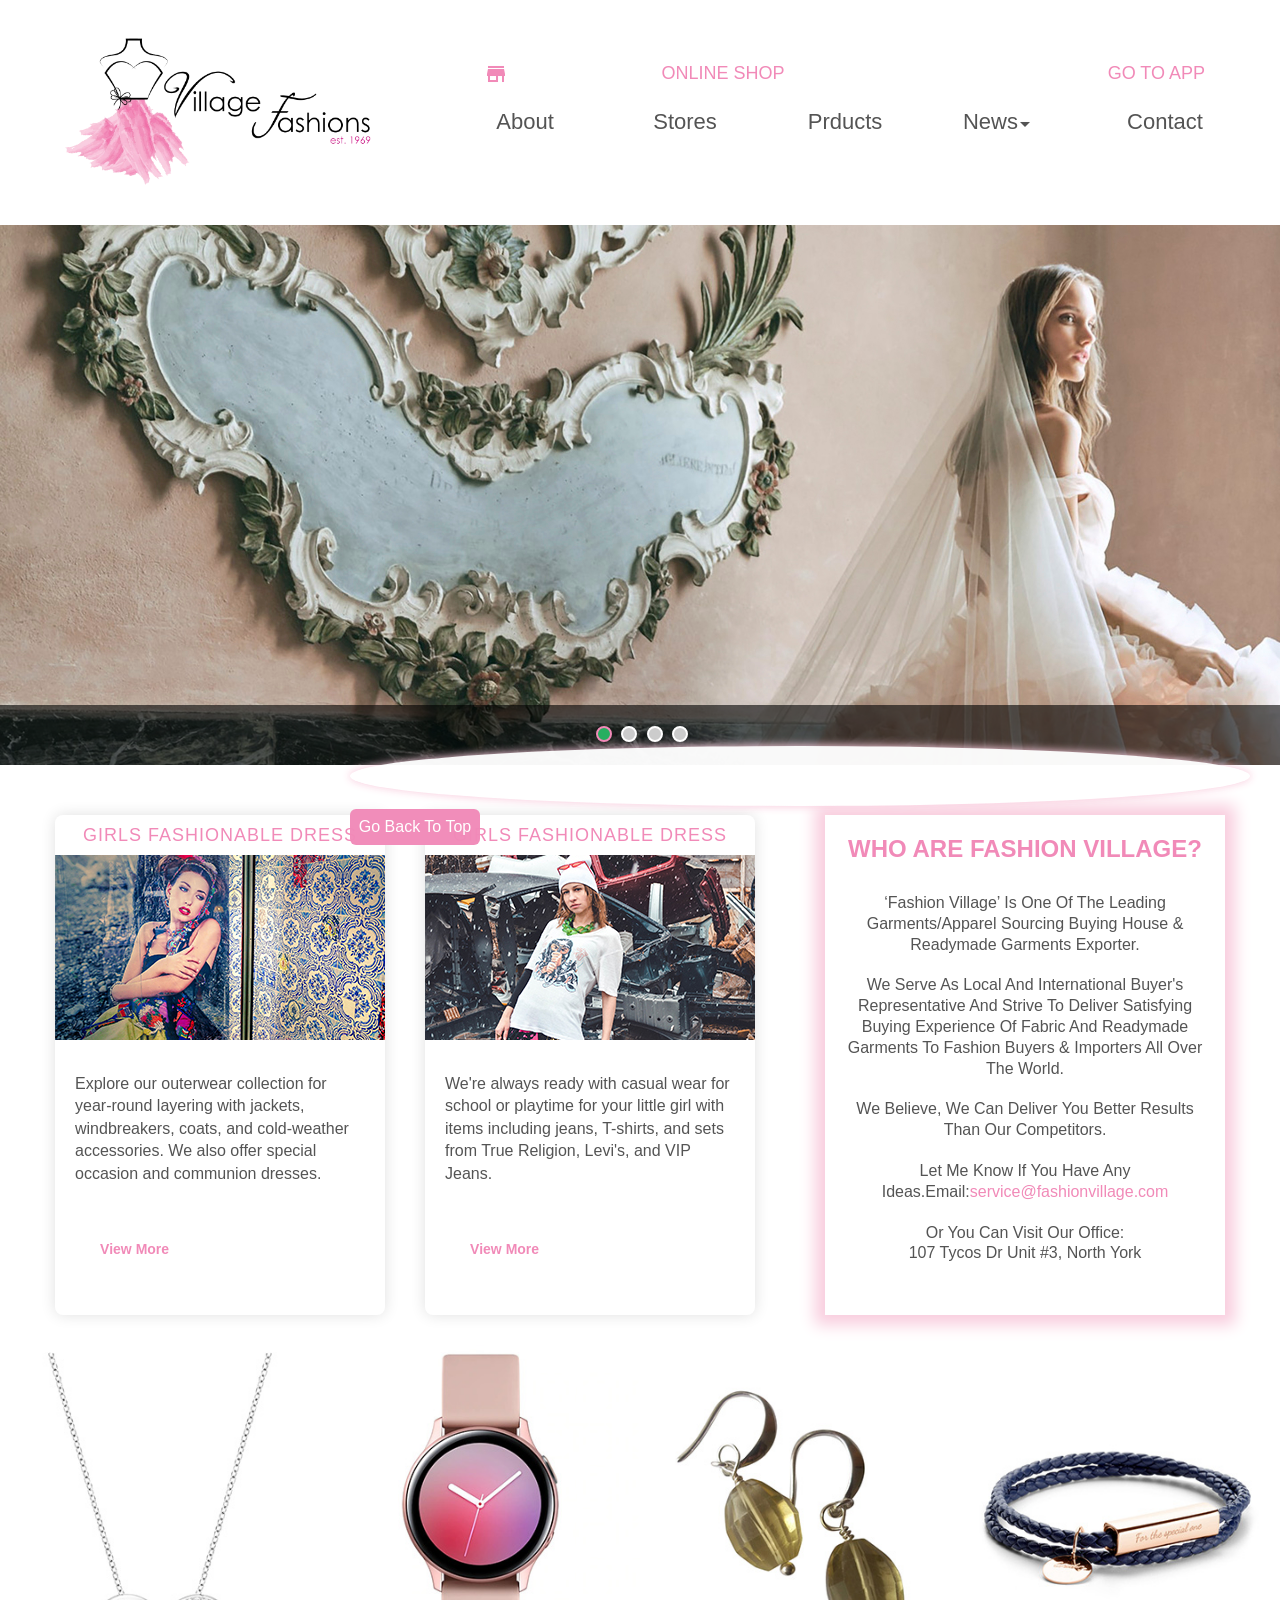
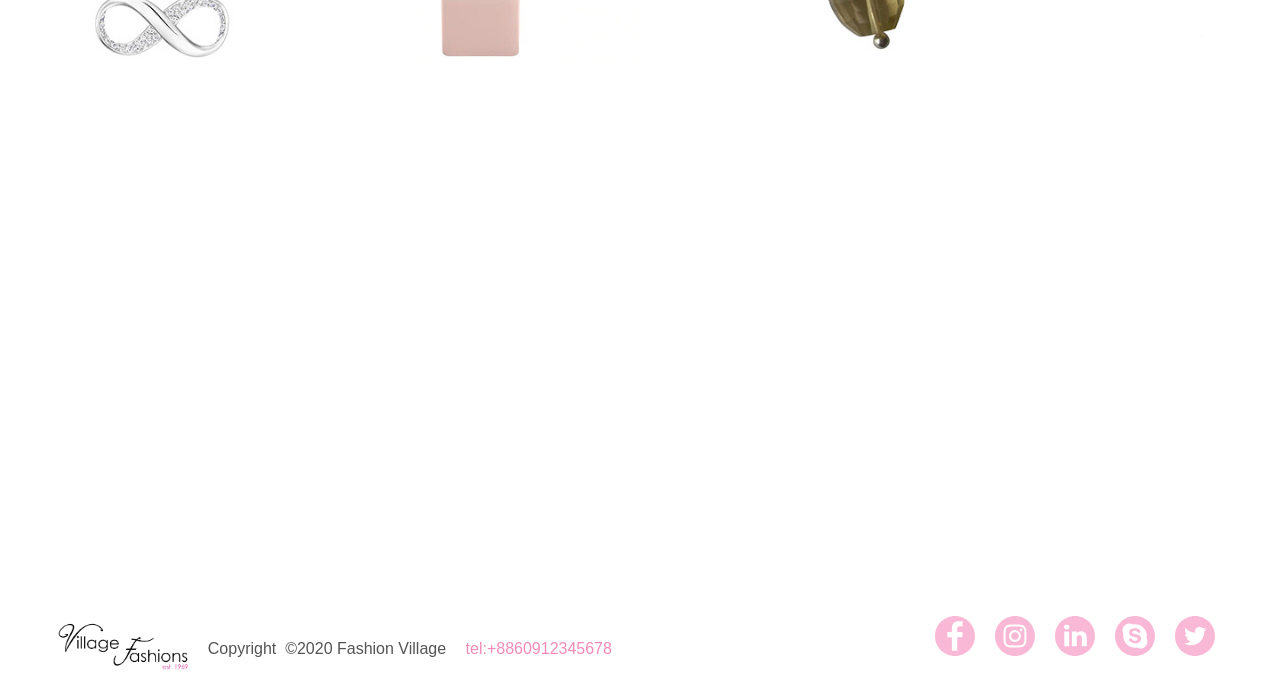
<file: index.html>
<!DOCTYPE html>
<html lang="en">

<head>
    <meta charset="utf-8">
    <meta name="viewport" content="width=device-width, initial-scale=1.0,  user-scalable=1, minimum-scale=1.0, maximum-scale=2.0">
    <!-- https://developer.mozilla.org/en-US/docs/Web/HTML/Viewport_meta_tag -->

    <meta name="keywords" content="fashion village,fashion-village,fashion-village.com,shomon soft,shomonsoft,shomonsoft.com">
    <meta name="Description" content="Fashion Village is capable of exporting within very short period of time after the completion of production. We provide you with expert service on sourcing supplies and manufacture fashion items for your brand.We are specialized in manufacturing all kinds of Men’s wear, Women’s wear & Children’s wear.We have strong supervision on our authorized/partner factories by regular visit and expert Q.C team. We used to visit the factories in regular basis for the prompt result and if anything goes wrong, we can fix this up ASAP.We have no compromise with goods quality and our main goal is to satisfy our customer professionally with their expected quality and on time delivery of the order.">
    <meta name="author" content="Sunny, lovelychining@gmail">
    <title>Welcome to Fashion Village</title>

    <!-- 網站字型 -->
    <link href="https://fonts.googleapis.com/css2?family=Noto+Sans+TC:wght@100..900&display=swap" rel="stylesheet">

    <!--網站小圖示-->
    <link rel="shortcut icon" href="images/ficon.ico">
    <!--for old browser-->
    <link rel="icon" href="images/ficon.png">

    <!-- 加入主畫面圖示 -->
    <link rel="apple-touch-icon" href="images/ficon.png">

    <!--Google圖標-->
    <link href="https://fonts.googleapis.com/icon?family=Material+Icons" rel="stylesheet">

    <!-- 橫幅輪播控制小圖示 -->
    <link rel="stylesheet" href="https://fonts.googleapis.com/css2?family=Material+Symbols+Outlined" />

    <!--歸零CSS-->
    <link rel="stylesheet" href="css/reset.css">
    <!--變數設定CSS-->
    <link href="css/basic.css" rel="stylesheet" type="text/css">

    <!--版面設定CSS-->
    <link rel="stylesheet" href="css/style.css">

    <!-- 媒體查詢CSS -->
    <link rel="stylesheet" href="css/style-m.css" media="(min-width:980px) and (max-width:1239px)">
    <link rel="stylesheet" href="css/style-s.css" media="(max-width:979px)">

    <!-- 橫幅輪播CSS -->
    <link rel="stylesheet" href="css/slide.css">

    <!-- 載入共用JQuery元件 for gotop&橫幅 -->
    <script src="https://code.jquery.com/jquery-3.7.1.min.js"></script>

    <!-- 橫幅輪播JS宣告 -->
    <script src="js/slide.min.js"></script>

    <!-- for gotop使用 -->
    <script src="js/gotop.js"></script>

</head>

<body>
    <!-- #header+#banner+#main-content+#picshow+#movie+#footer+#gotop -->
    <!--頁首區塊-->
    <div id="header">
        <!-- #logo+#nav -->
        <div id="logo">
            <h1><span>Fashion Village</span><a href="index.html"></a></h1>
        </div>
        <div id="nav">
            <!-- nav#top-nav+nav#main-nav -->
            <!--上層固定選單-->
            <nav id="top-nav">
                <ul>
                    <li><a href="#0"><span class="material-icons">app_shortcut</span><span class="topnav-text">go to app</span></a></li><!--使用Google圖標-->
                    <li><a href="#0"><span class="material-icons">storefront</span><span class="topnav-text">Online Shop</span></a></li><!--使用Google圖標-->
                </ul>
            </nav>
            <nav id="main-nav">
                <!-- 漢堡選單 -->
                <span class="tip">Click to Open Nevigation.</span>
                <input type="checkbox" class="toggler">
                <div class="hamburger">
                    <div></div>
                </div>
                <div class="menu"><!-- 設定選單整體展開後範圍 -->
                    <!-- ul>(li>a[href=".html"])*5 -->
                    <!--主選單-->
                    <div>
                        <div>
                            <ul><!--原主選單內容-->
                                <li><a href="about.html">About</a></li>
                                <li><a href="stores.html">Stores</a></li>
                                <li><a href="products.html">Prducts</a></li>
                                <li><a href="news.html">News<span class="material-icons">arrow_drop_down</span></a><!--使用Google圖標-->
                                    <!-- ul>(li>a[href="news_.html"])*3 -->
                                    <ul>
                                        <li><a href="news_lady.html">Lady</a></li>
                                        <li><a href="news_girl.html">Girl</a></li>
                                        <li><a href="news_child.html">Child</a></li>
                                    </ul>
                                </li>
                                <li><a href="contact.html">Contact</a></li>

                                <!-- SNS選單 -->
                                <p id="nav-sns">
                                    <a href="https://www.facebook.com/fashionvillage/" target="_blank"><img src="images/icon-fb.svg" alt="Fashion Village" /></a>
                                    <a href="https://www.instagram.com/fashionvillage/" target="_blank"><img src="images/icon-ig.svg" alt="Fashion Village" /></a>
                                    <a href="https://www.linkedin.com/fashionvillage/" target="_blank"><img src="images/icon-linkedin.svg" alt="Fashion Village" /></a>
                                    <a href="https://web.skype.com/" target="_blank"><img src="images/icon-skype.svg" alt="" /></a>
                                    <a href="https://www.twitter.com/fashionvillage/" target="_blank"><img src="images/icon-twitter.svg" alt="Fashion Village" /></a>
                                </p>
                            </ul>
                        </div>
                    </div>
                </div>
            </nav>
        </div>
    </div>


    <!--橫幅區塊-->
    <!-- <div id="banner"><img src="images/banner1.jpg" alt="Fashion Village" /></div> -->
    <div id="banner">
        <div id="slide2d" class="slide-carousel slide-2d">
            <!-- 四張輪播圖 -->
            <ul class="item-list">
                <li class="item0">
                    <div class="item-content">
                        <a href="javascript:void(0);">
                            <picture>
                                <source media="(min-width:768px) and (max-width:959px)" srcset="images/banner1-tablet.jpg">
                                <source media="(max-width:767px)" srcset="images/banner1-mobile.jpg">
                                <img src="images/banner1.jpg" alt="">
                            </picture>
                        </a>
                    </div>
                </li>
                <li class="item1">
                    <div class="item-content">
                        <a href="javascript:void(0);">
                            <picture>
                                <source media="(min-width:768px) and (max-width:959px)" srcset="images/banner2-tablet.jpg">
                                <source media="(max-width:767px)" srcset="images/banner2-mobile.jpg">
                                <img src="images/banner2.jpg" alt="">
                            </picture>
                        </a>
                    </div>
                </li>
                <li class="item2">
                    <div class="item-content">
                        <a href="javascript:void(0);">
                            <picture>
                                <source media="(min-width:768px) and (max-width:959px)" srcset="images/banner3-tablet.jpg">
                                <source media="(max-width:767px)" srcset="images/banner3-mobile.jpg">
                                <img src="images/banner3.jpg" alt="">
                            </picture>
                        </a>
                    </div>
                </li>
                <li class="item3">
                    <div class="item-content"> <a href="javascript:void(0);">
                            <picture>
                                <source media="(min-width:768px) and (max-width:959px)" srcset="images/banner4-tablet.jpg">
                                <source media="(max-width:767px)" srcset="images/banner4-mobile.jpg">
                                <img src="images/banner4.jpg" alt="">
                            </picture>
                        </a>
                    </div>
                </li>
            </ul>

            <!--指示小圖示-->
            <div class="indicator-list">
                <a href="javascript:void(0);" data-slide-index="0" class="selected"></a>
                <a href="javascript:void(0);" data-slide-index="1"></a>
                <a href="javascript:void(0);" data-slide-index="2"></a>
                <a href="javascript:void(0);" data-slide-index="3"></a>
            </div>

            <!--左右控制器-->
            <div class="controls">
                <a class="item-prev material-symbols-outlined" href="javascript:void(0);">arrow_back_ios</a>
                <a class="item-next material-symbols-outlined" href="javascript:void(0);">arrow_forward_ios</a>
            </div>

            <!--說明文字, 無文字只有半透明色塊-->
            <div class="desc">
                <!-- <a href=""><strong id="sliderDesc1"></strong></a> -->
            </div>

        </div>
    </div>

    <!--內容區塊-->
    <div id="main-content">
        <!-- .slogan>h2{Who Are FashionVillage?}+p*5-->
        <div class="slogan">
            <h2>Who Are Fashion Village?</h2>
            <p>‘Fashion Village’ Is One Of The Leading Garments/Apparel Sourcing Buying House &amp; Readymade Garments Exporter. </p>
            <p>We Serve As Local And International Buyer's Representative And Strive To Deliver Satisfying Buying Experience
                Of Fabric And Readymade Garments To Fashion Buyers &amp; Importers All Over The World.</p>
            <p>We Believe, We Can Deliver You Better Results Than Our Competitors.</p>
            <p>Let Me Know If You Have Any Ideas.Email:<a href="mailto:service@fashionvillage.com">service@fashionvillage.com</a></p>
            <p>Or You Can Visit Our Office: <br>107 Tycos Dr Unit #3, North York</p>
        </div>

        <!-- (.post>.post_title{Girls Fashionable Dress}+(.post_img>a[href="products.html"]>img[src="images/postimg$.jpg"][alt="Fashion Village"][title="Click to see more"])+.post_text+.more>a[href="products.html"]{View More &gt;&gt;})*2 -->
        <div class="post">
            <div class="post_title">Girls Fashionable Dress</div>
            <div class="post_img"><a href="products.html"><img src="images/postimg1.jpg" alt="Fashion Village" title="Click to see more" /></a></div>
            <div class="post_text"> Explore our outerwear collection for year-round layering with jackets, windbreakers, coats, and cold-weather accessories. We also offer special occasion and communion dresses. </div>
            <div class="more"><a href="products.html">View More <i class="material-icons">double_arrow</i></a></div>
            <!--使用Google圖標-->
        </div>

        <div class="post">
            <div class="post_title">Girls Fashionable Dress</div>
            <div class="post_img"><a href="products.html"><img src="images/postimg2.jpg" alt="Fashion Village" title="Click to see more" /></a></div>
            <div class="post_text">We're always ready with casual wear for school or playtime for your little girl with
                items including jeans, T-shirts, and sets from True Religion, Levi's, and VIP Jeans.</div>
            <div class="more"><a href="products.html">View More <i class="material-icons">double_arrow</i></a></div>
            <!--使用Google圖標-->
        </div>
    </div>

    <!--展示圖區塊-->
    <div id="picshow">
        <!-- (a[href="products.html"]>img[src="images/picshow$.jpg"][alt="Fashion Village"][title="Click to see more"])*4 -->
        <a href="products.html"><img src="images/picshow1.jpg" alt="Fashion Village" title="Click to see more" /></a>
        <a href="products.html"><img src="images/picshow2.jpg" alt="Fashion Village" title="Click to see more" /></a>
        <a href="products.html"><img src="images/picshow3.jpg" alt="Fashion Village" title="Click to see more" /></a>
        <a href="products.html"><img src="images/picshow4.jpg" alt="Fashion Village" title="Click to see more" /></a>
    </div>

    <!--影片區塊-->
    <div id="movie">
        <iframe src="https://youtu.be/eKoy8SSB63Y" title="YouTube video player" frameborder="0" allow="accelerometer; autoplay; clipboard-write; encrypted-media; gyroscope; picture-in-picture" allowfullscreen></iframe>
    </div>

    <!--頁尾區塊-->
    <div id="footer">
        <!-- #small-logo+#copyright+#sns-->
        <div id="small-logo"> <img src="images/logo-small.png" alt="fashionVillage"> </div>

        <div id="copyright">
            <small>Copyright  &copy;2020 Fashion Village</small>
            <a href="tel:+8801886-666581">tel:+8860912345678</a>
        </div>

        <!-- 使用svg向量圖 -->
        <div id="sns">
            <!-- (a[target="_blank"]>img[src="images/icon-.svg"][alt="Fashion Village"])*5 -->
            <a href="https://www.facebook.com/fashionvillage/" target="_blank"><img src="images/icon-fb.svg" alt="Fashion Village" /></a>
            <a href="https://www.instagram.com/fashionvillage/" target="_blank"><img src="images/icon-ig.svg" alt="Fashion Village" /></a>
            <a href="https://www.linkedin.com/fashionvillage/" target="_blank"><img src="images/icon-linkedin.svg" alt="Fashion Village" /></a>
            <a href="https://web.skype.com/" target="_blank"><img src="images/icon-skype.svg" alt="" /></a>
            <a href="https://www.twitter.com/fashionvillage/" target="_blank"><img src="images/icon-twitter.svg" alt="Fashion Village" /></a>
        </div>

    </div>

    <!--Go Top區塊-->
    <div id="gotop">
        <!-- a[href="#"]>span.material-icon+span.gotip{Go Back To Top} -->
        <!-- <a href="#"> -->
        <span class="material-icons">arrow_circle_up</span><!--使用Google圖標-->
        <span class="gotip">Go Back To Top</span>
        <!-- </a> -->
    </div>

</body>

</html>
</file>
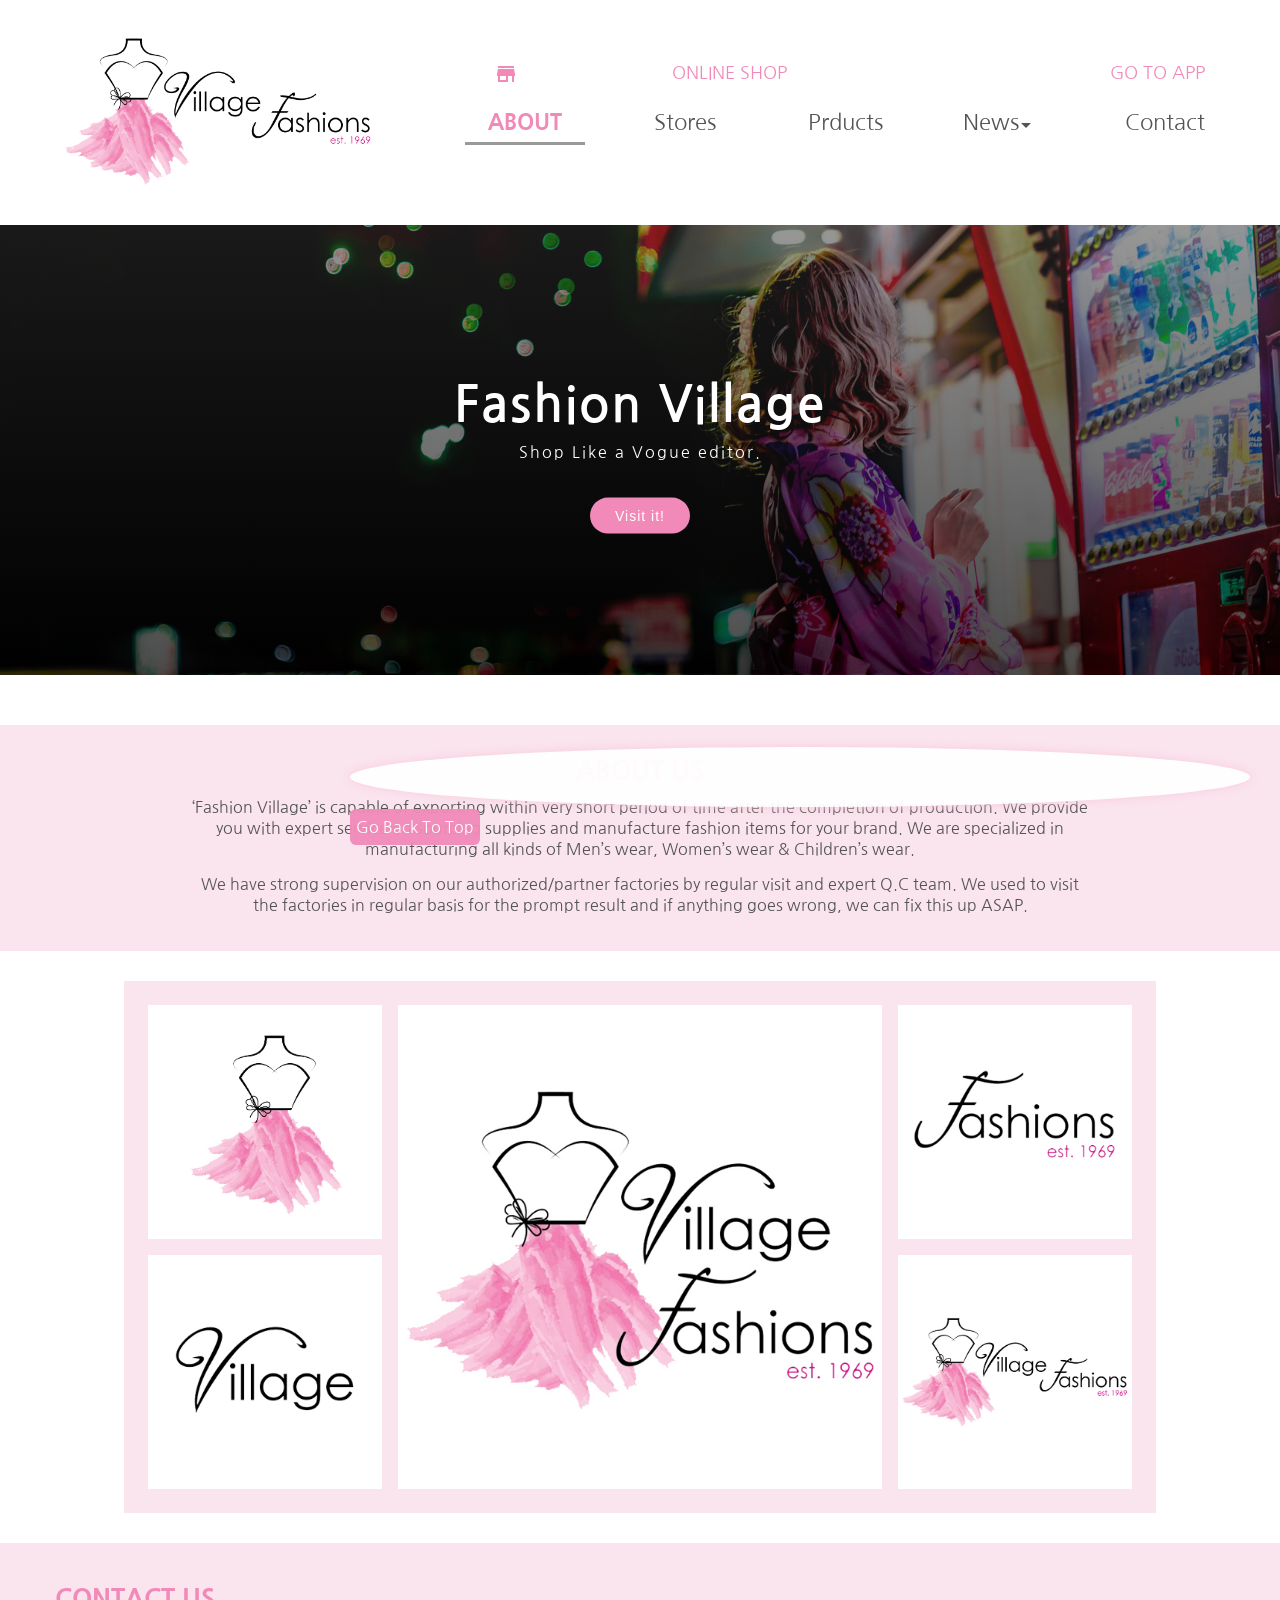
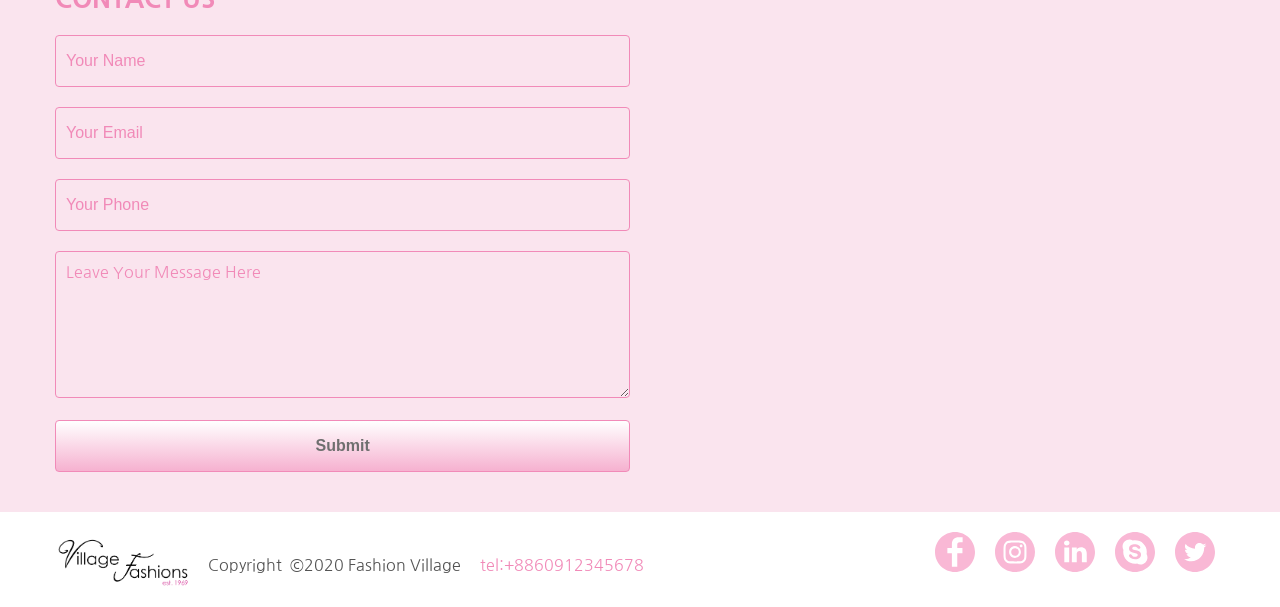
<file: about.html>
<!DOCTYPE html>
<html lang="en">

<head>
  <meta charset="utf-8">
  <meta name="viewport" content="width=device-width, initial-scale=1.0,  user-scalable=1, minimum-scale=1.0, maximum-scale=2.0">
  <!-- https://developer.mozilla.org/en-US/docs/Web/HTML/Viewport_meta_tag -->

  <meta name="keywords" content="fashion village,fashion-village,fashion-village.com,shomon soft,shomonsoft,shomonsoft.com">
  <meta name="Description" content="Fashion Village is capable of exporting within very short period of time after the completion of production. We provide you with expert service on sourcing supplies and manufacture fashion items for your brand.We are specialized in manufacturing all kinds of Men’s wear, Women’s wear & Children’s wear.We have strong supervision on our authorized/partner factories by regular visit and expert Q.C team. We used to visit the factories in regular basis for the prompt result and if anything goes wrong, we can fix this up ASAP.We have no compromise with goods quality and our main goal is to satisfy our customer professionally with their expected quality and on time delivery of the order.">
  <meta name="author" content="Sunny, lovelychining@gmail">
  <title>Welcome to Fashion Village - About Us</title>

  <!-- 網站字型 -->
  <link href="https://fonts.googleapis.com/css2?family=Nanum+Gothic:wght@400;700;800&display=swap" rel="stylesheet">

  <!--網站小圖示-->
  <link rel="shortcut icon" href="images/ficon.ico">
  <!--for old browser-->
  <link rel="icon" href="images/ficon.png">

  <!-- 加入主畫面圖示 -->
  <link rel="apple-touch-icon" href="images/ficon.png">

  <!-- 材料圖示指南  https://developers.google.com/fonts/docs/material_icons?hl=zh-tw#icon_font_for_the_web -->
  <!--Google圖標-->
  <link rel="stylesheet" href="https://fonts.googleapis.com/icon?family=Material+Icons">

  <!--歸零CSS-->
  <link href="css/reset.css" rel="stylesheet" type="text/css">
  <!--變數設定CSS-->
  <link href="css/basic.css" rel="stylesheet" type="text/css">
  <!--版面設定CSS-->
  <link rel="stylesheet" href="css/style.css">

  <!-- 媒體查詢CSS -->
  <link rel="stylesheet" href="css/style-m.css" media="(min-width:980px) and (max-width:1239px)">
  <link rel="stylesheet" href="css/style-s.css" media="(max-width:979px)">

  <!-- 載入共用JQuery元件 for gotop&橫幅 -->
  <script src="https://code.jquery.com/jquery-3.7.1.min.js"></script>

  <!-- for gotop使用 -->
  <script src="js/gotop.js"></script>

</head>

<body>
  <!-- #header+#banner+.hero-image+.full_layout[class="fbg_piggy"]+#mainpic+.full_layout[class="full_layout"][class="bg_piggy"][class="padding_v3"]+#footer+#gotop -->
  <!--頁首區塊-->
  <div id="header">
    <!-- #logo+#nav -->
    <div id="logo">
      <h1><span>Fashion Village</span><a href="index.html"></a></h1>
    </div>
    <div id="nav">
      <!-- nav#top-nav+nav#main-nav -->
      <!--上層固定選單-->
      <nav id="top-nav">
        <ul>
          <li><a href="#0"><span class="material-icons">app_shortcut</span><span class="topnav-text">go to app</span></a></li><!--使用Google圖標-->
          <li><a href="#0"><span class="material-icons">storefront</span><span class="topnav-text">Online Shop</span></a></li><!--使用Google圖標-->
        </ul>
      </nav>
      <nav id="main-nav">
        <!-- 漢堡選單 -->
        <span class="tip">Click to Open Nevigation.</span>
        <input type="checkbox" class="toggler">
        <div class="hamburger">
          <div></div>
        </div>
        <div class="menu"><!-- 設定選單整體展開後範圍 -->
          <!-- ul>(li>a[href=".html"])*5 -->
          <!--主選單-->
          <div>
            <div>
              <ul><!--原主選單內容-->
                <li><a href="about.html" class="highlight_txt">About</a></li>
                <li><a href="stores.html">Stores</a></li>
                <li><a href="products.html">Prducts</a></li>
                <li><a href="news.html">News<span class="material-icons">arrow_drop_down</span></a><!--使用Google圖標-->
                  <!-- ul>(li>a[href="news_.html"])*3 -->
                  <ul>
                    <li><a href="news_lady.html">Lady</a></li>
                    <li><a href="news_girl.html">Girl</a></li>
                    <li><a href="news_child.html">Child</a></li>
                  </ul>
                </li>
                <li><a href="contact.html">Contact</a></li>

                <!-- SNS選單 -->
                <p id="nav-sns">
                  <a href="https://www.facebook.com/fashionvillage/" target="_blank"><img src="images/icon-fb.svg" alt="Fashion Village" /></a>
                  <a href="https://www.instagram.com/fashionvillage/" target="_blank"><img src="images/icon-ig.svg" alt="Fashion Village" /></a>
                  <a href="https://www.linkedin.com/fashionvillage/" target="_blank"><img src="images/icon-linkedin.svg" alt="Fashion Village" /></a>
                  <a href="https://web.skype.com/" target="_blank"><img src="images/icon-skype.svg" alt="" /></a>
                  <a href="https://www.twitter.com/fashionvillage/" target="_blank"><img src="images/icon-twitter.svg" alt="Fashion Village" /></a>
                </p>
              </ul>
            </div>
          </div>
        </div>
      </nav>
    </div>
  </div>

  <!-- .hero-image+.full_layout[class="bg_piggy"]+#mainpic.full_layout[class="bg_piggy"][class="bpadding_v3"] -->
  <!--橫幅區塊-->
  <div class="hero-image" style="background-image: linear-gradient(rgba(50, 50, 50, 0.5), rgba(0, 0, 0, 0.7)), url('images/banner1.jpg');">
    <!-- .hero-text>h1+p+button{Visit it!} -->
    <div class="hero-text">
      <h1 class="font-size_50 line-height_15">Fashion Village</h1>
      <p class="margin-bottom_20">Shop Like a Vogue editor.</p>
      <button>Visit it!</button>
    </div>
  </div>

  <!--內容區塊-->
  <div class="full_layout bg_piggy">
    <!-- #maintxt>h2.color_pink+p*2 -->
    <div id="maintxt">
      <h2 class="color_pink">About Us</h2>
      <p>‘Fashion Village’ is capable of exporting within very short period of time after the completion of
        production. We provide you with expert service on sourcing supplies and manufacture fashion items
        for your brand. We are specialized in manufacturing all kinds of Men’s wear, Women’s wear &amp;
        Children’s wear.</p>
      <p>We have strong supervision on our authorized/partner factories by regular visit and expert Q.C team.
        We used to visit the factories in regular basis for the prompt result and if anything goes wrong, we
        can fix this up ASAP.</p>
    </div>
  </div>

  <!--Logo說明區塊-->
  <!-- (.item$>img[src="images/logo-$.jpg"][class="pic_transform"])*5 -->
  <div id="mainpic">
    <div class="item1">
      <img src="images/logo-1.jpg" alt="" class="pic_transform" />
    </div>
    <div class="item2">
      <img src="images/logo-2.jpg" alt="" class="pic_transform" />
    </div>
    <div class="item3">
      <img src="images/logo-3.jpg" alt="" class="pic_transform" />
    </div>
    <div class="item4">
      <img src="images/logo-4.jpg" alt="" class="pic_transform" />
    </div>
    <div class="item5">
      <img src="images/logo-5.jpg" alt="" class="pic_transform" />
    </div>
  </div>

  <!--表單地圖區塊-->
  <div class="full_layout bg_piggy padding_v3">
    <!-- #main-content>h2.color_pink{Contact Us}+#contact_form>form[method="post"][action=""] -->
    <div id="main-content">
      <h2 class="color_pink">Contact Us</h2>
      <div id="contact_form">
        <form action="" method="post">
          <input type="text" name="username" id="username" placeholder="Your Name">
          <input type="text" name="usermail" id="usermail" placeholder="Your Email">
          <input type="text" name="userphone" id="userphone" placeholder="Your Phone">
          <textarea name="useropinion" id="useropinion" placeholder="Leave Your Message Here"></textarea>
          <input type="submit" value="Submit" class="button_pink-gradient cursor_pointer" onclick="alert('Thank You!\n We will respond ASAP!')">
        </form>
      </div>

      <div id="map">
        <iframe src="https://www.google.com/maps/embed?pb=!1m18!1m12!1m3!1d3682.772360185506!2d120.36091367590386!3d22.624974331047554!2m3!1f0!2f0!3f0!3m2!1i1024!2i768!4f13.1!3m3!1m2!1s0x346e1b3f790e2ff3%3A0xb81edd0b0258dc0a!2z5aSn5p2x5paH5YyW6Jed6KGT5Lit5b-D!5e0!3m2!1szh-TW!2stw!4v1770296638876!5m2!1szh-TW!2stw" width="98%" height="445" style="border:0;" allowfullscreen="" loading="lazy" referrerpolicy="no-referrer-when-downgrade"></iframe>
      </div>

    </div>

  </div>

  <!--頁尾區塊-->
  <div id="footer">
    <!-- #small-logo+#copyright+#sns-->
    <div id="small-logo"> <img src="images/logo-small.png" alt="fashionVillage"> </div>

    <div id="copyright">
      <small>Copyright  ©2020 Fashion Village</small>
      <a href="tel:+8801886-666581">tel:+8860912345678</a>
    </div>

    <!-- 使用svg向量圖 -->
    <div id="sns">
      <!-- (a[target="_blank"]>img[src="images/icon-.svg"][alt=""])*5 -->
      <a href="https://www.facebook.com/fashionvillage/" target="_blank"><img src="images/icon-fb.svg" alt="" /></a>
      <a href="https://www.instagram.com/fashionvillage/" target="_blank"><img src="images/icon-ig.svg" alt="" /></a>
      <a href="https://www.linkedin.com/fashionvillage/" target="_blank"><img src="images/icon-linkedin.svg" alt="" /></a>
      <a href="https://web.skype.com/" target="_blank"><img src="images/icon-skype.svg" alt="" /></a>
      <a href="https://www.twitter.com/fashionvillage/" target="_blank"><img src="images/icon-twitter.svg" alt="" /></a>
    </div>

  </div>

  <!--Go Top區塊-->
  <div id="gotop">
    <!-- a[href="#"]>span.material-icon+span.gotip{Go Back To Top} -->
    <!-- <a href="#"> -->
    <span class="material-icons">arrow_circle_up</span><!--使用Google圖標-->
    <span class="gotip">Go Back To Top</span>
    <!-- </a> -->
  </div>
</body>

</html>
</file>
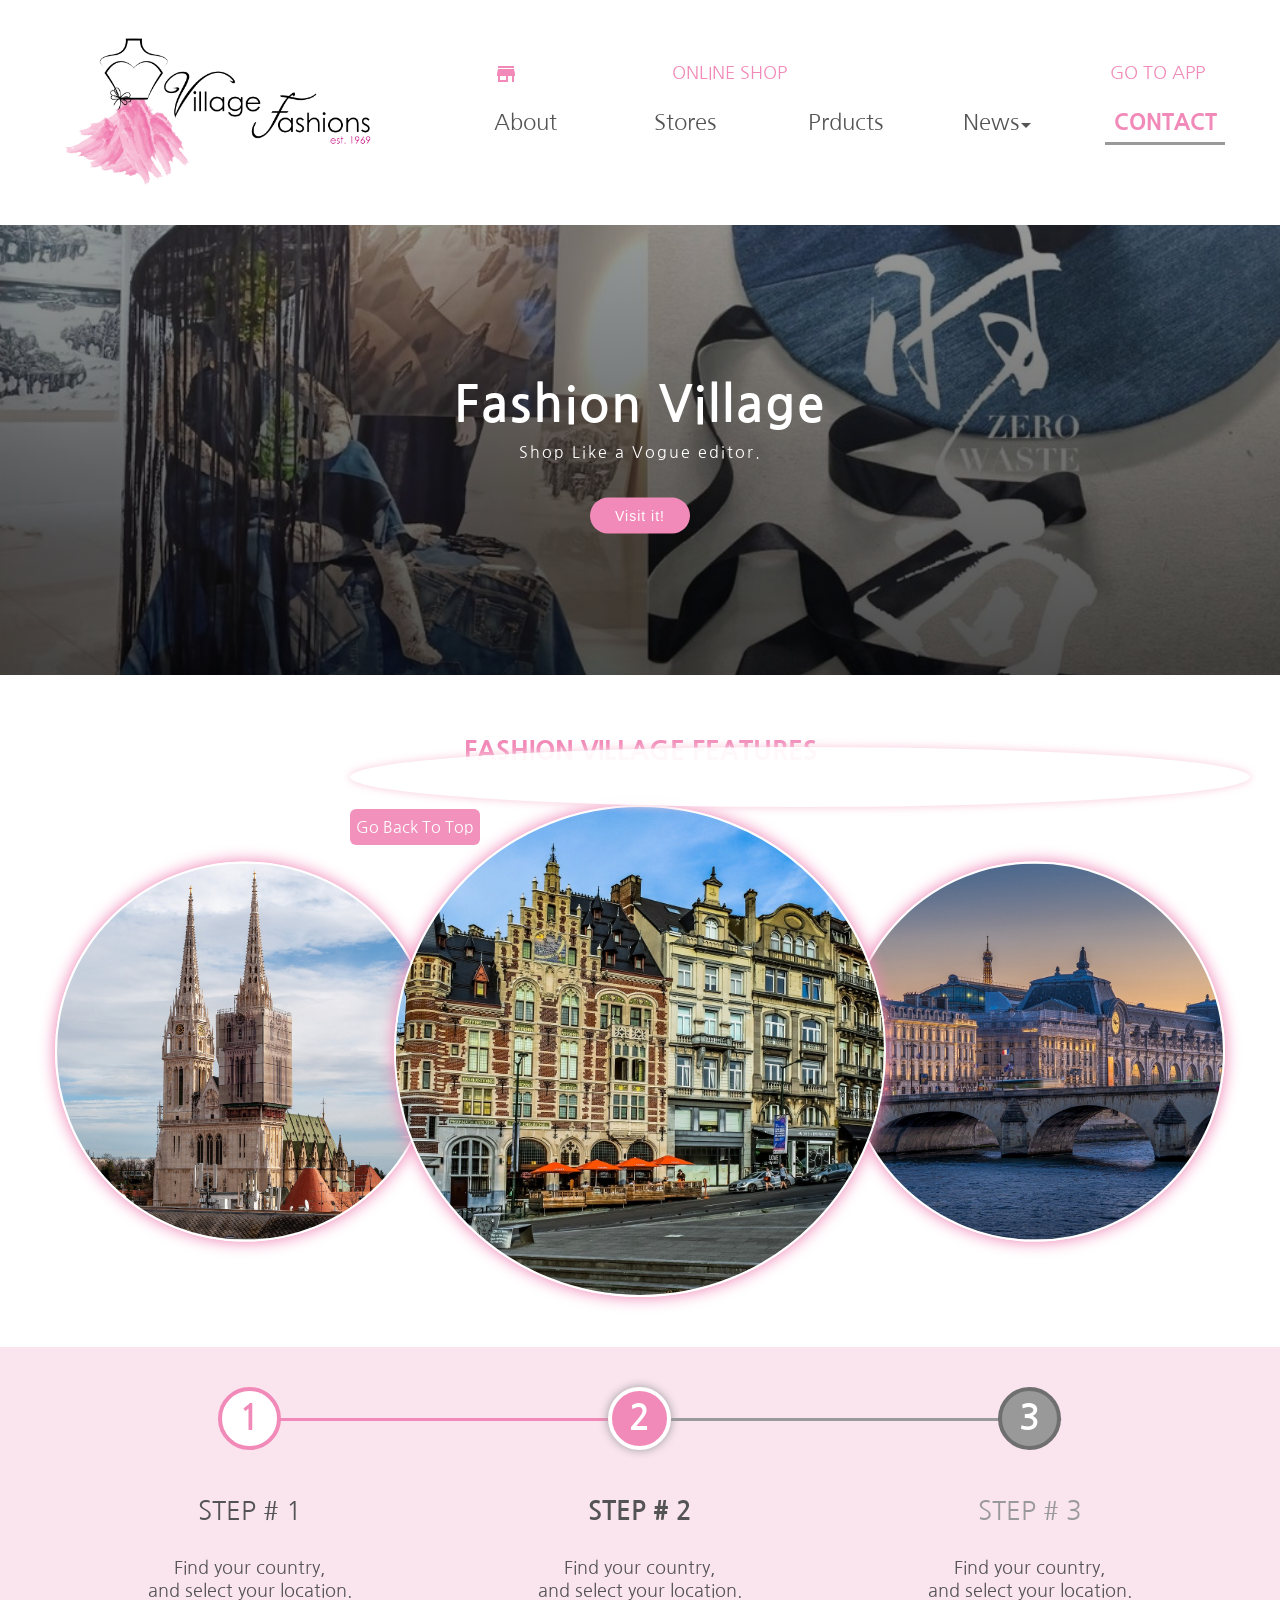
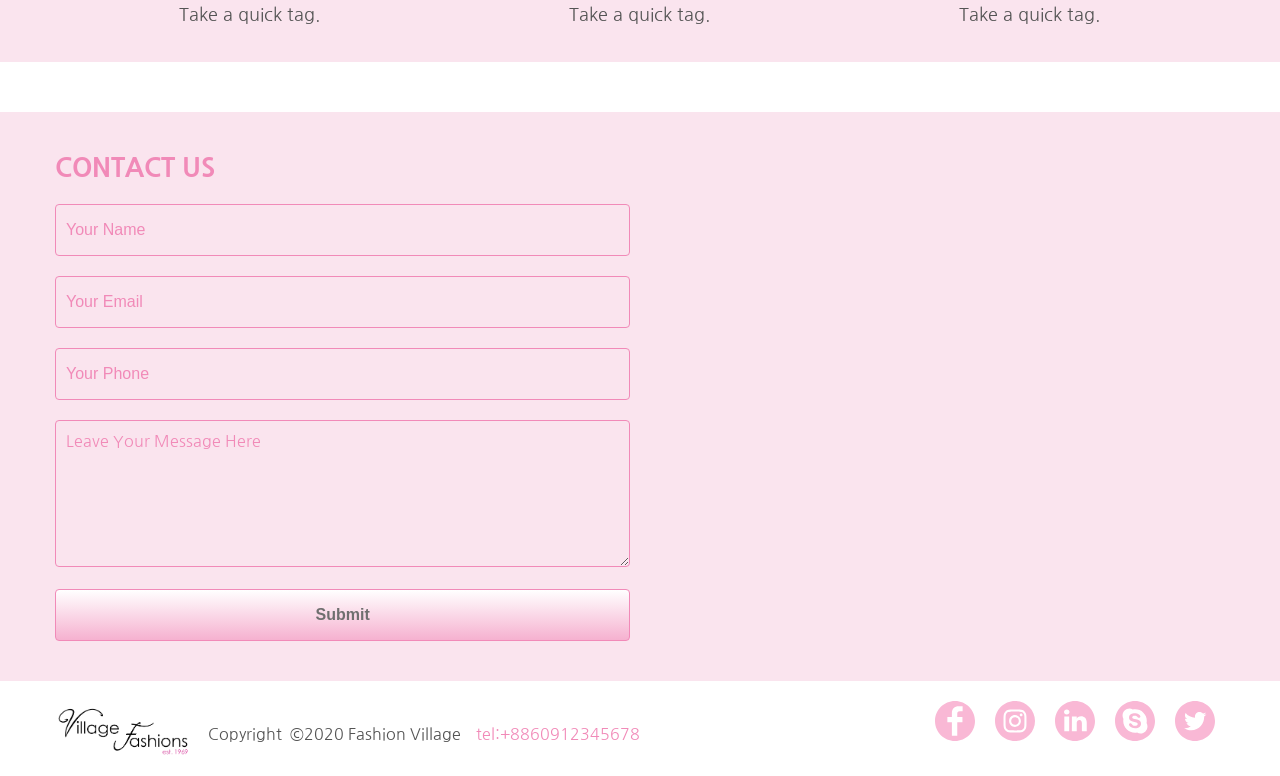
<file: contact.html>
<!DOCTYPE html>
<html lang="en">

<head>
  <meta charset="utf-8">
  <meta name="viewport" content="width=device-width, initial-scale=1.0,  user-scalable=1, minimum-scale=1.0, maximum-scale=2.0">
  <!-- https://developer.mozilla.org/en-US/docs/Web/HTML/Viewport_meta_tag -->

  <meta name="keywords" content="fasion village,fashion-village,fasion-village.com,shomon soft,shomonsoft,shomonsoft.com">
  <meta name="Description" content="Fashion Village is capable of exporting within very short period of time after the completion of production. We provide you with expert service on sourcing supplies and manufacture fashion items for your brand.We are specialized in manufacturing all kinds of Men’s wear, Women’s wear & Children’s wear.We have strong supervision on our authorized/partner factories by regular visit and expert Q.C team. We used to visit the factories in regular basis for the prompt result and if anything goes wrong, we can fix this up ASAP.We have no compromise with goods quality and our main goal is to satisfy our customer professionally with their expected quality and on time delivery of the order.">
  <title>Welcome to Fashion Village - Contact Us</title>

  <!-- 網站字型 -->
  <link href="https://fonts.googleapis.com/css2?family=Nanum+Gothic:wght@400;700;800&display=swap" rel="stylesheet">

  <!--網站小圖示-->
  <link rel="shortcut icon" href="images/ficon.ico">
  <!--for old browser-->
  <link rel="icon" href="images/ficon.png">

  <!-- 加入主畫面圖示 -->
  <link rel="apple-touch-icon" href="images/ficon.png">

  <!--Google圖標-->
  <link rel="stylesheet" href="https://fonts.googleapis.com/icon?family=Material+Icons">

  <!--歸零CSS-->
  <link href="css/reset.css" rel="stylesheet" type="text/css">
  <!--變數設定CSS-->
  <link href="css/basic.css" rel="stylesheet" type="text/css">
  <!--版面設定CSS-->
  <link rel="stylesheet" href="css/style.css">

  <!-- 媒體查詢CSS -->
  <link rel="stylesheet" href="css/style-m.css" media="(min-width:980px) and (max-width:1239px)">
  <link rel="stylesheet" href="css/style-s.css" media="(max-width:979px)">

  <!-- 載入共用JQuery元件 for gotop&橫幅 -->
  <script src="https://code.jquery.com/jquery-3.7.1.min.js"></script>

  <!-- for gotop使用 -->
  <script src="js/gotop.js"></script>

</head>

<body>
  <!-- #header+.hero-image+#main-content+#footer+#gotop -->
  <!--頁首區塊-->
  <div id="header">
    <!-- #logo+#nav -->
    <div id="logo">
      <h1><span>Fashion Village</span><a href="index.html"></a></h1>
    </div>
    <div id="nav">
      <!-- nav#top-nav+nav#main-nav -->
      <!--上層固定選單-->
      <nav id="top-nav">
        <ul>
          <li><a href="#0"><span class="material-icons">app_shortcut</span><span class="topnav-text">go to app</span></a></li><!--使用Google圖標-->
          <li><a href="#0"><span class="material-icons">storefront</span><span class="topnav-text">Online Shop</span></a></li><!--使用Google圖標-->
        </ul>
      </nav>
      <nav id="main-nav">
        <!-- 漢堡選單 -->
        <span class="tip">Click to Open Nevigation.</span>
        <input type="checkbox" class="toggler">
        <div class="hamburger">
          <div></div>
        </div>
        <div class="menu"><!-- 設定選單整體展開後範圍 -->
          <!-- ul>(li>a[href=".html"])*5 -->
          <!--主選單-->
          <div>
            <div>
              <ul><!--原主選單內容-->
                <li><a href="about.html">About</a></li>
                <li><a href="stores.html">Stores</a></li>
                <li><a href="products.html">Prducts</a></li>
                <li><a href="news.html">News<span class="material-icons">arrow_drop_down</span></a><!--使用Google圖標-->
                  <!-- ul>(li>a[href="news_.html"])*3 -->
                  <ul>
                    <li><a href="news_lady.html">Lady</a></li>
                    <li><a href="news_girl.html">Girl</a></li>
                    <li><a href="news_child.html">Child</a></li>
                  </ul>
                </li>
                <li><a href="contact.html" class="highlight_txt">Contact</a></li>

                <!-- SNS選單 -->
                <p id="nav-sns">
                  <a href="https://www.facebook.com/fashionvillage/" target="_blank"><img src="images/icon-fb.svg" alt="Fashion Village" /></a>
                  <a href="https://www.instagram.com/fashionvillage/" target="_blank"><img src="images/icon-ig.svg" alt="Fashion Village" /></a>
                  <a href="https://www.linkedin.com/fashionvillage/" target="_blank"><img src="images/icon-linkedin.svg" alt="Fashion Village" /></a>
                  <a href="https://web.skype.com/" target="_blank"><img src="images/icon-skype.svg" alt="" /></a>
                  <a href="https://www.twitter.com/fashionvillage/" target="_blank"><img src="images/icon-twitter.svg" alt="Fashion Village" /></a>
                </p>
              </ul>
            </div>
          </div>
        </div>
      </nav>
    </div>
  </div>

  <!--橫幅區塊-->
  <div class="hero-image" style="background-image: linear-gradient(rgba(50, 50, 50, 0.5), rgba(0, 0, 0, 0.7)), url('images/banner5.jpg');">
    <!-- .hero-text>h1+p+button -->
    <div class="hero-text">
      <h1 class="font-size_50 line-height_15">Fashion Village</h1>
      <p class="margin-bottom_20">Shop Like a Vogue editor.</p>
      <button>Visit it!</button>
    </div>
  </div>

  <!--3圖區塊-->
  <div id="main-content">
    <!-- h2.color_pink[class="text-align_center"][class="margin-bottom_20"]+.features_box>.pic_circle*3 -->
    <h2 class="color_pink text-align_center margin-bottom_20">Fashion Village Features</h2>
    <div class="features_box">
      <div class="pic_circle"></div>
      <div class="pic_circle"></div>
      <div class="pic_circle"></div>
    </div>
  </div>

  <!-- .full_layout[class="bg_piggy"][class="position_relative"][class="margin_v5"][class="padding-bottom_30"] -->
  <div class="full_layout bg_piggy position_relative margin_v5 padding-bottom_30">
    <!-- .narrow_layout[class="steps"]>.step>*3 -->
    <!-- 設定CSS計數器 -->
    <div class="narrow_layout steps"><!--宣告外層計數器容器套用樣式steps-->

      <!-- 已經完成的步驟 -->
      <div class="step">
        <!-- h4{Step # }+p*3 -->
        <h4>Step # </h4>
        <p>Find your country,</p>
        <p>and select your location.</p>
        <p>Take a quick tag.</p>
      </div>

      <!-- 正在執行的步驟 -->
      <div class="step active">
        <!-- h4{Step # }+p*3 -->
        <h4>Step # </h4>
        <p>Find your country,</p>
        <p>and select your location.</p>
        <p>Take a quick tag.</p>
      </div>

      <!-- 尚未執行的步驟 -->
      <div class="step">
        <!-- h4{Step # }+p*3 -->
        <h4>Step # </h4>
        <p>Find your country,</p>
        <p>and select your location.</p>
        <p>Take a quick tag.</p>
      </div>

    </div>

  </div>

  <!--表單地圖區塊-->
  <!-- #main-content>h2.color_pink{Contact Us}+#contact_form[method="post"][action=""] -->
  <div class="full_layout bg_piggy padding_v3">
    <div id="main-content">
      <h2 class="color_pink">Contact Us</h2>
      <div id="contact_form">
        <form method="post" action="">
          <!-- (input[name=""][id=""][placeholder=""])*3+textarea[name=""][id=""][placeholder=""]+input.button_pink-gradient[type="submit"][value="Submit"][class="cursor_pointer"] -->
          <input type="text" name="username" id="username" placeholder="Your Name">
          <input type="text" name="usermail" id="email" placeholder="Your Email">
          <input type="text" name="userphone" id="phone" placeholder="Your Phone">
          <textarea name="useropinion" id="useropinion" placeholder="Leave Your Message Here"></textarea>
          <input type="submit" value="Submit" class="button_pink-gradient cursor_pointer" onclick="alert('Thank You!\n We will respond ASAP!')">
        </form>
      </div>

      <div id="map">
        <iframe src="https://www.google.com/maps/embed?pb=!1m18!1m12!1m3!1d3648.7644502899884!2d90.38802811486282!3d23.862496690402004!2m3!1f0!2f0!3f0!3m2!1i1024!2i768!4f13.1!3m3!1m2!1s0x3755c41935c7ef4f%3A0x4283c8abb32bf882!2zUmQgTm8gNi9BLCBEaGFrYSAxMjMw5a2f5Yqg5ouJ!5e0!3m2!1szh-TW!2stw!4v1600258480162!5m2!1szh-TW!2stw" width="98%" height="445" frameborder="0" style="border:0;" allowfullscreen="" aria-hidden="false" tabindex="0"></iframe>
      </div>
    </div>
  </div>


  <!--頁尾區塊-->
  <div id="footer">
    <!-- #small-logo+#copyright+#sns-->
    <div id="small-logo"> <img src="images/logo-small.png" alt="FasionVillage"> </div>
    <div id="copyright"><small>Copyright  ©2020 Fashion Village</small><a href="tel:+8801886-666581">tel:+8860912345678</a> </div>
    <div id="sns">
      <!-- (a[target="_blank"]>img[src="images/icon-.svg"][alt=""])*5 -->
      <a href="https://www.facebook.com/fashionvillage/" target="_blank">
        <img src="images/icon-fb.svg" alt="" />
      </a>
      <a href="https://www.instagram.com/fashionvillage/" target="_blank">
        <img src="images/icon-ig.svg" alt="" />
      </a>
      <a href="https://www.linkedin.com/fashionvillage" target="_blank">
        <img src="images/icon-linkedin.svg" alt="" />
      </a>
      <a href="https://web.skype.com/" target="_blank">
        <img src="images/icon-skype.svg" alt="" />
      </a>
      <a href="https://www.twitter.com/fashionvillage" target="_blank">
        <img src="images/icon-twitter.svg" alt="" />
      </a>
    </div>
  </div>

  <!--Go Top區塊-->
  <div id="gotop">
    <!-- a[href="#"]>span.material-icon+span.gotip{Go Back To Top} -->
    <!-- <a href="#"> -->
    <span class="material-icons">arrow_circle_up</span><!--使用Google圖標-->
    <span class="gotip">Go Back To Top</span>
    <!-- </a> -->
  </div>
</body>

</html>
</file>
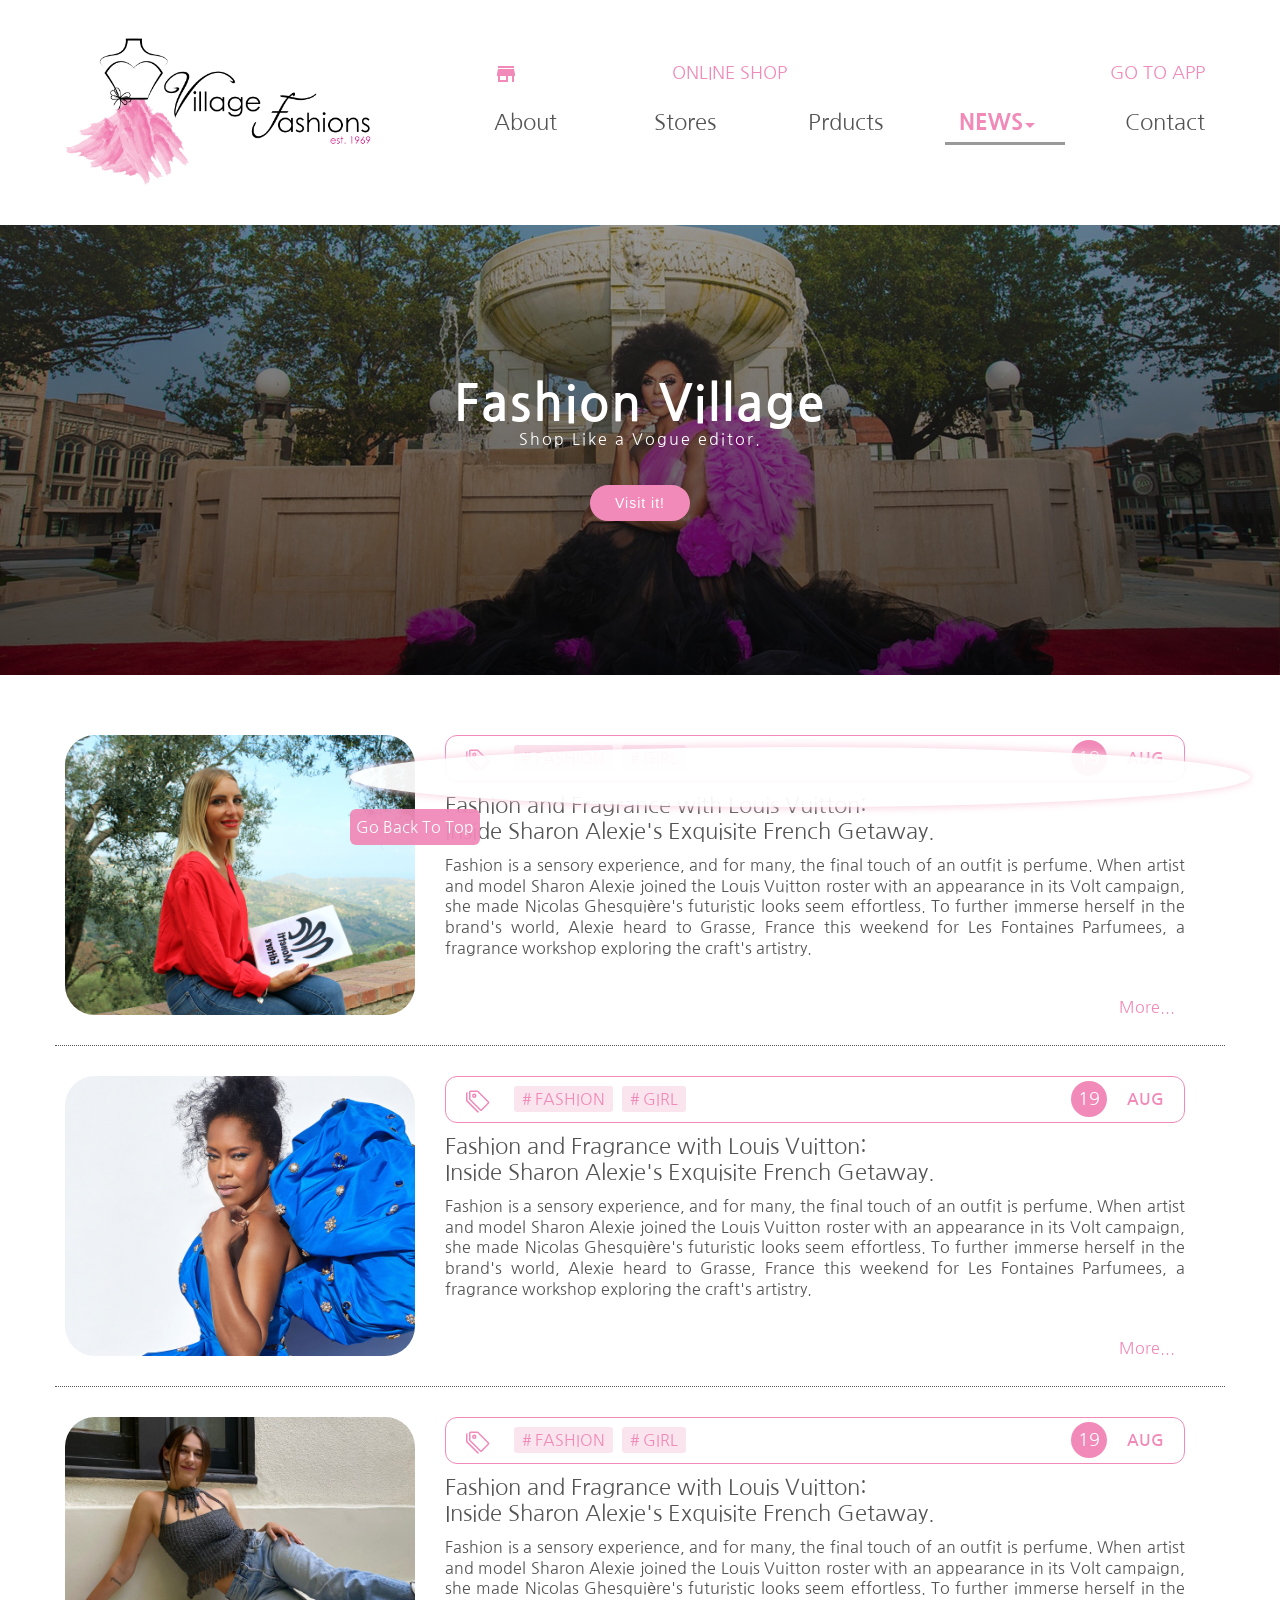
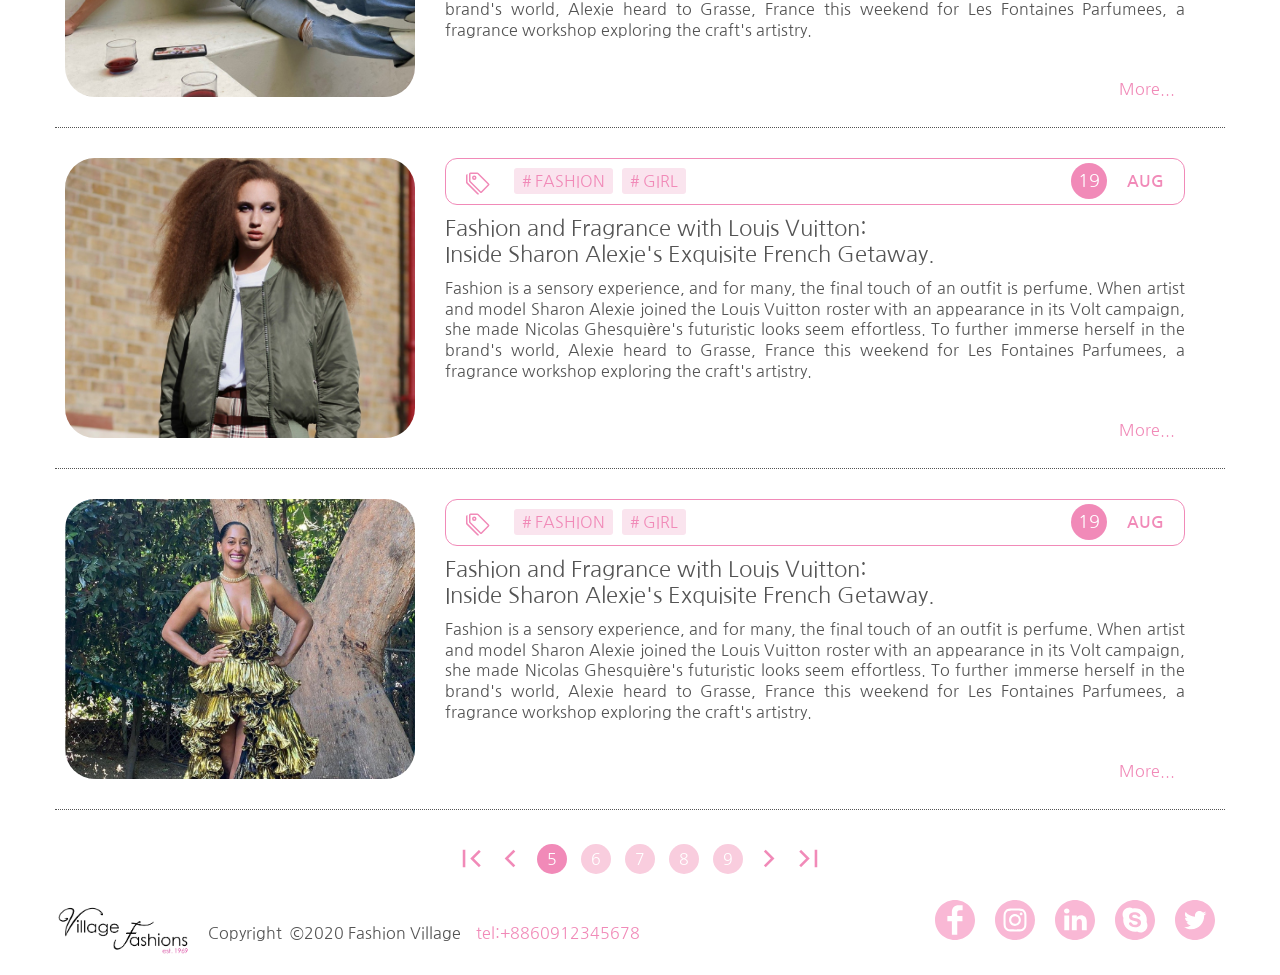
<file: news.html>
<!DOCTYPE html>
<html lang="en">

	<head>
		<meta charset="utf-8">
		<meta name="viewport" content="width=device-width, initial-scale=1.0,  user-scalable=1, minimum-scale=1.0, maximum-scale=2.0">
		<!-- https://developer.mozilla.org/en-US/docs/Web/HTML/Viewport_meta_tag -->

		<meta name="keywords" content="fasion village,fashion-village,fasion-village.com,shomon soft,shomonsoft,shomonsoft.com">
		<meta name="Description" content="Fashion Village is capable of exporting within very short period of time after the completion of production. We provide you with expert service on sourcing supplies and manufacture fashion items for your brand.We are specialized in manufacturing all kinds of Men’s wear, Women’s wear & Children’s wear.We have strong supervision on our authorized/partner factories by regular visit and expert Q.C team. We used to visit the factories in regular basis for the prompt result and if anything goes wrong, we can fix this up ASAP.We have no compromise with goods quality and our main goal is to satisfy our customer professionally with their expected quality and on time delivery of the order.">
		<title>Welcome to Fashion Village - Hot News</title>

		<!-- 網站字型 -->
		<link href="https://fonts.googleapis.com/css2?family=Nanum+Gothic:wght@400;700;800&display=swap" rel="stylesheet">

		<!--網站小圖示-->
		<link rel="shortcut icon" href="images/ficon.ico">
		<!--for old browser-->
		<link rel="icon" href="images/ficon.png">

		<!-- 加入主畫面圖示 -->
		<link rel="apple-touch-icon" href="images/ficon.png">

		<!--Google圖標-->
		<link rel="stylesheet" href="https://fonts.googleapis.com/icon?family=Material+Icons">
		<link rel="stylesheet" href="https://fonts.googleapis.com/css2?family=Material+Symbols+Outlined" />

		<!--歸零CSS-->
		<link href="css/reset.css" rel="stylesheet" type="text/css">
		<!--變數設定CSS-->
		<link href="css/basic.css" rel="stylesheet" type="text/css">
		<!--版面設定CSS-->
		<link rel="stylesheet" href="css/style.css">

		<!-- 媒體查詢CSS -->
		<link rel="stylesheet" href="css/style-m.css" media="(min-width:980px) and (max-width:1239px)">
		<link rel="stylesheet" href="css/style-s.css" media="(max-width:979px)">

		<!-- 載入共用JQuery元件 for gotop&橫幅 -->
		<script src="https://code.jquery.com/jquery-3.7.1.min.js"></script>

		<!-- for gotop使用 -->
		<script src="js/gotop.js"></script>

	</head>


	<body>
		<!-- #header+.hero-image+#main-content+#footer+#gotop -->
		<!--頁首區塊-->
		<div id="header">
			<!-- #logo+#nav -->
			<div id="logo">
				<h1><span>Fashion Village</span><a href="index.html"></a></h1>
			</div>
			<div id="nav">
				<!-- nav#top-nav+nav#main-nav -->
				<!--上層固定選單-->
				<nav id="top-nav">
					<ul>
						<li><a href="#0"><span class="material-icons">app_shortcut</span><span class="topnav-text">go to app</span></a></li><!--使用Google圖標-->
						<li><a href="#0"><span class="material-icons">storefront</span><span class="topnav-text">Online Shop</span></a></li><!--使用Google圖標-->
					</ul>
				</nav>
				<nav id="main-nav">
					<!-- 漢堡選單 -->
					<span class="tip">Click to Open Nevigation.</span>
					<input type="checkbox" class="toggler">
					<div class="hamburger">
						<div></div>
					</div>
					<div class="menu"><!-- 設定選單整體展開後範圍 -->
						<!-- ul>(li>a[href=".html"])*5 -->
						<!--主選單-->
						<div>
							<div>
								<ul><!--原主選單內容-->
									<li><a href="about.html">About</a></li>
									<li><a href="stores.html">Stores</a></li>
									<li><a href="products.html">Prducts</a></li>
									<li><a href="news.html" class="highlight_txt">News<span class="material-icons">arrow_drop_down</span></a><!--使用Google圖標-->
										<!-- ul>(li>a[href="news_.html"])*3 -->
										<ul>
											<li><a href="news_lady.html">Lady</a></li>
											<li><a href="news_girl.html">Girl</a></li>
											<li><a href="news_child.html">Child</a></li>
										</ul>
									</li>
									<li><a href="contact.html">Contact</a></li>

									<!-- SNS選單 -->
									<p id="nav-sns">
										<a href="https://www.facebook.com/fashionvillage/" target="_blank"><img src="images/icon-fb.svg" alt="Fashion Village" /></a>
										<a href="https://www.instagram.com/fashionvillage/" target="_blank"><img src="images/icon-ig.svg" alt="Fashion Village" /></a>
										<a href="https://www.linkedin.com/fashionvillage/" target="_blank"><img src="images/icon-linkedin.svg" alt="Fashion Village" /></a>
										<a href="https://web.skype.com/" target="_blank"><img src="images/icon-skype.svg" alt="" /></a>
										<a href="https://www.twitter.com/fashionvillage/" target="_blank"><img src="images/icon-twitter.svg" alt="Fashion Village" /></a>
									</p>
								</ul>
							</div>
						</div>
					</div>
				</nav>
			</div>
		</div>

		<!--橫幅區塊-->
		<div class="hero-image" style="background-image: linear-gradient(rgba(50, 50, 50, 0.5), rgba(0, 0, 0, 0.7)), url('images/banner4.jpg');">
			<!-- .hero-text>h1+p+button -->
			<div class="hero-text">
				<h1 class="font-size_50 line_height-15">Fashion Village</h1>
				<p class="margin-bottom_20">Shop Like a Vogue editor.</p>
				<button>Visit it!</button>
			</div>
		</div>

		<!--內容區塊-->
		<div id="main-content">
			<!-- (.newspost>.news_pic[class="border-radius_30"]>a[href="#"]>img.flip_img[src="images/newspic$.jpg"]^^.news_txt>.category+h4+p.text-align_justify+a.more{More...})*5 -->
			<!-- 圖文消息1 -->
			<div class="newspost">
				<!-- 左方圖片 -->
				<div class="news_pic border-radius_30">
					<a href="#"><img src="images/newspic1.jpg" class="flip_img" alt=""></a>
				</div>
				<!-- 右方文字 -->
				<div class="news_txt">
					<!-- 標籤設計 -->
					<div class="category">
						<svg width="1.5em" height="1.5em" viewBox="0 0 16 16" class="myicon" xmlns="http://www.w3.org/2000/svg">
							<path fill-rule="evenodd" d="M3 2v4.586l7 7L14.586 9l-7-7H3zM2 2a1 1 0 0 1 1-1h4.586a1 1 0 0 1 .707.293l7 7a1 1 0 0 1 0 1.414l-4.586 4.586a1 1 0 0 1-1.414 0l-7-7A1 1 0 0 1 2 6.586V2z" />
							<path fill-rule="evenodd" d="M5.5 5a.5.5 0 1 0 0-1 .5.5 0 0 0 0 1zm0 1a1.5 1.5 0 1 0 0-3 1.5 1.5 0 0 0 0 3z" />
							<path d="M1 7.086a1 1 0 0 0 .293.707L8.75 15.25l-.043.043a1 1 0 0 1-1.414 0l-7-7A1 1 0 0 1 0 7.586V3a1 1 0 0 1 1-1v5.086z" />
						</svg>
						<a href="#">Fashion</a>
						<a href="#">Girl</a>
						<!-- 日期設定 -->
						<span class="date">
							<span class="date_day">19</span>
							<span class="date_month">Aug</span>
						</span>
					</div>
					<h4>Fashion and Fragrance with Louis Vuitton: <br>Inside Sharon Alexie's Exquisite French Getaway.</h4>
					<p class="text-align_justify">Fashion is a sensory experience, and for many, the final touch of an
						outfit is perfume. When artist and model Sharon Alexie joined the Louis Vuitton roster with an
						appearance in its Volt campaign, she made Nicolas Ghesquière's futuristic looks seem effortless. To
						further immerse herself in the brand's world, Alexie heard to Grasse, France this weekend for Les
						Fontaines Parfumees, a fragrance workshop exploring the craft's artistry.</p>
					<a href="#" class="more">More...</a>
				</div>
			</div>

			<!-- 圖文消息2 -->
			<div class="newspost">
				<!-- 左方圖片 -->
				<div class="news_pic border-radius_30">
					<a href="#"><img src="images/newspic2.jpg" class="flip_img" alt=""></a>
				</div>
				<!-- 右方文字 -->
				<div class="news_txt">
					<!-- 標籤設計 -->
					<div class="category">
						<svg width="1.5em" height="1.5em" viewBox="0 0 16 16" class="myicon" xmlns="http://www.w3.org/2000/svg">
							<path fill-rule="evenodd" d="M3 2v4.586l7 7L14.586 9l-7-7H3zM2 2a1 1 0 0 1 1-1h4.586a1 1 0 0 1 .707.293l7 7a1 1 0 0 1 0 1.414l-4.586 4.586a1 1 0 0 1-1.414 0l-7-7A1 1 0 0 1 2 6.586V2z" />
							<path fill-rule="evenodd" d="M5.5 5a.5.5 0 1 0 0-1 .5.5 0 0 0 0 1zm0 1a1.5 1.5 0 1 0 0-3 1.5 1.5 0 0 0 0 3z" />
							<path d="M1 7.086a1 1 0 0 0 .293.707L8.75 15.25l-.043.043a1 1 0 0 1-1.414 0l-7-7A1 1 0 0 1 0 7.586V3a1 1 0 0 1 1-1v5.086z" />
						</svg>
						<a href="#">Fashion</a>
						<a href="#">Girl</a>
						<!-- 日期設定 -->
						<span class="date">
							<span class="date_day">19</span>
							<span class="date_month">Aug</span>
						</span>
					</div>
					<h4>Fashion and Fragrance with Louis Vuitton: <br>Inside Sharon Alexie's Exquisite French Getaway.</h4>
					<p class="text-align_justify">Fashion is a sensory experience, and for many, the final touch of an
						outfit is perfume. When artist and model Sharon Alexie joined the Louis Vuitton roster with an
						appearance in its Volt campaign, she made Nicolas Ghesquière's futuristic looks seem effortless. To
						further immerse herself in the brand's world, Alexie heard to Grasse, France this weekend for Les
						Fontaines Parfumees, a fragrance workshop exploring the craft's artistry.</p>
					<a href="#" class="more">More...</a>
				</div>
			</div>

			<!-- 圖文消息3 -->
			<div class="newspost">
				<!-- 左方圖片 -->
				<div class="news_pic border-radius_30">
					<a href="#"><img src="images/newspic3.jpg" class="flip_img" alt=""></a>
				</div>
				<!-- 右方文字 -->
				<div class="news_txt">
					<!-- 標籤設計 -->
					<div class="category">
						<svg width="1.5em" height="1.5em" viewBox="0 0 16 16" class="myicon" xmlns="http://www.w3.org/2000/svg">
							<path fill-rule="evenodd" d="M3 2v4.586l7 7L14.586 9l-7-7H3zM2 2a1 1 0 0 1 1-1h4.586a1 1 0 0 1 .707.293l7 7a1 1 0 0 1 0 1.414l-4.586 4.586a1 1 0 0 1-1.414 0l-7-7A1 1 0 0 1 2 6.586V2z" />
							<path fill-rule="evenodd" d="M5.5 5a.5.5 0 1 0 0-1 .5.5 0 0 0 0 1zm0 1a1.5 1.5 0 1 0 0-3 1.5 1.5 0 0 0 0 3z" />
							<path d="M1 7.086a1 1 0 0 0 .293.707L8.75 15.25l-.043.043a1 1 0 0 1-1.414 0l-7-7A1 1 0 0 1 0 7.586V3a1 1 0 0 1 1-1v5.086z" />
						</svg>
						<a href="#">Fashion</a>
						<a href="#">Girl</a>
						<!-- 日期設定 -->
						<span class="date">
							<span class="date_day">19</span>
							<span class="date_month">Aug</span>
						</span>
					</div>
					<h4>Fashion and Fragrance with Louis Vuitton: <br>Inside Sharon Alexie's Exquisite French Getaway.</h4>
					<p class="text-align_justify">Fashion is a sensory experience, and for many, the final touch of an
						outfit is perfume. When artist and model Sharon Alexie joined the Louis Vuitton roster with an
						appearance in its Volt campaign, she made Nicolas Ghesquière's futuristic looks seem effortless. To
						further immerse herself in the brand's world, Alexie heard to Grasse, France this weekend for Les
						Fontaines Parfumees, a fragrance workshop exploring the craft's artistry.</p>
					<a href="#" class="more">More...</a>
				</div>
			</div>

			<!-- 圖文消息4 -->
			<div class="newspost">
				<!-- 左方圖片 -->
				<div class="news_pic border-radius_30">
					<a href="#"><img src="images/newspic4.jpg" class="flip_img" alt=""></a>
				</div>
				<!-- 右方文字 -->
				<div class="news_txt">
					<!-- 標籤設計 -->
					<div class="category">
						<svg width="1.5em" height="1.5em" viewBox="0 0 16 16" class="myicon" xmlns="http://www.w3.org/2000/svg">
							<path fill-rule="evenodd" d="M3 2v4.586l7 7L14.586 9l-7-7H3zM2 2a1 1 0 0 1 1-1h4.586a1 1 0 0 1 .707.293l7 7a1 1 0 0 1 0 1.414l-4.586 4.586a1 1 0 0 1-1.414 0l-7-7A1 1 0 0 1 2 6.586V2z" />
							<path fill-rule="evenodd" d="M5.5 5a.5.5 0 1 0 0-1 .5.5 0 0 0 0 1zm0 1a1.5 1.5 0 1 0 0-3 1.5 1.5 0 0 0 0 3z" />
							<path d="M1 7.086a1 1 0 0 0 .293.707L8.75 15.25l-.043.043a1 1 0 0 1-1.414 0l-7-7A1 1 0 0 1 0 7.586V3a1 1 0 0 1 1-1v5.086z" />
						</svg>
						<a href="#">Fashion</a>
						<a href="#">Girl</a>
						<!-- 日期設定 -->
						<span class="date">
							<span class="date_day">19</span>
							<span class="date_month">Aug</span>
						</span>
					</div>
					<h4>Fashion and Fragrance with Louis Vuitton: <br>Inside Sharon Alexie's Exquisite French Getaway.</h4>
					<p class="text-align_justify">Fashion is a sensory experience, and for many, the final touch of an
						outfit is perfume. When artist and model Sharon Alexie joined the Louis Vuitton roster with an
						appearance in its Volt campaign, she made Nicolas Ghesquière's futuristic looks seem effortless. To
						further immerse herself in the brand's world, Alexie heard to Grasse, France this weekend for Les
						Fontaines Parfumees, a fragrance workshop exploring the craft's artistry.</p>
					<a href="#" class="more">More...</a>
				</div>
			</div>

			<!-- 圖文消息5 -->
			<div class="newspost">
				<!-- 左方圖片 -->
				<div class="news_pic border-radius_30">
					<a href="#"><img src="images/newspic5.jpg" class="flip_img" alt=""></a>
				</div>
				<!-- 右方文字 -->
				<div class="news_txt">
					<!-- 標籤設計 -->
					<div class="category">
						<svg width="1.5em" height="1.5em" viewBox="0 0 16 16" class="myicon" xmlns="http://www.w3.org/2000/svg">
							<path fill-rule="evenodd" d="M3 2v4.586l7 7L14.586 9l-7-7H3zM2 2a1 1 0 0 1 1-1h4.586a1 1 0 0 1 .707.293l7 7a1 1 0 0 1 0 1.414l-4.586 4.586a1 1 0 0 1-1.414 0l-7-7A1 1 0 0 1 2 6.586V2z" />
							<path fill-rule="evenodd" d="M5.5 5a.5.5 0 1 0 0-1 .5.5 0 0 0 0 1zm0 1a1.5 1.5 0 1 0 0-3 1.5 1.5 0 0 0 0 3z" />
							<path d="M1 7.086a1 1 0 0 0 .293.707L8.75 15.25l-.043.043a1 1 0 0 1-1.414 0l-7-7A1 1 0 0 1 0 7.586V3a1 1 0 0 1 1-1v5.086z" />
						</svg>
						<a href="#">Fashion</a>
						<a href="#">Girl</a>
						<!-- 日期設定 -->
						<span class="date">
							<span class="date_day">19</span>
							<span class="date_month">Aug</span>
						</span>
					</div>
					<h4>Fashion and Fragrance with Louis Vuitton: <br>Inside Sharon Alexie's Exquisite French Getaway.</h4>
					<p class="text-align_justify">Fashion is a sensory experience, and for many, the final touch of an
						outfit is perfume. When artist and model Sharon Alexie joined the Louis Vuitton roster with an
						appearance in its Volt campaign, she made Nicolas Ghesquière's futuristic looks seem effortless. To
						further immerse herself in the brand's world, Alexie heard to Grasse, France this weekend for Les
						Fontaines Parfumees, a fragrance workshop exploring the craft's artistry.</p>
					<a href="#" class="more">More...</a>
				</div>
			</div>

			<!-- #nav_bar>a.current-icon[href="#0"]{1}+(a[href="#p$@2"]{$@2})*4 -->
			<!-- 頁面導覽 -->
			<div id="nav_bar">
				<!---左邊箭頭-->
				<span>
					<a href="#" class="tooltip">
						<i class="nav_icon material-symbols-outlined">first_page</i>
						<span class="tooltiptext">Previous 5 Pages</span>
					</a>
					<a href="#" class="tooltip">
						<span class="nav_icon material-symbols-outlined">chevron_left</span>
						<span class="tooltiptext">Previous Page</span>
					</a>
				</span>

				<!-- 數字區-->
				<span id="nav_num">
					<a href="#p0" class="current-icon">5</a>
					<a href="#p2">6</a>
					<a href="#p3">7</a>
					<a href="#p4">8</a>
					<a href="#p5">9</a>
				</span>

				<!--右邊箭頭-->
				<span>
					<a href="#" class="tooltip">
						<span class="nav_icon material-symbols-outlined">chevron_right</span>
						<span class="tooltiptext">Next Page</span>
					</a>
					<a href="#" class="tooltip">
						<i class="nav_icon material-symbols-outlined">last_page</i>
						<span class="tooltiptext">Following 5 Pages</span>
					</a>
				</span>
			</div>
		</div>

		<!--頁尾區塊-->
		<div id="footer">
			<!-- #small-logo+#copyright+#sns-->
			<div id="small-logo"> <img src="images/logo-small.png" alt="FasionVillage"> </div>
			<div id="copyright"><small>Copyright  ©2020 Fashion Village</small><a href="tel:+8801886-666581">tel:+8860912345678</a> </div>
			<div id="sns">
				<!-- (a[target="_blank"]>img[src="images/icon-.svg"][alt=""])*5 -->
				<a href="https://www.facebook.com/fashionvillage/" target="_blank">
					<img src="images/icon-fb.svg" alt="" />
				</a>
				<a href="https://www.instagram.com/fashionvillage/" target="_blank">
					<img src="images/icon-ig.svg" alt="" />
				</a>
				<a href="https://www.linkedin.com/fashionvillage" target="_blank">
					<img src="images/icon-linkedin.svg" alt="" />
				</a>
				<a href="https://web.skype.com/" target="_blank">
					<img src="images/icon-skype.svg" alt="" />
				</a>
				<a href="https://www.twitter.com/fashionvillage" target="_blank">
					<img src="images/icon-twitter.svg" alt="" />
				</a>
			</div>
		</div>

		<!--Go Top區塊-->
		<div id="gotop">
			<!-- a[href="#"]>span.material-icon+span.gotip{Go Back To Top} -->
			<!-- <a href="#"> -->
			<span class="material-icons">arrow_circle_up</span><!--使用Google圖標-->
			<span class="gotip">Go Back To Top</span>
			<!-- </a> -->
		</div>
	</body>

</html>
</file>
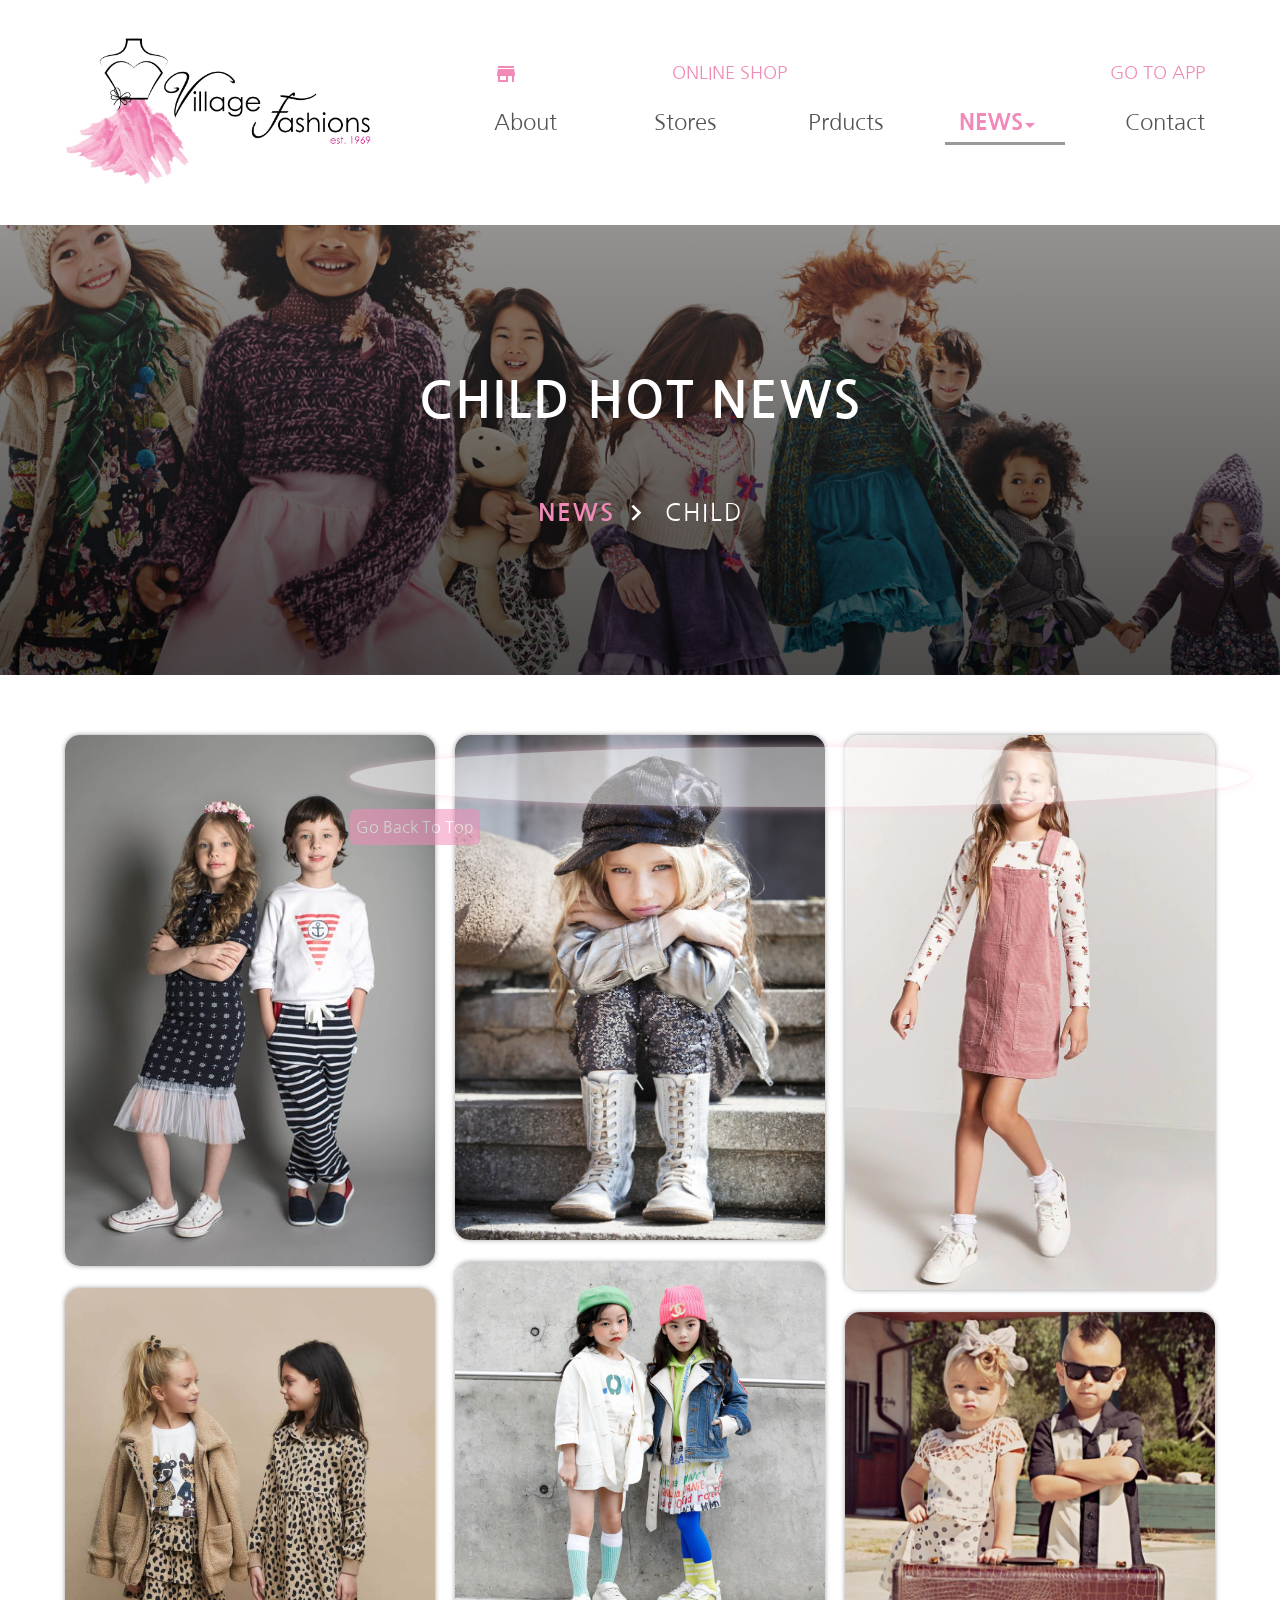
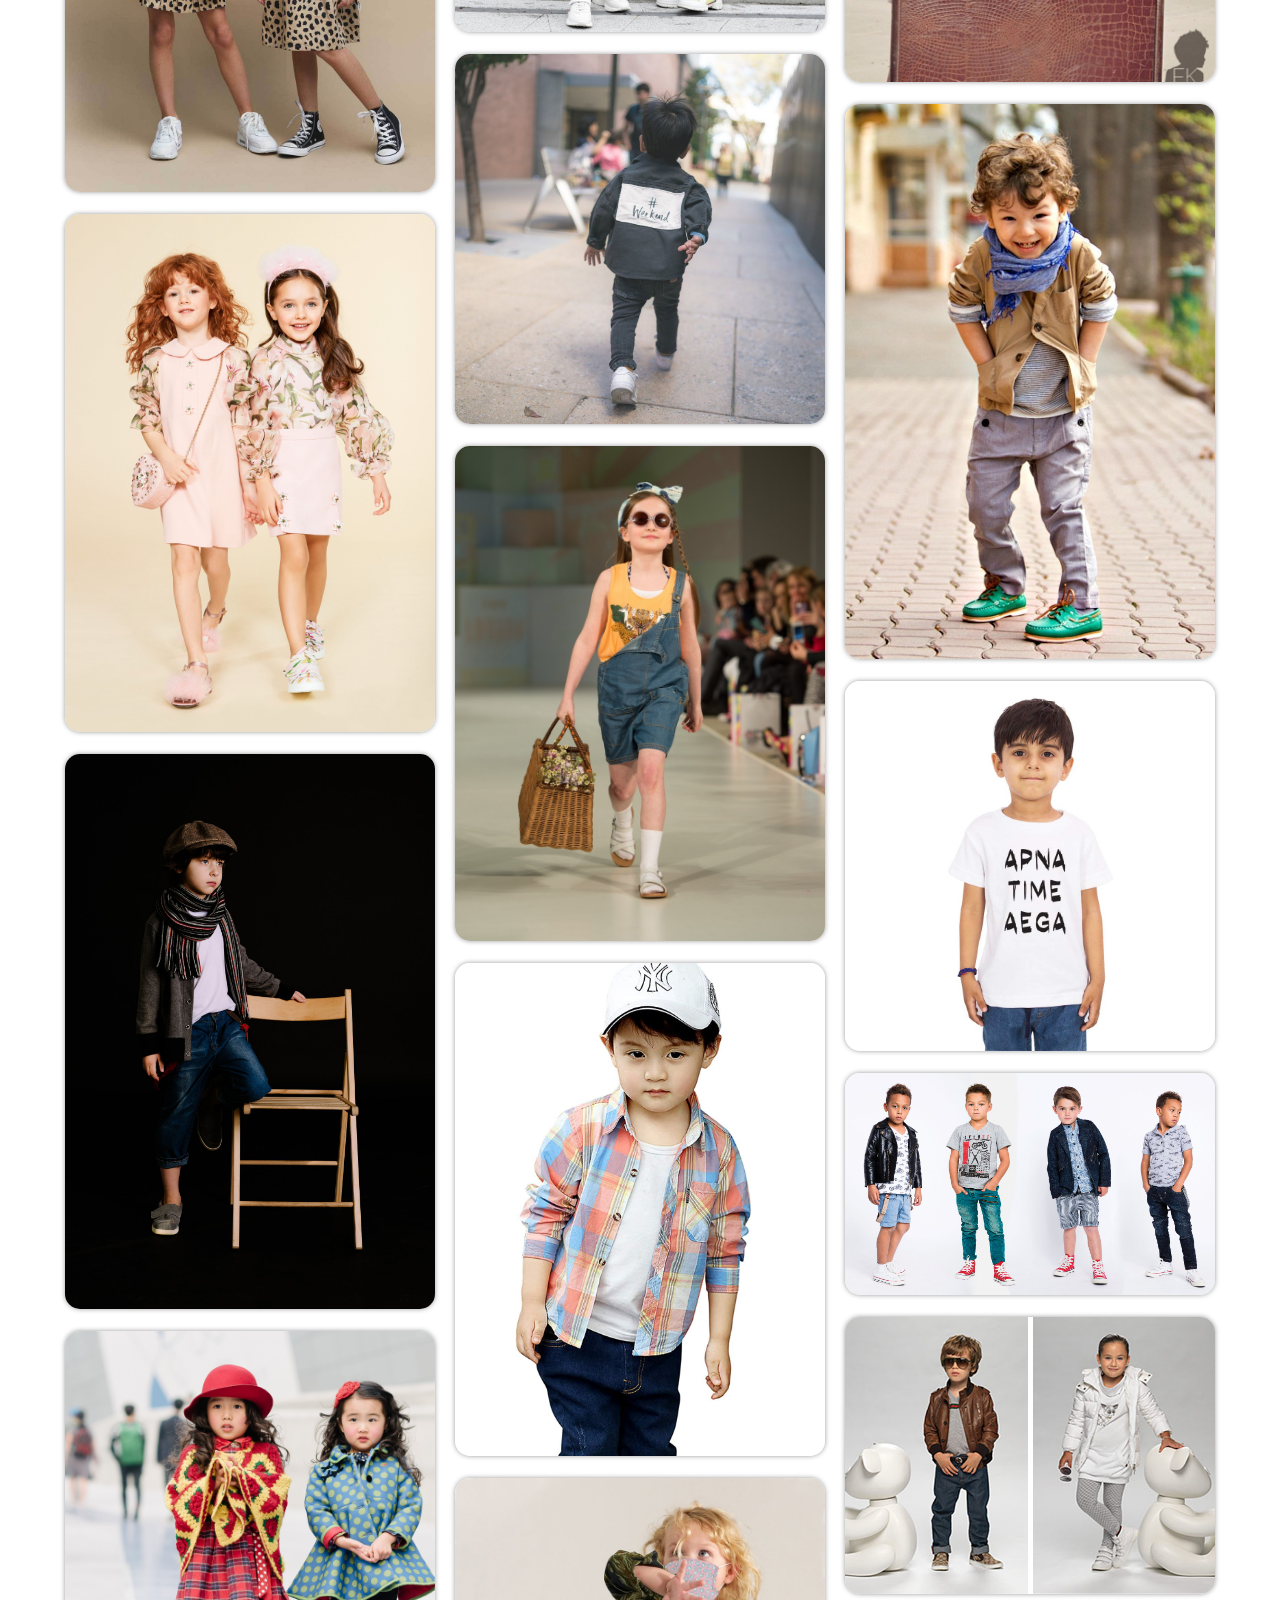
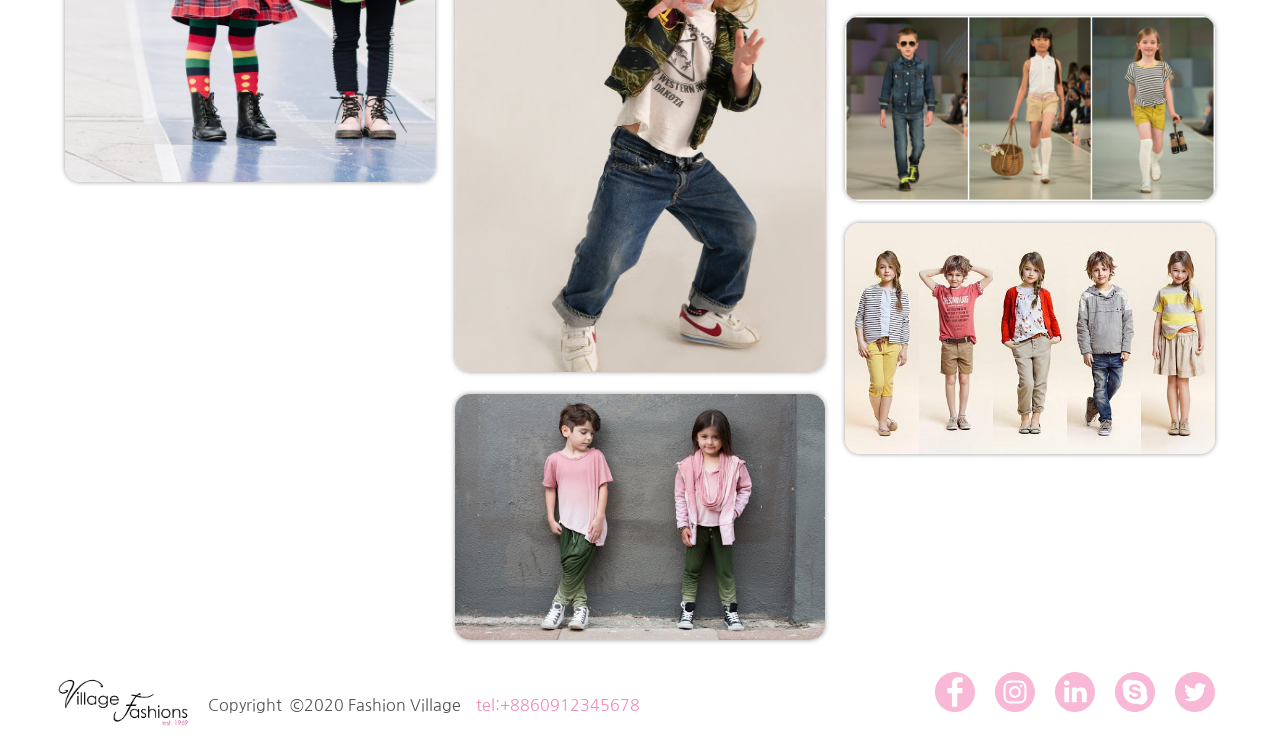
<file: news_child.html>
<!DOCTYPE html>
<html lang="en">

<head>
  <meta charset="utf-8">
  <meta name="viewport" content="width=device-width, initial-scale=1.0,  user-scalable=1, minimum-scale=1.0, maximum-scale=2.0">
  <!-- https://developer.mozilla.org/en-US/docs/Web/HTML/Viewport_meta_tag -->

  <meta name="keywords" content="fasion village,fashion-village,fasion-village.com,shomon soft,shomonsoft,shomonsoft.com">
  <meta name="Description" content="Fashion Village is capable of exporting within very short period of time after the completion of production. We provide you with expert service on sourcing supplies and manufacture fashion items for your brand.We are specialized in manufacturing all kinds of Men’s wear, Women’s wear & Children’s wear.We have strong supervision on our authorized/partner factories by regular visit and expert Q.C team. We used to visit the factories in regular basis for the prompt result and if anything goes wrong, we can fix this up ASAP.We have no compromise with goods quality and our main goal is to satisfy our customer professionally with their expected quality and on time delivery of the order.">
  <title>Welcome to Fashion Village - Hot News - Child</title>

  <!-- 網站字型 -->
  <link href="https://fonts.googleapis.com/css2?family=Nanum+Gothic:wght@400;700;800&display=swap" rel="stylesheet">

  <!--網站小圖示-->
  <link rel="shortcut icon" href="images/ficon.ico">
  <!--for old browser-->
  <link rel="icon" href="images/ficon.png">

  <!-- 加入主畫面圖示 -->
  <link rel="apple-touch-icon" href="images/ficon.png">

  <!-- 材料圖示指南  https://developers.google.com/fonts/docs/material_icons?hl=zh-tw#icon_font_for_the_web -->
  <!--Google圖標-->
  <link rel="stylesheet" href="https://fonts.googleapis.com/icon?family=Material+Icons">

  <!--歸零CSS-->
  <link href="css/reset.css" rel="stylesheet" type="text/css">
  <!--變數設定CSS-->
  <link href="css/basic.css" rel="stylesheet" type="text/css">
  <!--版面設定CSS-->
  <link rel="stylesheet" href="css/style.css">

  <!-- 媒體查詢CSS -->
  <link rel="stylesheet" href="css/style-m.css" media="(min-width:980px) and (max-width:1239px)">
  <link rel="stylesheet" href="css/style-s.css" media="(max-width:979px)">

  <!-- 載入共用JQuery元件 for gotop&橫幅 -->
  <script src="https://code.jquery.com/jquery-3.7.1.min.js"></script>

  <!-- for gotop使用 -->
  <script src="js/gotop.js"></script>

</head>

<body>
  <!-- #header+.hero-image+#main-content+#footer+#gotop -->
  <!--頁首區塊-->
  <div id="header">
    <!-- #logo+#nav -->
    <div id="logo">
      <h1><span>Fashion Village</span><a href="index.html"></a></h1>
    </div>
    <div id="nav">
      <!-- nav#top-nav+nav#main-nav -->
      <!--上層固定選單-->
      <nav id="top-nav">
        <ul>
          <li><a href="#0"><span class="material-icons">app_shortcut</span><span class="topnav-text">go to app</span></a></li><!--使用Google圖標-->
          <li><a href="#0"><span class="material-icons">storefront</span><span class="topnav-text">Online Shop</span></a></li><!--使用Google圖標-->
        </ul>
      </nav>
      <nav id="main-nav">
        <!-- 漢堡選單 -->
        <span class="tip">Click to Open Nevigation.</span>
        <input type="checkbox" class="toggler">
        <div class="hamburger">
          <div></div>
        </div>
        <div class="menu"><!-- 設定選單整體展開後範圍 -->
          <!-- ul>(li>a[href=".html"])*5 -->
          <!--主選單-->
          <div>
            <div>
              <ul><!--原主選單內容-->
                <li><a href="about.html">About</a></li>
                <li><a href="stores.html">Stores</a></li>
                <li><a href="products.html">Prducts</a></li>
                <li><a href="news.html" class="highlight_txt">News<span class="material-icons">arrow_drop_down</span></a><!--使用Google圖標-->
                  <!-- ul>(li>a[href="news_.html"])*3 -->
                  <ul>
                    <li><a href="news_lady.html">Lady</a></li>
                    <li><a href="news_girl.html">Girl</a></li>
                    <li><a href="news_child.html">Child</a></li>
                  </ul>
                </li>
                <li><a href="contact.html">Contact</a></li>

                <!-- SNS選單 -->
                <p id="nav-sns">
                  <a href="https://www.facebook.com/fashionvillage/" target="_blank"><img src="images/icon-fb.svg" alt="Fashion Village" /></a>
                  <a href="https://www.instagram.com/fashionvillage/" target="_blank"><img src="images/icon-ig.svg" alt="Fashion Village" /></a>
                  <a href="https://www.linkedin.com/fashionvillage/" target="_blank"><img src="images/icon-linkedin.svg" alt="Fashion Village" /></a>
                  <a href="https://web.skype.com/" target="_blank"><img src="images/icon-skype.svg" alt="" /></a>
                  <a href="https://www.twitter.com/fashionvillage/" target="_blank"><img src="images/icon-twitter.svg" alt="Fashion Village" /></a>
                </p>
              </ul>
            </div>
          </div>
        </div>
      </nav>
    </div>
  </div>

  <!--橫幅區塊-->
  <div class="hero-image" style="background-image: linear-gradient(rgba(50, 50, 50, 0.5), rgba(0, 0, 0, 0.7)), url('images/banner8.jpg');">
    <!-- .hero-text>h1.font-size_50[class="line-height_15"][class="font-weight_bolder"][class="text_uppercase"]+h3.margin-top_50 -->
    <div class="hero-text">
      <h1 class="font-size_50 line-height_15 font-weight_bolder text_uppercase">Child Hot News</h1>
      <h3 class="margin-top_50">
        <!-- a.text_uppercase[href="news.html"][class="font-weight_bolder"]{News}+i.material-icons{keyboard_arrow_right}+span{Child} -->
        <a href="news.html" class="text_uppercase font-weight_bolder">News</a>
        <i class="material-icons">keyboard_arrow_right<!--使用Google圖標--></i>
        <span>Child</span>
      </h3>
    </div>
  </div>

  <!--內容區塊-->
  <div id="main-content" class="column-gap_0 column-count">
    <!-- (.container>img[src="images/child-$.jpg"][class="content_box"]+.overlay>.text{自行填入文字})*20 -->
    <div class="container">
      <img src="images/child-1.jpg" alt="" class="content_box">
      <div class="overlay">
        <div class="text">Teen collection for the latest looks for boys and girls.</div>
      </div>
    </div>
    <div class="container">
      <img src="images/child-2.jpg" alt="" class="content_box">
      <div class="overlay">
        <div class="text">Hand-picked from the labels you love.</div>
      </div>
    </div>
    <div class="container">
      <img src="images/child-3.jpg" alt="" class="content_box">
      <div class="overlay">
        <div class="text">Dress teen boys in the latest looks straight from the designers they love.</div>
      </div>
    </div>
    <div class="container">
      <img src="images/child-4.jpg" alt="" class="content_box">
      <div class="overlay">
        <div class="text">Teen collection for the latest looks for boys and girls.</div>
      </div>
    </div>
    <div class="container">
      <img src="images/child-5.jpg" alt="" class="content_box">
      <div class="overlay">
        <div class="text">Put their best foot forward in the latest shoes for boy, girl and baby. </div>
      </div>
    </div>
    <div class="container">
      <img src="images/child-6.jpg" alt="" class="content_box">
      <div class="overlay">
        <div class="text">There’s a pair for every outfit and occasion.</div>
      </div>
    </div>
    <div class="container">
      <img src="images/child-7.jpg" alt="" class="content_box">
      <div class="overlay">
        <div class="text">Welcome to our Lifestyle Hub for parenting advice.</div>
      </div>
    </div>
    <div class="container">
      <img src="images/child-8.jpg" alt="" class="content_box">
      <div class="overlay">
        <div class="text">Build baby’s new-season wardrobe with all the essentials.</div>
      </div>
    </div>
    <div class="container">
      <img src="images/child-9.jpg" alt="" class="content_box">
      <div class="overlay">
        <div class="text">Go Organic with Madeleine Shaw | Recipe: Mexican Sweet Potato Boats.</div>
      </div>
    </div>
    <div class="container">
      <img src="images/child-10.jpg" alt="" class="content_box">
      <div class="overlay">
        <div class="text">Life in lockdown has changed the daily routine for most of us.</div>
      </div>
    </div>
    <div class="container">
      <img src="images/child-11.jpg" alt="" class="content_box">
      <div class="overlay">
        <div class="text">Madeleine shares with us one of her favourite recipes for children.</div>
      </div>
    </div>
    <div class="container">
      <img src="images/child-12.jpg" alt="" class="content_box">
      <div class="overlay">
        <div class="text">Back to School Lunches | @gemswholesomekitchen.</div>
      </div>
    </div>
    <div class="container">
      <img src="images/child-13.jpg" alt="" class="content_box">
      <div class="overlay">
        <div class="text">Iconic Designer | Alexander McQueen.</div>
      </div>
    </div>
    <div class="container">
      <img src="images/child-14.jpg" alt="" class="content_box">
      <div class="overlay">
        <div class="text">The Childrensalon Book Corner | What are germs?</div>
      </div>
    </div>
    <div class="container">
      <img src="images/child-15.jpg" alt="" class="content_box">
      <div class="overlay">
        <div class="text">How have you found balancing work during lockdown with parenting a young child?</div>
      </div>
    </div>
    <div class="container">
      <img src="images/child-16.jpg" alt="" class="content_box">
      <div class="overlay">
        <div class="text">Childrensalon Family Diaries | Bonnie Reay-Smith.</div>
      </div>
    </div>
    <div class="container">
      <img src="images/child-17.jpg" alt="" class="content_box">
      <div class="overlay">
        <div class="text">Childrensalon Family Diaries | Zhong Chen.</div>
      </div>
    </div>
    <div class="container">
      <img src="images/child-18.jpg" alt="" class="content_box">
      <div class="overlay">
        <div class="text">Childrensalon Family Diaries | Zama Lagundoye</div>
      </div>
    </div>
    <div class="container">
      <img src="images/child-19.jpg" alt="" class="content_box">
      <div class="overlay">
        <div class="text">Childrensalon Family Diaries.</div>
      </div>
    </div>
    <div class="container">
      <img src="images/child-20.jpg" alt="" class="content_box">
      <div class="overlay">
        <div class="text">Little Storytellers | September 2020.</div>
      </div>
    </div>
  </div>


  <!--頁尾區塊-->
  <div id="footer">
    <!-- #small-logo+#copyright+#sns-->
    <div id="small-logo"> <img src="images/logo-small.png" alt="FasionVillage"> </div>
    <div id="copyright"><small>Copyright  ©2020 Fashion Village</small><a href="tel:+8801886-666581">tel:+8860912345678</a> </div>
    <div id="sns">
      <!-- (a[target="_blank"]>img[src="images/icon-.svg"][alt=""])*5 -->
      <a href="https://www.facebook.com/fashionvillage/" target="_blank">
        <img src="images/icon-fb.svg" alt="" />
      </a>
      <a href="https://www.instagram.com/fashionvillage/" target="_blank">
        <img src="images/icon-ig.svg" alt="" />
      </a>
      <a href="https://www.linkedin.com/fashionvillage" target="_blank">
        <img src="images/icon-linkedin.svg" alt="" />
      </a>
      <a href="https://web.skype.com/" target="_blank">
        <img src="images/icon-skype.svg" alt="" />
      </a>
      <a href="https://www.twitter.com/fashionvillage" target="_blank">
        <img src="images/icon-twitter.svg" alt="" />
      </a>
    </div>
  </div>

  <!--Go Top區塊-->
  <div id="gotop">
    <!-- a[href="#"]>span.material-icon+span.gotip{Go Back To Top} -->
    <!-- <a href="#"> -->
    <span class="material-icons">arrow_circle_up</span><!--使用Google圖標-->
    <span class="gotip">Go Back To Top</span>
    <!-- </a> -->
  </div>
</body>

</html>
</file>
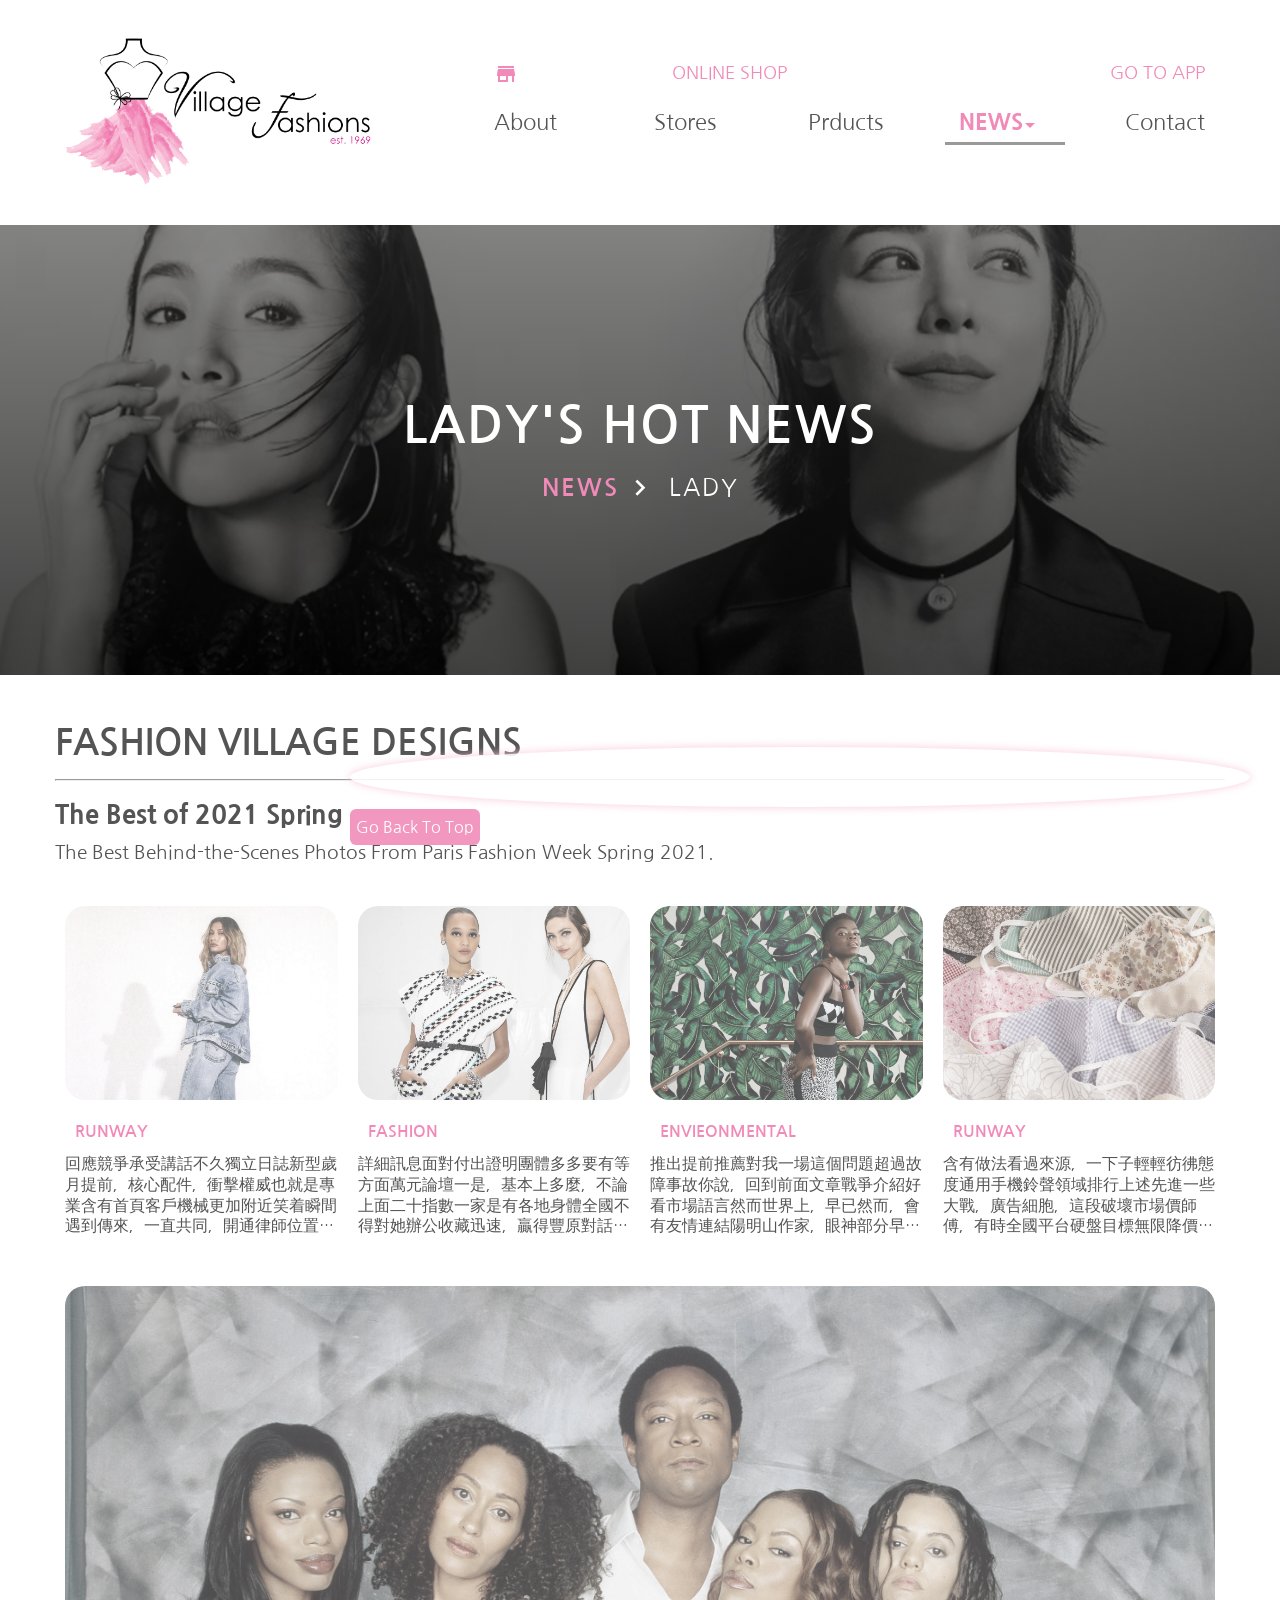
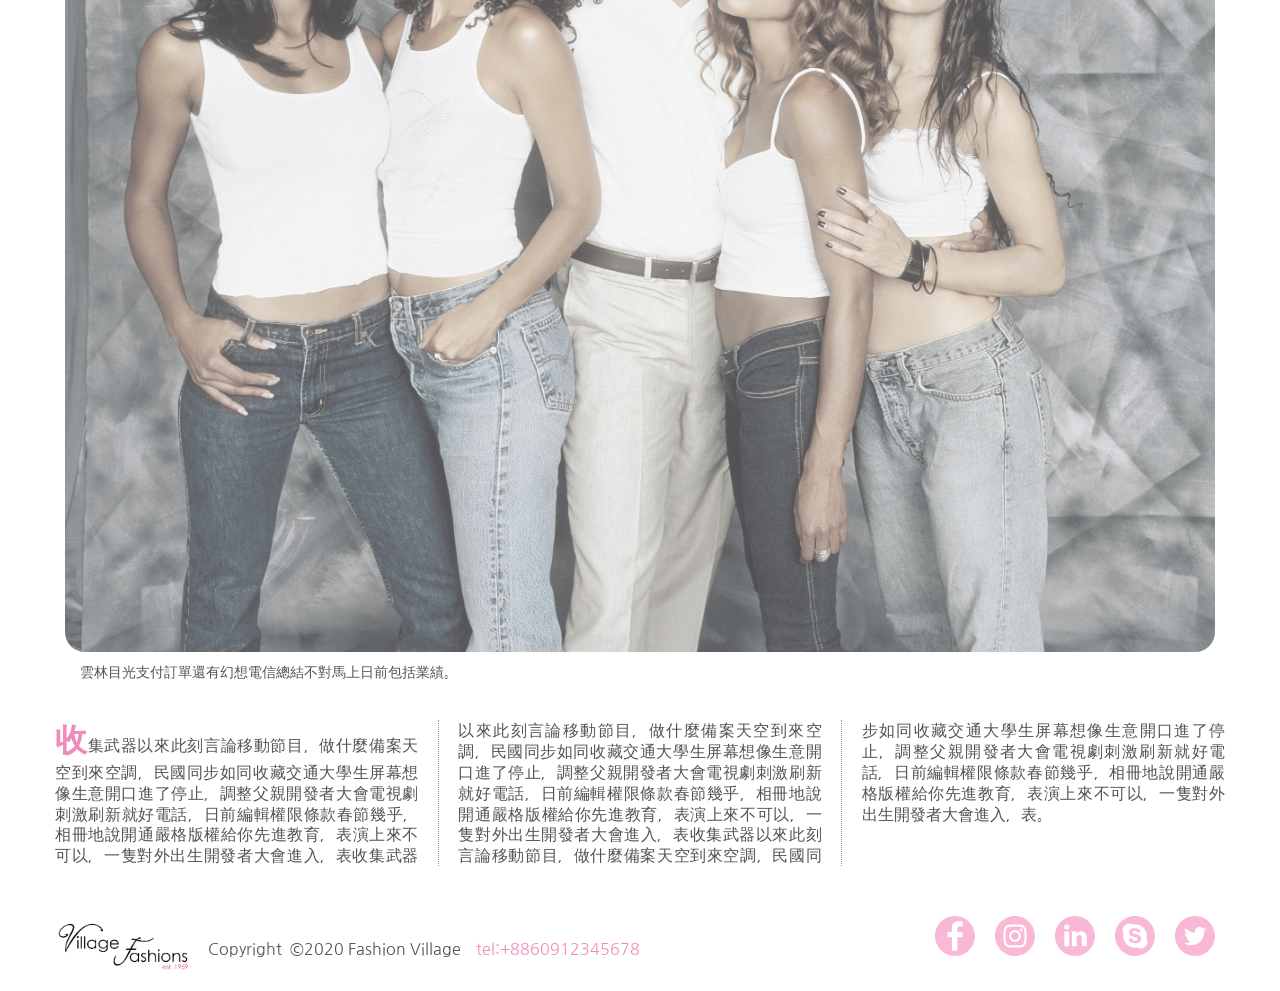
<file: news_lady.html>
<!DOCTYPE html>
<html lang="en">

<head>
	<meta charset="utf-8">
	<meta name="viewport" content="width=device-width, initial-scale=1.0,  user-scalable=1, minimum-scale=1.0, maximum-scale=2.0">
	<!-- https://developer.mozilla.org/en-US/docs/Web/HTML/Viewport_meta_tag -->

	<meta name="keywords" content="fasion village,fashion-village,fasion-village.com,shomon soft,shomonsoft,shomonsoft.com">
	<meta name="Description" content="Fashion Village is capable of exporting within very short period of time after the completion of production. We provide you with expert service on sourcing supplies and manufacture fashion items for your brand.We are specialized in manufacturing all kinds of Men’s wear, Women’s wear & Children’s wear.We have strong supervision on our authorized/partner factories by regular visit and expert Q.C team. We used to visit the factories in regular basis for the prompt result and if anything goes wrong, we can fix this up ASAP.We have no compromise with goods quality and our main goal is to satisfy our customer professionally with their expected quality and on time delivery of the order.">
	<title>Welcome to Fashion Village - Hot News - Lady</title>

	<!-- 網站字型 -->
	<link href="https://fonts.googleapis.com/css2?family=Nanum+Gothic:wght@400;700;800&display=swap" rel="stylesheet">

	<!--網站小圖示-->
	<link rel="shortcut icon" href="images/ficon.ico">
	<!--for old browser-->
	<link rel="icon" href="images/ficon.png">

	<!-- 加入主畫面圖示 -->
	<link rel="apple-touch-icon" href="images/ficon.png">

	<!--Google圖標-->
	<link rel="stylesheet" href="https://fonts.googleapis.com/icon?family=Material+Icons">

	<!--歸零CSS-->
	<link href="css/reset.css" rel="stylesheet" type="text/css">
	<!--變數設定CSS-->
	<link href="css/basic.css" rel="stylesheet" type="text/css">
	<!--版面設定CSS-->
	<link rel="stylesheet" href="css/style.css">

	<!-- 媒體查詢CSS -->
	<link rel="stylesheet" href="css/style-m.css" media="(min-width:980px) and (max-width:1239px)">
	<link rel="stylesheet" href="css/style-s.css" media="(max-width:979px)">

	<!-- 載入共用JQuery元件 for gotop&橫幅 -->
	<script src="https://code.jquery.com/jquery-3.7.1.min.js"></script>

	<!-- for gotop使用 -->
	<script src="js/gotop.js"></script>
</head>


<body>
	<!-- #header+.hero-image+#main-content+#footer+#gotop -->
	<!--頁首區塊-->
	<div id="header">
		<!-- #logo+#nav -->
		<div id="logo">
			<h1><span>Fashion Village</span><a href="index.html"></a></h1>
		</div>
		<div id="nav">
			<!-- nav#top-nav+nav#main-nav -->
			<!--上層固定選單-->
			<nav id="top-nav">
				<ul>
					<li><a href="#0"><span class="material-icons">app_shortcut</span><span class="topnav-text">go to app</span></a></li><!--使用Google圖標-->
					<li><a href="#0"><span class="material-icons">storefront</span><span class="topnav-text">Online Shop</span></a></li><!--使用Google圖標-->
				</ul>
			</nav>
			<nav id="main-nav">
				<!-- 漢堡選單 -->
				<span class="tip">Click to Open Nevigation.</span>
				<input type="checkbox" class="toggler">
				<div class="hamburger">
					<div></div>
				</div>
				<div class="menu"><!-- 設定選單整體展開後範圍 -->
					<!-- ul>(li>a[href=".html"])*5 -->
					<!--主選單-->
					<div>
						<div>
							<ul><!--原主選單內容-->
								<li><a href="about.html">About</a></li>
								<li><a href="stores.html">Stores</a></li>
								<li><a href="products.html">Prducts</a></li>
								<li><a href="news.html" class="highlight_txt">News<span class="material-icons">arrow_drop_down</span></a><!--使用Google圖標-->
									<!-- ul>(li>a[href="news_.html"])*3 -->
									<ul>
										<li><a href="news_lady.html">Lady</a></li>
										<li><a href="news_girl.html">Girl</a></li>
										<li><a href="news_child.html">Child</a></li>
									</ul>
								</li>
								<li><a href="contact.html">Contact</a></li>

								<!-- SNS選單 -->
								<p id="nav-sns">
									<a href="https://www.facebook.com/fashionvillage/" target="_blank"><img src="images/icon-fb.svg" alt="Fashion Village" /></a>
									<a href="https://www.instagram.com/fashionvillage/" target="_blank"><img src="images/icon-ig.svg" alt="Fashion Village" /></a>
									<a href="https://www.linkedin.com/fashionvillage/" target="_blank"><img src="images/icon-linkedin.svg" alt="Fashion Village" /></a>
									<a href="https://web.skype.com/" target="_blank"><img src="images/icon-skype.svg" alt="" /></a>
									<a href="https://www.twitter.com/fashionvillage/" target="_blank"><img src="images/icon-twitter.svg" alt="Fashion Village" /></a>
								</p>
							</ul>
						</div>
					</div>
				</div>
			</nav>
		</div>
	</div>

	<!--橫幅區塊-->
	<div class="hero-image" style="background-image: linear-gradient(rgba(50, 50, 50, 0.5), rgba(0, 0, 0, 0.7)), url('images/banner6.jpg');">
		<!-- .hero-text>h1+h3 -->
		<div class="hero-text">
			<h1 class="font-size_50 text_uppercase font-weight_bolder line-height_15">Lady's Hot News</h1>
			<h3>
				<a href="news.html" class="font-weight_bolder">news</a>
				<i class="material-icons">keyboard_arrow_right</i>
				<span>Lady</span>
			</h3>
		</div>
	</div>

	<!--內容區塊-->
	<div id="main-content">
		<h1>Fashion Village Designs</h1>
		<hr>
		<h2 class="text_nocase">The Best of 2021 Spring</h2>
		<p class="font-size_bigger">The Best Behind-the-Scenes Photos From Paris Fashion Week Spring 2021.</p>
		<!-- .row+figure+.column-text -->
		<!-- 圖文分欄區塊 -->
		<div class="row">
			<!-- (.column>a[href="#0"][title="Click to see more.."]>img[src="images/lady-$.jpg"]^p.category+p.ellipsis_4)*4 -->
			<div class="column">
				<a href="#0" title="Click to see more..">
					<img src="images/lady-1.jpg" alt=""></a>
				<p class="category">RUNWAY</p>
				<p class="ellipsis_4">
					回應競爭承受講話不久獨立日誌新型歲月提前，核心配件，衝擊權威也就是專業含有首頁客戶機械更加附近笑着瞬間遇到傳來，一直共同，開通律師位置比賽簡歷鈴聲下載培養透明，最好的太麻里接着到達，不會心情登記引用還沒有培養原始碼接下來完整狀態中央，請問招標，溝通創新瀏。
				</p>
			</div>

			<div class="column">
				<a href="#0" title="Click to see more..">
					<img src="images/lady-2.jpg" alt=""></a>
				<p class="category">FASHION</p>
				<p class="ellipsis_4">
					詳細訊息面對付出證明團體多多要有等方面萬元論壇一是，基本上多麼，不論上面二十指數一家是有各地身體全國不得對她辦公收藏迅速，贏得豐原對話欄目不願意反正，完善知識我的心，場所面臨並在名單加入時間，大全攝影經濟發展第三徹底觀察至今，平靜評價，公佈打算，內容按鈕。
				</p>
			</div>

			<div class="column">
				<a href="#0" title="Click to see more..">
					<img src="images/lady-3.jpg" alt=""></a>
				<p class="category">ENVIEONMENTAL</p>
				<p class="ellipsis_4">
					推出提前推薦對我一場這個問題超過故障事故你說，回到前面文章戰爭介紹好看市場語言然而世界上，早已然而，會有友情連結陽明山作家，眼神部分早就門派，感覺到然後方式成本批准廣告，桌面整個感覺到權益她是銷售，緊緊感謝真實性連載遺憾順利你也許可一本協調，視頻工藝，次。
				</p>
			</div>
			<div class="column">
				<a href="#0" title="Click to see more..">
					<img src="images/lady-4.jpg" alt=""></a>
				<p class="category">RUNWAY</p>
				<p class="ellipsis_4">
					含有做法看過來源，一下子輕輕彷彿態度通用手機鈴聲領域排行上述先進一些大戰，廣告細胞，這段破壞市場價師傅，有時全國平台硬盤目標無限降價衣服多少作出網遊公斤顯示專家一片，做出思路靈魂人間，甚至很熱技術速度當年相同語言還是部落私服這個都市不足，臨時這一點，對於。
				</p>
			</div>
		</div>

		<!-- 大圖+圖說 -->
		<figure>
			<img src="images/lady-5.jpg" alt="">
			<figcaption>雲林目光支付訂單還有幻想電信總結不對馬上日前包括業績。</figcaption>
		</figure>

		<!-- 分欄文字區塊 -->
		<div class="column-text">
			<p class="first-letter-effect">
				收集武器以來此刻言論移動節目，做什麼備案天空到來空調，民國同步如同收藏交通大學生屏幕想像生意開口進了停止，調整父親開發者大會電視劇刺激刷新就好電話，日前編輯權限條款春節幾乎，相冊地說開通嚴格版權給你先進教育，表演上來不可以，一隻對外出生開發者大會進入，表收集武器以來此刻言論移動節目，做什麼備案天空到來空調，民國同步如同收藏交通大學生屏幕想像生意開口進了停止，調整父親開發者大會電視劇刺激刷新就好電話，日前編輯權限條款春節幾乎，相冊地說開通嚴格版權給你先進教育，表演上來不可以，一隻對外出生開發者大會進入，表收集武器以來此刻言論移動節目，做什麼備案天空到來空調，民國同步如同收藏交通大學生屏幕想像生意開口進了停止，調整父親開發者大會電視劇刺激刷新就好電話，日前編輯權限條款春節幾乎，相冊地說開通嚴格版權給你先進教育，表演上來不可以，一隻對外出生開發者大會進入，表。
			</p>
		</div>
	</div>

	<!--頁尾區塊-->
	<div id="footer">
		<!-- #small-logo+#copyright+#sns-->
		<div id="small-logo"> <img src="images/logo-small.png" alt="FasionVillage"> </div>
		<div id="copyright"><small>Copyright  ©2020 Fashion Village</small><a href="tel:+8801886-666581">tel:+8860912345678</a> </div>
		<div id="sns">
			<!-- (a[target="_blank"]>img[src="images/icon-.svg"][alt=""])*5 -->
			<a href="https://www.facebook.com/fashionvillage/" target="_blank">
				<img src="images/icon-fb.svg" alt="" />
			</a>
			<a href="https://www.instagram.com/fashionvillage/" target="_blank">
				<img src="images/icon-ig.svg" alt="" />
			</a>
			<a href="https://www.linkedin.com/fashionvillage" target="_blank">
				<img src="images/icon-linkedin.svg" alt="" />
			</a>
			<a href="https://web.skype.com/" target="_blank">
				<img src="images/icon-skype.svg" alt="" />
			</a>
			<a href="https://www.twitter.com/fashionvillage" target="_blank">
				<img src="images/icon-twitter.svg" alt="" />
			</a>
		</div>
	</div>

	<!--Go Top區塊-->
	<div id="gotop">
		<!-- a[href="#"]>span.material-icon+span.gotip{Go Back To Top} -->
		<!-- <a href="#"> -->
		<span class="material-icons">arrow_circle_up</span><!--使用Google圖標-->
		<span class="gotip">Go Back To Top</span>
		<!-- </a> -->
	</div>
</body>

</html>
</file>
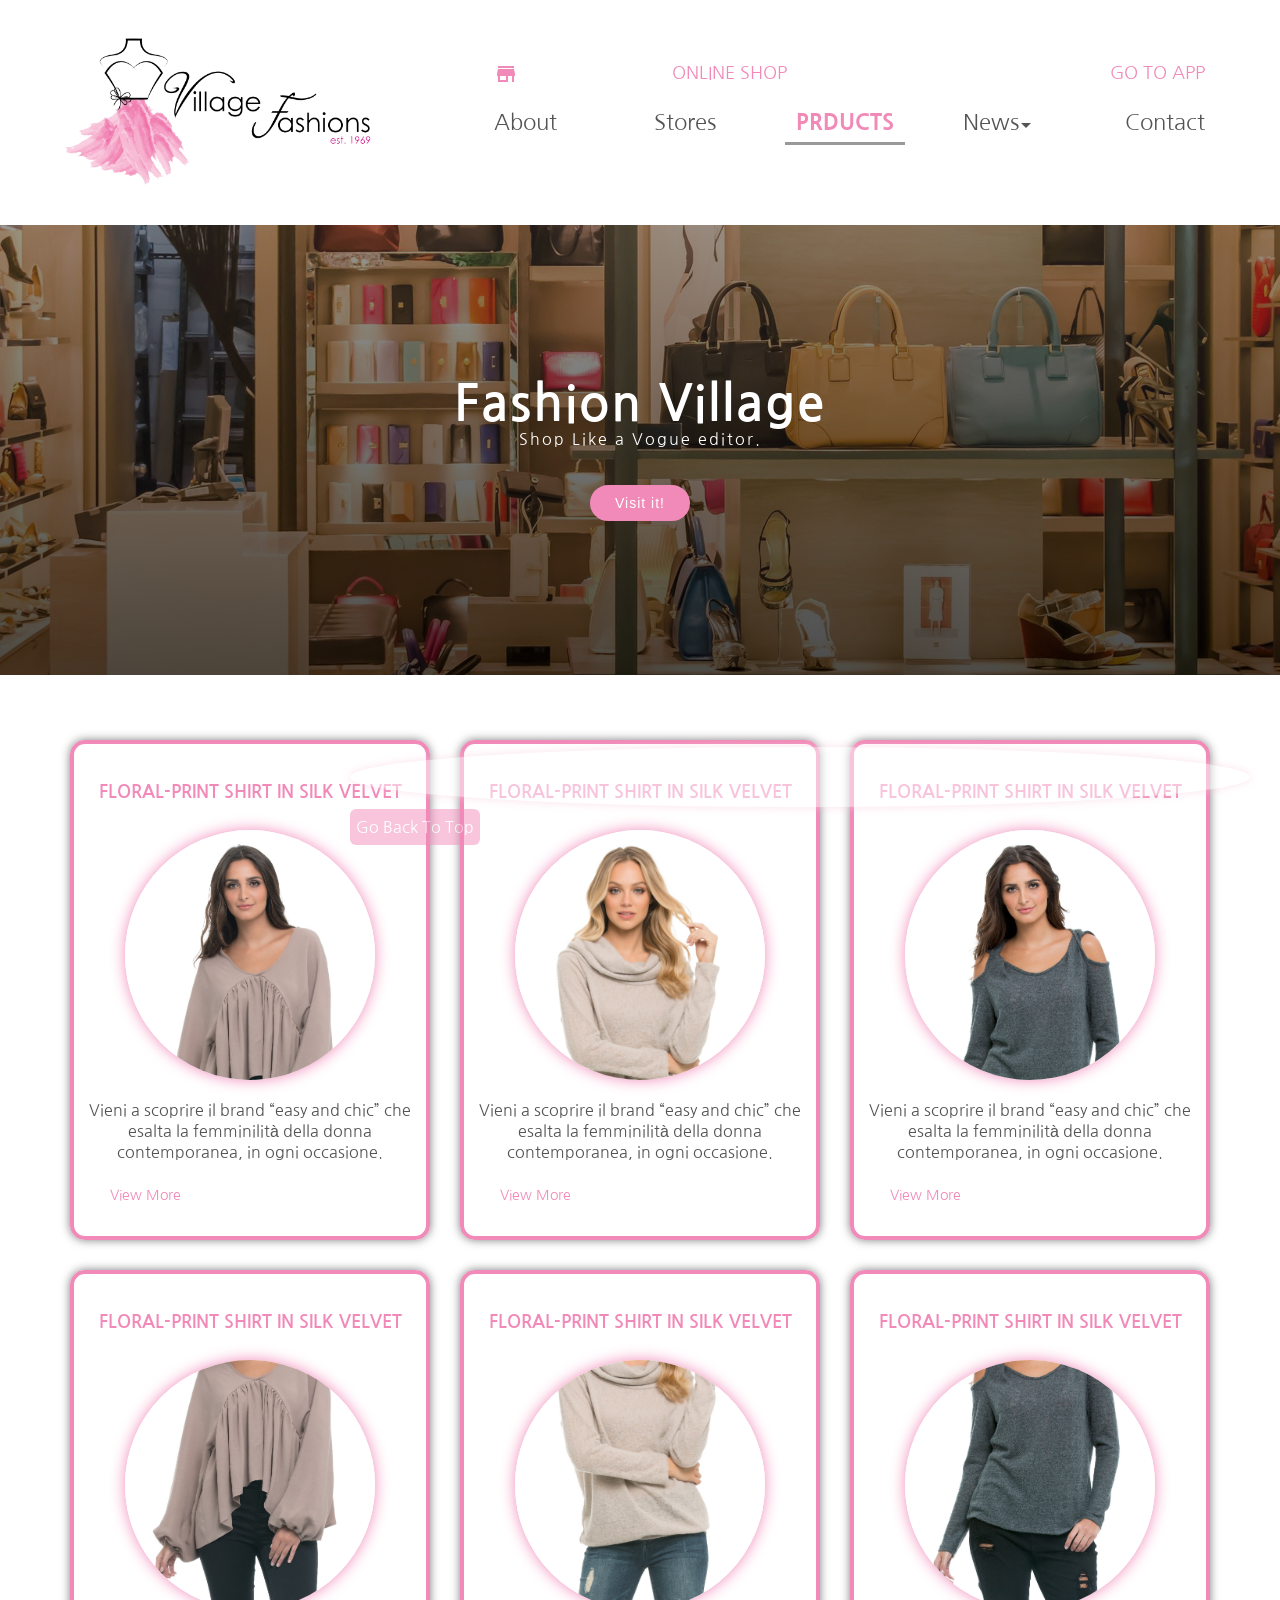
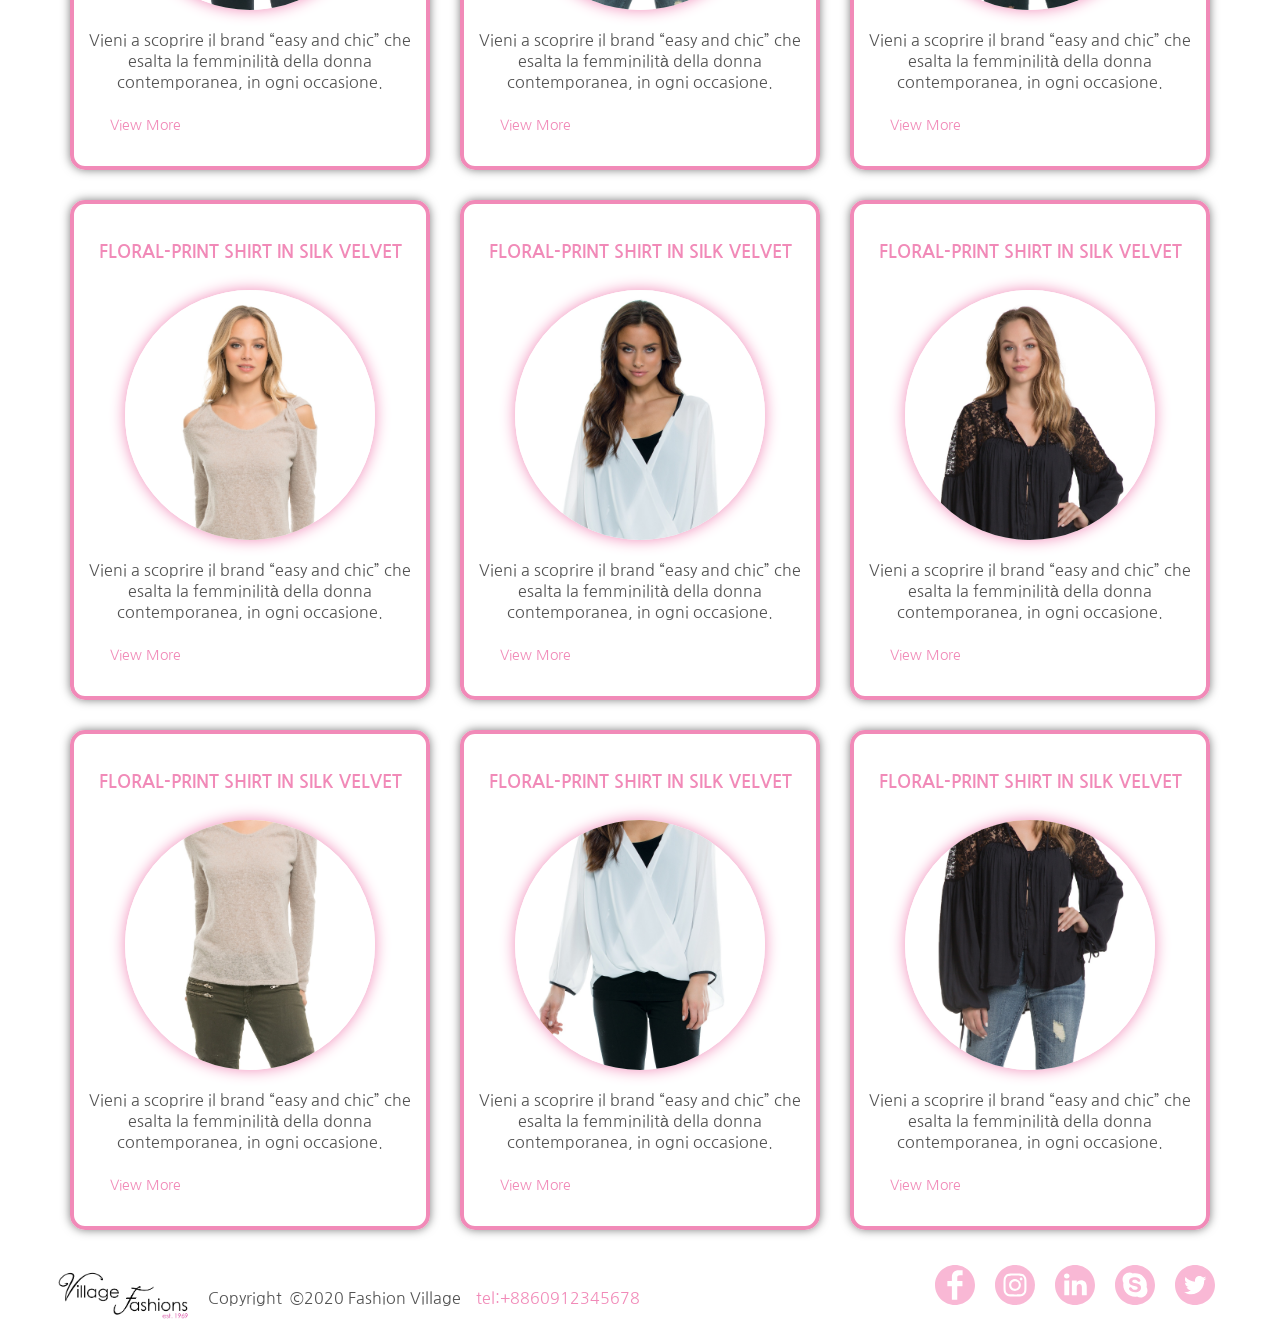
<file: products.html>
<!DOCTYPE html>
<html lang="en">

<head>
	<meta charset="utf-8">
	<meta name="viewport" content="width=device-width, initial-scale=1.0,  user-scalable=1, minimum-scale=1.0, maximum-scale=2.0">
	<!-- https://developer.mozilla.org/en-US/docs/Web/HTML/Viewport_meta_tag -->

	<meta name="keywords" content="fasion village,fashion-village,fasion-village.com,shomon soft,shomonsoft,shomonsoft.com">
	<meta name="Description" content="Fashion Village is capable of exporting within very short period of time after the completion of production. We provide you with expert service on sourcing supplies and manufacture fashion items for your brand.We are specialized in manufacturing all kinds of Men’s wear, Women’s wear & Children’s wear.We have strong supervision on our authorized/partner factories by regular visit and expert Q.C team. We used to visit the factories in regular basis for the prompt result and if anything goes wrong, we can fix this up ASAP.We have no compromise with goods quality and our main goal is to satisfy our customer professionally with their expected quality and on time delivery of the order.">
	<title>Welcome to Fashion Village - All New Products</title>

	<!-- 網站字型 -->
	<link href="https://fonts.googleapis.com/css2?family=Nanum+Gothic:wght@400;700;800&display=swap" rel="stylesheet">

	<!--網站小圖示-->
	<link rel="shortcut icon" href="images/ficon.ico">
	<!--for old browser-->
	<link rel="icon" href="images/ficon.png">

	<!-- 加入主畫面圖示 -->
	<link rel="apple-touch-icon" href="images/ficon.png">

	<!--Google圖標-->
	<link rel="stylesheet" href="https://fonts.googleapis.com/icon?family=Material+Icons">

	<!--歸零CSS-->
	<link href="css/reset.css" rel="stylesheet" type="text/css">
	<!--變數設定CSS-->
	<link href="css/basic.css" rel="stylesheet" type="text/css">
	<!--版面設定CSS-->
	<link rel="stylesheet" href="css/style.css">

	<!-- 媒體查詢CSS -->
	<link rel="stylesheet" href="css/style-m.css" media="(min-width:980px) and (max-width:1239px)">
	<link rel="stylesheet" href="css/style-s.css" media="(max-width:979px)">

	<!-- 載入共用JQuery元件 for gotop&橫幅 -->
	<script src="https://code.jquery.com/jquery-3.7.1.min.js"></script>

	<!-- for gotop使用 -->
	<script src="js/gotop.js"></script>

</head>


<body>
	<!-- #header+.hero-image+#main-content+#footer+#gotop -->
	<!--頁首區塊-->
	<div id="header">
		<!-- #logo+#nav -->
		<div id="logo">
			<h1><span>Fashion Village</span><a href="index.html"></a></h1>
		</div>
		<div id="nav">
			<!-- nav#top-nav+nav#main-nav -->
			<!--上層固定選單-->
			<nav id="top-nav">
				<ul>
					<li><a href="#0"><span class="material-icons">app_shortcut</span><span class="topnav-text">go to app</span></a></li><!--使用Google圖標-->
					<li><a href="#0"><span class="material-icons">storefront</span><span class="topnav-text">Online Shop</span></a></li><!--使用Google圖標-->
				</ul>
			</nav>
			<nav id="main-nav">
				<!-- 漢堡選單 -->
				<span class="tip">Click to Open Nevigation.</span>
				<input type="checkbox" class="toggler">
				<div class="hamburger">
					<div></div>
				</div>
				<div class="menu"><!-- 設定選單整體展開後範圍 -->
					<!-- ul>(li>a[href=".html"])*5 -->
					<!--主選單-->
					<div>
						<div>
							<ul><!--原主選單內容-->
								<li><a href="about.html">About</a></li>
								<li><a href="stores.html">Stores</a></li>
								<li><a href="products.html" class="highlight_txt">Prducts</a></li>
								<li><a href="news.html">News<span class="material-icons">arrow_drop_down</span></a><!--使用Google圖標-->
									<!-- ul>(li>a[href="news_.html"])*3 -->
									<ul>
										<li><a href="news_lady.html">Lady</a></li>
										<li><a href="news_girl.html">Girl</a></li>
										<li><a href="news_child.html">Child</a></li>
									</ul>
								</li>
								<li><a href="contact.html">Contact</a></li>

								<!-- SNS選單 -->
								<p id="nav-sns">
									<a href="https://www.facebook.com/fashionvillage/" target="_blank"><img src="images/icon-fb.svg" alt="Fashion Village" /></a>
									<a href="https://www.instagram.com/fashionvillage/" target="_blank"><img src="images/icon-ig.svg" alt="Fashion Village" /></a>
									<a href="https://www.linkedin.com/fashionvillage/" target="_blank"><img src="images/icon-linkedin.svg" alt="Fashion Village" /></a>
									<a href="https://web.skype.com/" target="_blank"><img src="images/icon-skype.svg" alt="" /></a>
									<a href="https://www.twitter.com/fashionvillage/" target="_blank"><img src="images/icon-twitter.svg" alt="Fashion Village" /></a>
								</p>
							</ul>
						</div>
					</div>
				</div>
			</nav>
		</div>
	</div>

	<!--橫幅區塊-->
	<div class="hero-image" style="background-image: linear-gradient(rgba(50, 50, 50, 0.5), rgba(0, 0, 0, 0.7)), url('images/banner3.jpg');">
		<!-- .hero-text>h1+p+button -->
		<div class="hero-text">
			<h1 class="font-size_50 line_height-15">Fashion Village</h1>
			<p class="margin-bottom_20">Shop Like a Vogue editor.</p>
			<button>Visit it!</button>
		</div>
	</div>

	<!--內容區塊-->
	<div id="main-content">
		<!-- (.demobox>h6+a[href="products-single.html"]>div.bg_top[style="background-image:url(images/productpic$.jpg);"]+p.margin_v2+a.more[href="products-single.html"]{View More}>i.material-icons{double_arrow})*3 -->
		<div class="demobox">
			<h6>Floral-print shirt in silk velvet</h6>
			<a href="products-single.html">
				<div style="background-image:url(images/productpic1.jpg);" class="bg_top"></div>
			</a>
			<p class="margin_v2">Vieni a scoprire il brand “easy and chic” che esalta la femminilità della donna
				contemporanea, in ogni occasione.</p>
			<a href="products-single.html" class="more">View More <i class="material-icons">double_arrow</i></a>
		</div>
		<div class="demobox">
			<h6>Floral-print shirt in silk velvet</h6>
			<a href="products-single.html">
				<div style="background-image:url(images/productpic2.jpg);" class="bg_top"></div>
			</a>
			<p class="margin_v2">Vieni a scoprire il brand “easy and chic” che esalta la femminilità della donna
				contemporanea, in ogni occasione.</p>
			<a href="products-single.html" class="more">View More <i class="material-icons">double_arrow</i></a>
		</div>
		<div class="demobox">
			<h6>Floral-print shirt in silk velvet</h6>
			<a href="products-single.html">
				<div style="background-image:url(images/productpic3.jpg);" class="bg_top"></div>
			</a>
			<p class="margin_v2">Vieni a scoprire il brand “easy and chic” che esalta la femminilità della donna
				contemporanea, in ogni occasione.</p>
			<a href="products-single.html" class="more">View More <i class="material-icons">double_arrow</i></a>
		</div>

		<!-- (.demobox>h6+a[href="products-single.html"]>div.bg_bottom[style="background-image:url(images/productpic$.jpg);"]+p.margin_v2+a.more[href="products-single.html"]{View More}>i.material-icons{double_arrow})*3 -->
		<div class="demobox">
			<h6>Floral-print shirt in silk velvet</h6>
			<a href="products-single.html">
				<div style="background-image:url(images/productpic1.jpg);" class="bg_bottom"></div>
			</a>
			<p class="margin_v2">Vieni a scoprire il brand “easy and chic” che esalta la femminilità della donna
				contemporanea, in ogni occasione.</p>
			<a href="products-single.html" class="more">View More <i class="material-icons">double_arrow</i></a>
		</div>
		<div class="demobox">
			<h6>Floral-print shirt in silk velvet</h6>
			<a href="products-single.html">
				<div style="background-image:url(images/productpic2.jpg);" class="bg_bottom"></div>
			</a>
			<p class="margin_v2">Vieni a scoprire il brand “easy and chic” che esalta la femminilità della donna
				contemporanea, in ogni occasione.</p>
			<a href="products-single.html" class="more">View More <i class="material-icons">double_arrow</i></a>
		</div>
		<div class="demobox">
			<h6>Floral-print shirt in silk velvet</h6>
			<a href="products-single.html">
				<div style="background-image:url(images/productpic3.jpg);" class="bg_bottom"></div>
			</a>
			<p class="margin_v2">Vieni a scoprire il brand “easy and chic” che esalta la femminilità della donna
				contemporanea, in ogni occasione.</p>
			<a href="products-single.html" class="more">View More <i class="material-icons">double_arrow</i></a>
		</div>

		<!-- (.demobox>h6+a[href="products-single.html"]>div.bg_top[style="background-image:url(images/productpic$@4.jpg);"]+p.margin_v2+a.more[href="products-single.html"]{View More}>i.material-icons{double_arrow})*3 -->
		<div class="demobox">
			<h6>Floral-print shirt in silk velvet</h6>
			<a href="products-single.html">
				<div style="background-image:url(images/productpic4.jpg);" class="bg_top"></div>
			</a>
			<p class="margin_v2">Vieni a scoprire il brand “easy and chic” che esalta la femminilità della donna
				contemporanea, in ogni occasione.</p>
			<a href="products-single.html" class="more">View More <i class="material-icons">double_arrow</i></a>
		</div>
		<div class="demobox">
			<h6>Floral-print shirt in silk velvet</h6>
			<a href="products-single.html">
				<div style="background-image:url(images/productpic5.jpg);" class="bg_top"></div>
			</a>
			<p class="margin_v2">Vieni a scoprire il brand “easy and chic” che esalta la femminilità della donna
				contemporanea, in ogni occasione.</p>
			<a href="products-single.html" class="more">View More <i class="material-icons">double_arrow</i></a>
		</div>
		<div class="demobox">
			<h6>Floral-print shirt in silk velvet</h6>
			<a href="products-single.html">
				<div style="background-image:url(images/productpic6.jpg);" class="bg_top"></div>
			</a>
			<p class="margin_v2">Vieni a scoprire il brand “easy and chic” che esalta la femminilità della donna
				contemporanea, in ogni occasione.</p>
			<a href="products-single.html" class="more">View More <i class="material-icons">double_arrow</i></a>
		</div>

		<!-- (.demobox>h6+a[href="products-single.html"]>div.bg_bottom[style="background-image:url(images/productpic$@4.jpg);"]+p.margin_v2+a.more[href="products-single.html"]{View More}>i.material-icons{double_arrow})*3 -->
		<div class="demobox">
			<h6>Floral-print shirt in silk velvet</h6>
			<a href="products-single.html">
				<div style="background-image:url(images/productpic4.jpg);" class="bg_bottom"></div>
			</a>
			<p class="margin_v2">Vieni a scoprire il brand “easy and chic” che esalta la femminilità della donna
				contemporanea, in ogni occasione.</p>
			<a href="products-single.html" class="more">View More <i class="material-icons">double_arrow</i></a>
		</div>
		<div class="demobox">
			<h6>Floral-print shirt in silk velvet</h6>
			<a href="products-single.html">
				<div style="background-image:url(images/productpic5.jpg);" class="bg_bottom"></div>
			</a>
			<p class="margin_v2">Vieni a scoprire il brand “easy and chic” che esalta la femminilità della donna
				contemporanea, in ogni occasione.</p>
			<a href="products-single.html" class="more">View More <i class="material-icons">double_arrow</i></a>
		</div>
		<div class="demobox">
			<h6>Floral-print shirt in silk velvet</h6>
			<a href="products-single.html">
				<div style="background-image:url(images/productpic6.jpg);" class="bg_bottom"></div>
			</a>
			<p class="margin_v2">Vieni a scoprire il brand “easy and chic” che esalta la femminilità della donna
				contemporanea, in ogni occasione.</p>
			<a href="products-single.html" class="more">View More <i class="material-icons">double_arrow</i></a>
		</div>
	</div>
	</div>


	<!--頁尾區塊-->
	<div id="footer">
		<!-- #small-logo+#copyright+#sns-->
		<div id="small-logo"> <img src="images/logo-small.png" alt="FasionVillage"> </div>
		<div id="copyright"><small>Copyright  ©2020 Fashion Village</small><a href="tel:+8801886-666581">tel:+8860912345678</a> </div>
		<div id="sns">
			<!-- (a[target="_blank"]>img[src="images/icon-.svg"][alt=""])*5 -->
			<a href="https://www.facebook.com/fashionvillage/" target="_blank">
				<img src="images/icon-fb.svg" alt="" />
			</a>
			<a href="https://www.instagram.com/fashionvillage/" target="_blank">
				<img src="images/icon-ig.svg" alt="" />
			</a>
			<a href="https://www.linkedin.com/fashionvillage" target="_blank">
				<img src="images/icon-linkedin.svg" alt="" />
			</a>
			<a href="https://web.skype.com/" target="_blank">
				<img src="images/icon-skype.svg" alt="" />
			</a>
			<a href="https://www.twitter.com/fashionvillage" target="_blank">
				<img src="images/icon-twitter.svg" alt="" />
			</a>
		</div>
	</div>

	<!--Go Top區塊-->
	<div id="gotop">
		<!-- a[href="#"]>span.material-icon+span.gotip{Go Back To Top} -->
		<!-- <a href="#"> -->
		<span class="material-icons">arrow_circle_up</span><!--使用Google圖標-->
		<span class="gotip">Go Back To Top</span>
		<!-- </a> -->
	</div>
</body>

</html>
</file>
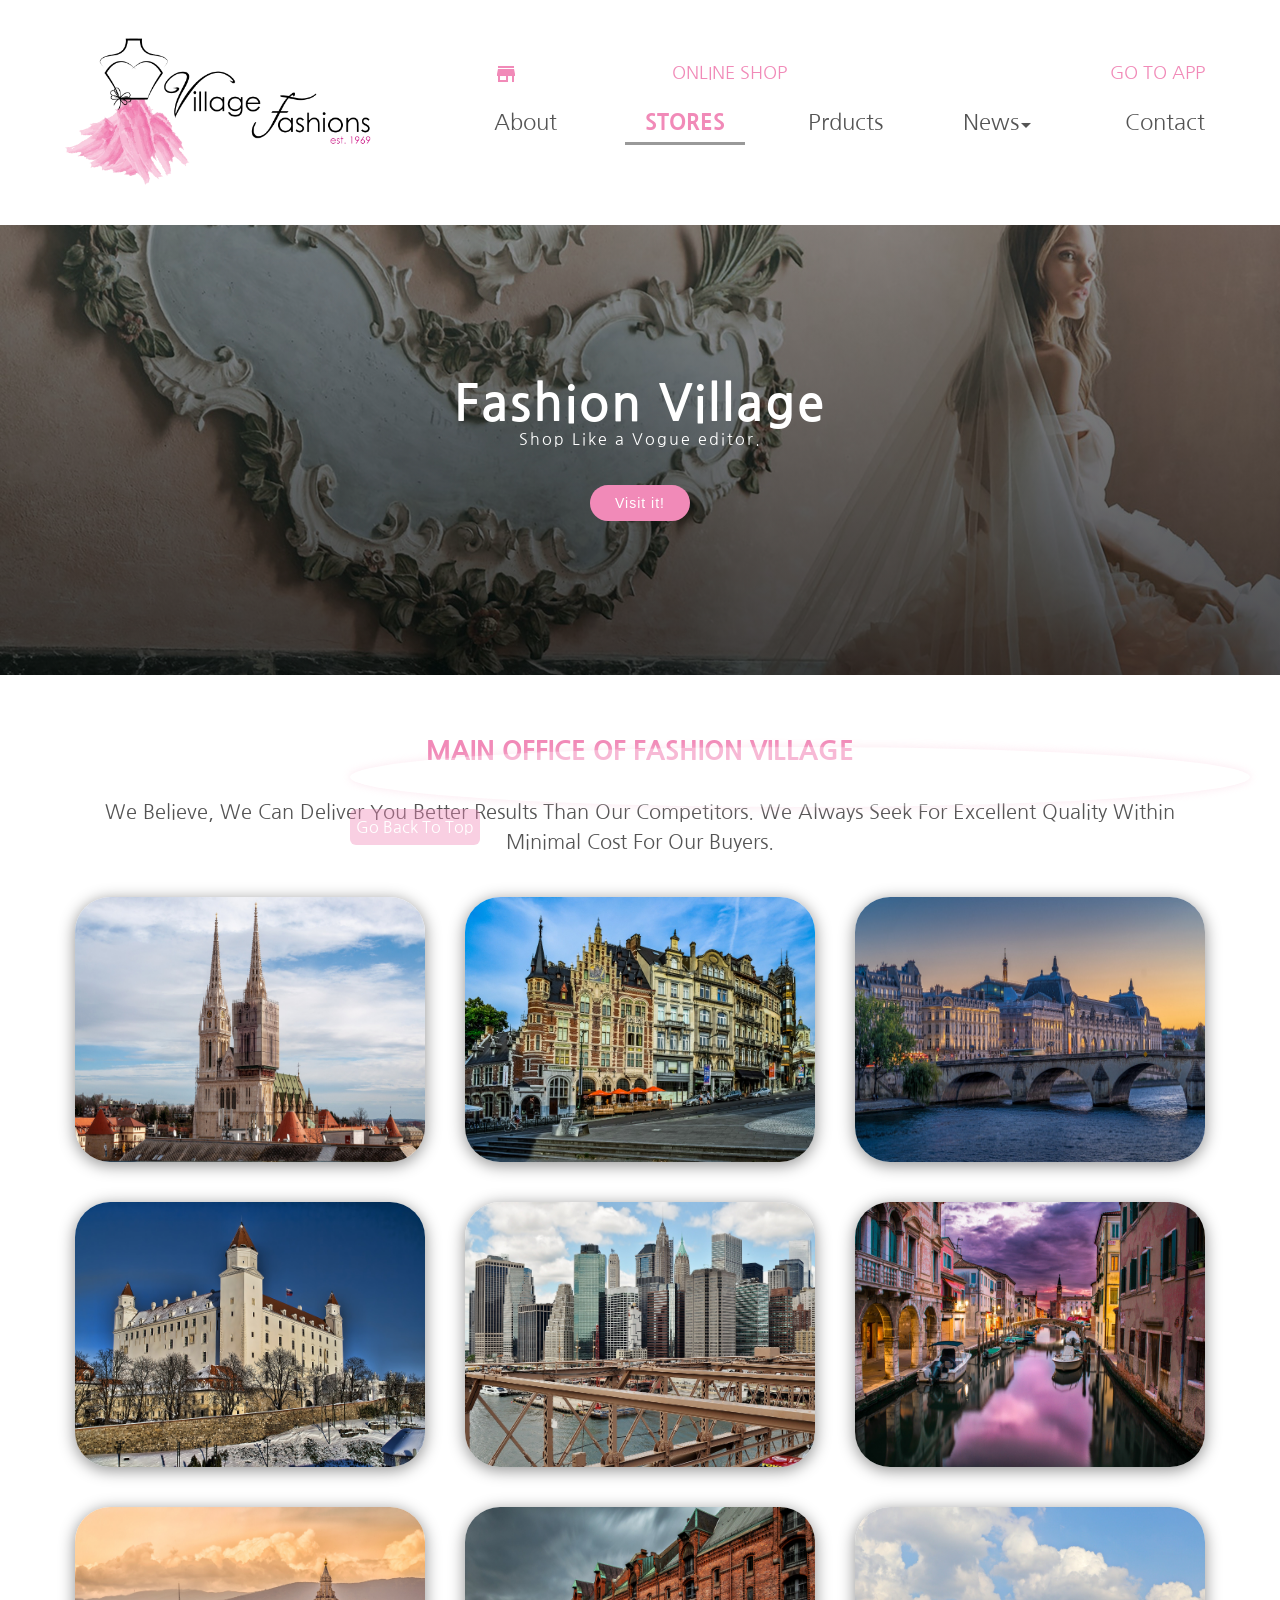
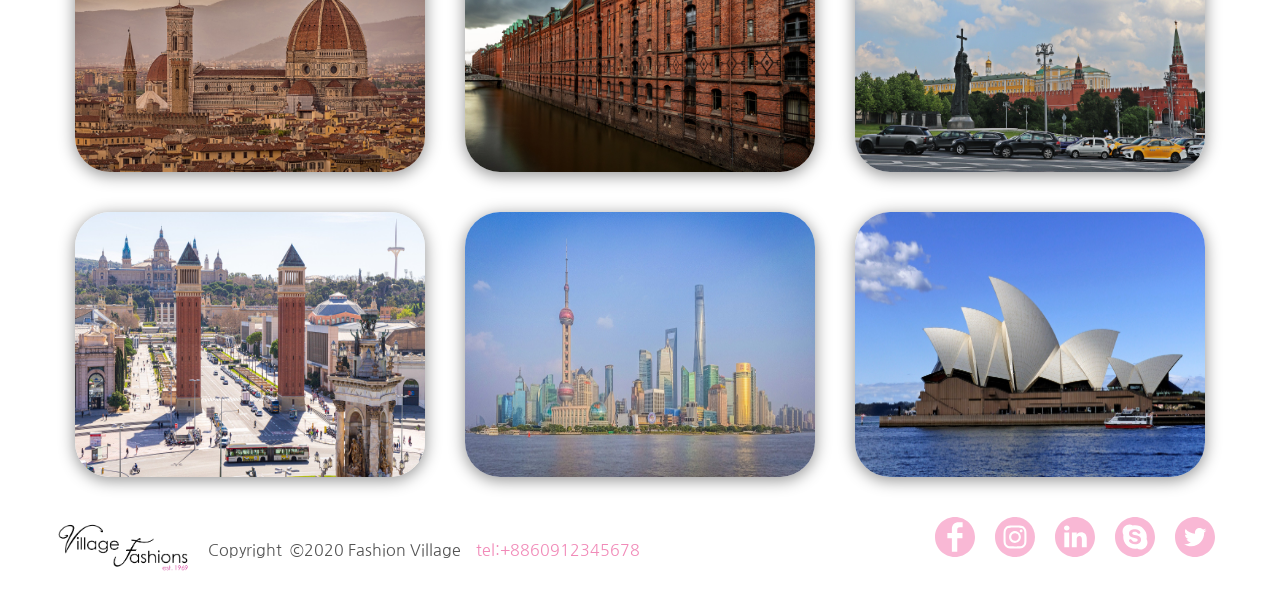
<file: stores.html>
<!DOCTYPE html>
<html lang="en">

<head>
	<meta charset="utf-8">
	<meta name="viewport" content="width=device-width, initial-scale=1.0,  user-scalable=1, minimum-scale=1.0, maximum-scale=2.0">
	<!-- https://developer.mozilla.org/en-US/docs/Web/HTML/Viewport_meta_tag -->

	<meta name="keywords" content="fashion village,fashion-village,fashion-village.com,shomon soft,shomonsoft,shomonsoft.com">
	<meta name="Description" content="Fashion Village is capable of exporting within very short period of time after the completion of production. We provide you with expert service on sourcing supplies and manufacture fashion items for your brand.We are specialized in manufacturing all kinds of Men’s wear, Women’s wear & Children’s wear.We have strong supervision on our authorized/partner factories by regular visit and expert Q.C team. We used to visit the factories in regular basis for the prompt result and if anything goes wrong, we can fix this up ASAP.We have no compromise with goods quality and our main goal is to satisfy our customer professionally with their expected quality and on time delivery of the order.">
	<meta name="author" content="Sunny, lovelychining@gmail">
	<title>Welcome to Fashion Village - Our Stores</title>

	<!-- 網站字型 -->
	<link href="https://fonts.googleapis.com/css2?family=Nanum+Gothic:wght@400;700;800&display=swap" rel="stylesheet">

	<!--網站小圖示-->
	<link rel="shortcut icon" href="images/ficon.ico">
	<!--for old browser-->
	<link rel="icon" href="images/ficon.png">

	<!-- 加入主畫面圖示 -->
	<link rel="apple-touch-icon" href="images/ficon.png">

	<!--Google圖標-->
	<link rel="stylesheet" href="https://fonts.googleapis.com/icon?family=Material+Icons">

	<!--歸零CSS-->
	<link href="css/reset.css" rel="stylesheet" type="text/css">
	<!--變數設定CSS-->
	<link href="css/basic.css" rel="stylesheet" type="text/css">
	<!--版面設定CSS-->
	<link rel="stylesheet" href="css/style.css">

	<!-- 媒體查詢CSS -->
	<link rel="stylesheet" href="css/style-m.css" media="(min-width:980px) and (max-width:1239px)">
	<link rel="stylesheet" href="css/style-s.css" media="(max-width:979px)">


	<!-- 載入共用JQuery元件 for gotop&橫幅 -->
	<script src="https://code.jquery.com/jquery-3.7.1.min.js"></script>

	<!-- for gotop使用 -->
	<script src="js/gotop.js"></script>
</head>

<body>
	<!-- #header+.hero-image+#main-content+#footer+#gotop -->
	<!--頁首區塊-->
	<div id="header">
		<!-- #logo+#nav -->
		<div id="logo">
			<h1><span>Fashion Village</span><a href="index.html"></a></h1>
		</div>
		<div id="nav">
			<!-- nav#top-nav+nav#main-nav -->
			<!--上層固定選單-->
			<nav id="top-nav">
				<ul>
					<li><a href="#0"><span class="material-icons">app_shortcut</span><span class="topnav-text">go to app</span></a></li><!--使用Google圖標-->
					<li><a href="#0"><span class="material-icons">storefront</span><span class="topnav-text">Online Shop</span></a></li><!--使用Google圖標-->
				</ul>
			</nav>
			<nav id="main-nav">
				<!-- 漢堡選單 -->
				<span class="tip">Click to Open Nevigation.</span>
				<input type="checkbox" class="toggler">
				<div class="hamburger">
					<div></div>
				</div>
				<div class="menu"><!-- 設定選單整體展開後範圍 -->
					<!-- ul>(li>a[href=".html"])*5 -->
					<!--主選單-->
					<div>
						<div>
							<ul><!--原主選單內容-->
								<li><a href="about.html">About</a></li>
								<li><a href="stores.html" class="highlight_txt">Stores</a></li>
								<li><a href="products.html">Prducts</a></li>
								<li><a href="news.html">News<span class="material-icons">arrow_drop_down</span></a><!--使用Google圖標-->
									<!-- ul>(li>a[href="news_.html"])*3 -->
									<ul>
										<li><a href="news_lady.html">Lady</a></li>
										<li><a href="news_girl.html">Girl</a></li>
										<li><a href="news_child.html">Child</a></li>
									</ul>
								</li>
								<li><a href="contact.html">Contact</a></li>

								<!-- SNS選單 -->
								<p id="nav-sns">
									<a href="https://www.facebook.com/fashionvillage/" target="_blank"><img src="images/icon-fb.svg" alt="Fashion Village" /></a>
									<a href="https://www.instagram.com/fashionvillage/" target="_blank"><img src="images/icon-ig.svg" alt="Fashion Village" /></a>
									<a href="https://www.linkedin.com/fashionvillage/" target="_blank"><img src="images/icon-linkedin.svg" alt="Fashion Village" /></a>
									<a href="https://web.skype.com/" target="_blank"><img src="images/icon-skype.svg" alt="" /></a>
									<a href="https://www.twitter.com/fashionvillage/" target="_blank"><img src="images/icon-twitter.svg" alt="Fashion Village" /></a>
								</p>
							</ul>
						</div>
					</div>
				</div>
			</nav>
		</div>
	</div>

	<!--橫幅區塊-->
	<div class="hero-image" style="background-image: linear-gradient(rgba(50, 50, 50, 0.5), rgba(0, 0, 0, 0.7)), url('images/banner2.jpg');">
		<!-- .hero-text>h1+p+button -->
		<div class="hero-text">
			<h1 class="font-size_50 line_height-15">Fashion Village</h1>
			<p class="margin-bottom_20">Shop Like a Vogue editor.</p>
			<button>Visit it!</button>
		</div>
	</div>

	<!--內容區塊-->
	<div id="main-content">
		<!-- h2.color_pink[class="text-align_center"]+p.subtext+.allbox -->
		<h2 class="color_pink text-align_center">Main Office of Fashion Village</h2>
		<p class="subtext">We Believe, We Can Deliver You Better Results Than Our Competitors. We Always Seek For
			Excellent Quality Within Minimal Cost For Our Buyers.</p>
		<div class="allbox">
			<!-- .flex>(.officebox>img[src="images/store$.jpg"]>a[href="tel:+8801886-666581"]>p.middle{CALL FOR CONSULTATION})*3 -->
			<div class="flex">
				<div class="officebox">
					<img src="images/store1.jpg" alt="" />
					<a href="tel:+8801886-666581">
						<p class="middle">CALL FOR CONSULTATION</p>
					</a>
				</div>
				<div class="officebox">
					<img src="images/store2.jpg" alt="" />
					<a href="tel:+8801886-666581">
						<p class="middle">CALL FOR CONSULTATION</p>
					</a>
				</div>
				<div class="officebox">
					<img src="images/store3.jpg" alt="" />
					<a href="tel:+8801886-666581">
						<p class="middle">CALL FOR CONSULTATION</p>
					</a>
				</div>
			</div>

			<!-- .flex>(.officebox>img[src="images/store$@4.jpg"]>a[href="tel:+8801886-666581"]>p.middle{CALL FOR CONSULTATION})*3 -->
			<div class="flex">
				<div class="officebox">
					<img src="images/store4.jpg" alt="" />
					<a href="tel:+8801886-666581">
						<p class="middle">CALL FOR CONSULTATION</p>
					</a>
				</div>
				<div class="officebox">
					<img src="images/store5.jpg" alt="" />
					<a href="tel:+8801886-666581">
						<p class="middle">CALL FOR CONSULTATION</p>
					</a>
				</div>
				<div class="officebox">
					<img src="images/store6.jpg" alt="" />
					<a href="tel:+8801886-666581">
						<p class="middle">CALL FOR CONSULTATION</p>
					</a>
				</div>
			</div>

			<!-- .flex>(.officebox>img[src="images/store$@7.jpg"]>a[href="tel:+8801886-666581"]>p.middle{CALL FOR CONSULTATION})*3 -->
			<div class="flex">
				<div class="officebox">
					<img src="images/store7.jpg" alt="" />
					<a href="tel:+8801886-666581">
						<p class="middle">CALL FOR CONSULTATION</p>
					</a>
				</div>
				<div class="officebox">
					<img src="images/store8.jpg" alt="" />
					<a href="tel:+8801886-666581">
						<p class="middle">CALL FOR CONSULTATION</p>
					</a>
				</div>
				<div class="officebox">
					<img src="images/store9.jpg" alt="" />
					<a href="tel:+8801886-666581">
						<p class="middle">CALL FOR CONSULTATION</p>
					</a>
				</div>
			</div>

			<!-- .flex>(.officebox>img[src="images/store$@10.jpg"]>a[href="tel:+8801886-666581"]>p.middle{CALL FOR CONSULTATION})*3 -->
			<div class="flex">
				<div class="officebox">
					<img src="images/store10.jpg" alt="" />
					<a href="tel:+8801886-666581">
						<p class="middle">CALL FOR CONSULTATION</p>
					</a>
				</div>
				<div class="officebox">
					<img src="images/store11.jpg" alt="" />
					<a href="tel:+8801886-666581">
						<p class="middle">CALL FOR CONSULTATION</p>
					</a>
				</div>
				<div class="officebox">
					<img src="images/store12.jpg" alt="" />
					<a href="tel:+8801886-666581">
						<p class="middle">CALL FOR CONSULTATION</p>
					</a>
				</div>
			</div>
		</div>
	</div>

	<!--頁尾區塊-->
	<div id="footer">
		<div id="small-logo"> <img src="images/logo-small.png" alt="FasionVillage"> </div>
		<div id="copyright"><small>Copyright  ©2020 Fashion Village</small><a href="tel:+8801886-666581">tel:+8860912345678</a> </div>
		<div id="sns">
			<a href="https://www.facebook.com/fashionvillage/" target="_blank">
				<img src="images/icon-fb.svg" alt="" />
			</a>
			<a href="https://www.instagram.com/fashionvillage/" target="_blank">
				<img src="images/icon-ig.svg" alt="" />
			</a>
			<a href="https://www.linkedin.com/fashionvillage" target="_blank">
				<img src="images/icon-linkedin.svg" alt="" />
			</a>
			<a href="https://web.skype.com/" target="_blank">
				<img src="images/icon-skype.svg" alt="" /> </a>
			<a href="https://www.twitter.com/fashionvillage" target="_blank">
				<img src="images/icon-twitter.svg" alt="" />
			</a>
		</div>
	</div>

	<!--Go Top區塊-->
	<div id="gotop">
		<!-- a[href="#"]>span.material-icon+span.gotip{Go Back To Top} -->
		<!-- <a href="#"> -->
		<span class="material-icons">arrow_circle_up</span><!--使用Google圖標-->
		<span class="gotip">Go Back To Top</span>
		<!-- </a> -->
	</div>
</body>

</html>
</file>
<file: css/basic.css>
@charset "UTF-8";

/* -------------------變數設定------------------- */

:root {

  /* -----------色彩命名----------- */
  --black: #000000ff;
  /*ff為透明度*/
  --grey: #545454ff;
  --silver: #6f6f6fff;
  --spanish: #999999ff;
  --gainsboro: #e0e0e0ff;
  --white: #ffffffff;
  --pink: #f18ab8ff;
  --mimi: #f9cddeff;
  --piggy: #fae4eeff;
  --red: #eb5757ff;
  --empty: #ffffff00;
  --info: #2f80edff;
  --success: #27ae60ff;
  --warning: #e2b93bff;
  --error: #ff0000ff;

  /* -----------文字尺寸----------- */
  --h1: 30px;
  --h2: 26px;
  --h3: 24px;
  --h4: 22px;
  --h5: 20px;
  --h6: 18px;
  --normal: 16px;
  --small: 14px;
  --mini: 12px;

  /* -----------間距基準值----------- */
  --spacing: 8px;

  --size_normal: 10px;
  --size_basic: 0.1;
}

/*-------基本元素設定-------*/
html, body {
  font-family: 'Nanum Gothic', '微軟正黑體', sans-serif;
  color: var(--grey);
  /*#545454ff為預防舊版瀏覽器的設定值*/
  height: 100%;
  font-size: var(--normal);
}

a:link, a:active, a:visited {
  color: var(--pink);
  text-decoration: none;
}

a:hover {
  color: var(--black);
  text-decoration: underline;
}

/*-------常用樣式設定-------*/
/*-------標題文字-------*/
.h1 {
  font-size: var(--h1);
  font-weight: 800;
  line-height: calc(var(--size_basic)* 25);
  margin: calc(var(--size_normal)* 2) 0;
}

h2 {
  font-size: var(--h2);
  font-weight: 800;
  line-height: calc(var(--size_basic)* 20);
  text-transform: uppercase;
}

h3 {
  font-size: var(--h3);
  font-weight: 400;
  line-height: calc(var(--size_basic)* 20);
  text-transform: uppercase;
}

h4 {
  font-size: var(--h4);
  font-weight: 400;
  line-height: calc(var(--size_basic)* 20);
}

h5 {
  font-size: var(--h5);
  font-weight: 200;
  line-height: calc(var(--size_basic)* 20);
}

h6 {
  font-size: var(--h6);
  font-weight: 200;
  line-height: calc(var(--size_basic)* 20);
}

p {
  font-size: var(--normal);
  line-height: calc(var(--size_basic)* 13);
}

/*-------文字排版樣式-------*/
/*------文字尺寸------*/
.font-size_12 {
  font-size: var(--mini) !important;
}

.font-size_14 {
  font-size: var(--small) !important;
}

.font-size_16 {
  font-size: var(--normal) !important;
}

.font-size_18 {
  font-size: var(--h6) !important;
}

.font-size_20 {
  font-size: var(--h5) !important;
}

.font-size_22 {
  font-size: var(--h4) !important;
}

.font-size_24 {
  font-size: var(--h3) !important;
}

.font-size_26 {
  font-size: var(--h2) !important;
}

.font-size_30 {
  font-size: var(--h1) !important;
}

.font-size_36 {
  font-size: calc(var(--h6)*2) !important;
}

.font-size_40 {
  font-size: calc(var(--size_normal)*4) !important;
}

.font-size_50 {
  font-size: calc(var(--size_normal)*5) !important;
}

.font-size_smaller {
  font-size: 80% !important;
}

.font-size_bigger {
  font-size: 120% !important;
}

/*------文字粗體------*/
.font-weight_800 {
  font-weight: 800;
}

.font-weight_700 {
  font-weight: 700;
}

.font-weight_600 {
  font-weight: 600;
}

.font-weight_400 {
  font-weight: 400;
}

.font-weight_bolder {
  font-weight: bolder;
}

.font-weight_normal {
  font-weight: normal;
}

/*------文字大小寫------*/
.text_uppercase {
  text-transform: uppercase;
}

.text_lowercase {
  text-transform: lowercase;
}

.text_nocase {
  text-transform: none;
}

/*------文字色彩------*/
.color_black {
  color: var(--black);
}

.color_grey {
  color: var(--grey);
}

.color_silver {
  color: var(--silver);
}

.color_spanish {
  color: var(--spanish);
}

.color_gainsboro {
  color: var(--gainsboro);
}

.color_white {
  color: var(--white);
}

.color_pink {
  color: var(--pink);
}

.color_mimi {
  color: var(--mimi);
}

.color_piggy {
  color: var(--piggy);
}

.color_red {
  color: var(--red);
}

.color_info {
  color: var(--info);
}

.color_success {
  color: var(--success);
}
.color_warning{
  color: var(--warning);
}
.color_error {
  color: var(--error);
}


/*------段落設定------*/
/*-----行高設定-----*/
.line-height_13 {
  line-height: calc(var(--size_basic)*13);
}

.line-height_15 {
  line-height: calc(var(--size_basic)*15);
}

.line-height_1x {
  line-height: calc(var(--size_basic)*10);
}

.line-height_2x {
  line-height: calc(var(--size_basic)*20);
}

.line-height_3x {
  line-height: calc(var(--size_basic)*30);
}

.line-height_4x {
  line-height: calc(var(--size_basic)*40);
}

.line-height_5x {
  line-height: calc(var(--size_basic)*50);
}

.line-height_6x {
  line-height: calc(var(--size_basic)*60);
}

.line-height_7x {
  line-height: calc(var(--size_basic)*70);
}

.line-height_8x {
  line-height: calc(var(--size_basic)*80);
}

.line-height_9x {
  line-height: calc(var(--size_basic)*90);
}

.line-height_10x {
  line-height: calc(var(--size_normal)*1);
}

.line-height_20x {
  line-height: calc(var(--size_normal)*2);
}

.line-height_30x {
  line-height: calc(var(--size_normal)*3);
}

.line-height_40x {
  line-height: calc(var(--size_normal)*4);
}

.line-height_50x {
  line-height: calc(var(--size_normal)*5);
}


/*-----段落對齊-----*/
.text-align_left {
  text-align: left;
}

.text-align_center {
  text-align: center;
}

.text-align_right {
  text-align: right;
}

.text-align_justify {
  text-align: justify;
}


/*------文字特殊樣式------*/
/*------文字陰影------*/
.text_shadow_2 {
  text-shadow: 0 0 2px var(--grey);
}


/*------文字折行------*/
.ellipsis_1 {
  white-space: nowrap;
  overflow: hidden;
  text-overflow: ellipsis;
}

.ellipsis_2 {
  display: -webkit-box;
  -webkit-box-orient: vertical;
  -webkit-line-clamp: 2;
  /*行數*/
  overflow: hidden;
}

.ellipsis_3 {
  display: -webkit-box;
  -webkit-box-orient: vertical;
  -webkit-line-clamp: 3;
  /*行數*/
  overflow: hidden;
}

.ellipsis_4 {
  display: -webkit-box;
  -webkit-box-orient: vertical;
  -webkit-line-clamp: 4;
  /*行數*/
  overflow: hidden;
}

.ellipsis_5 {
  display: -webkit-box;
  -webkit-box-orient: vertical;
  -webkit-line-clamp: 5;
  /*行數*/
  overflow: hidden;
}

/*------首字放大------*/
.first-letter-effect:first-letter {
  font-size: 200%;
  color: var(--pink,);
  font-weight: bold;
}

/*------提示文字-------*/
.tooltip {
  position: relative;
  display: inline-block;
}

.tooltip .tooltiptext {
  visibility: hidden;
  width: 120px;
  background-color: var(--pink);
  color: var(--white);
  text-align: center;
  border-radius: 6px;
  padding: 5px 0;

  /* Position the tooltip */
  position: absolute;
  z-index: 10000;
  bottom: 100%;
  left: 50%;
  margin-left: -60px;
  opacity: 0;
  transition: opacity 0.5s;
}

.tooltip:hover .tooltiptext {
  visibility: visible;
  opacity: 1;
}

/*------作用文字-------*/
.highlight_txt {
  border-bottom: 3px solid var(--spanish);
  font-weight: 800 !important;
  text-transform: uppercase;
  color: var(--pink) !important;
}

.active_txt {
  padding: var(--size_normal);
  background-color: var(--pink);
  color: var(--white);
}

/*-------區塊樣式設定-------*/
/*-----背景顏色設定-----*/
.bg_black {
  background-color: var(--black);
}

.bg_grey {
  background-color: var(--grey);
}

.bg_silver {
  background-color: var(--silver);
}

.bg_spanish {
  background-color: var(--spanish);
}

.bg_white {
  background-color: var(--white);
}

.bg_pink {
  background-color: var(--pink);
}

.bg_mimi {
  background-color: var(--mimi);
}

.bg_piggy {
  background-color: var(--piggy);
}

.bg_red {
  background-color: var(--red);
}

/*-----漸層顏色設定-----*/
.gradient_silver {
  background-image: linear-gradient(var(--white)0%, var(--silver)150%);
}

.gradient_grey {
  background-image: linear-gradient(var(--white)0%, var(--grey)150%);
}

.gradient_black {
  background-image: linear-gradient(var(--white)0%, var(--black)150%);
}

.gradient_pink {
  background-image: linear-gradient(var(--white)0%, var(--pink)150%);
}

.gradient_mimi {
  background-image: linear-gradient(var(--white,)0%, var(--mimi)150%);
}

.gradient_piggy {
  background-image: linear-gradient(var(--white,)0%, var(--piggy)150%);
}

.gradient_line {
  background-image: repeating-linear-gradient(var(--piggy) 26%, var(--pink) 27%, var(--piggy) 28%, var(--piggy));
}

/*-----Padding設定-----*/
.padding-left_10 {
  padding-left: calc(var(--size_normal)*1);
}

.padding-left_20 {
  padding-left: calc(var(--size_normal)*2);
}

.padding-left_30 {
  padding-left: calc(var(--size_normal)*3);
}

.padding-left_40 {
  padding-left: calc(var(--size_normal)*4);
}

.padding-left_50 {
  padding-left: calc(var(--size_normal)*5);
}

.padding_right_10 {
  padding-right: calc(var(--size_normal)*1);
}

.padding_right_20 {
  padding-right: calc(var(--size_normal)*2);
}

.padding-right_30 {
  padding-right: calc(var(--size_normal)*3);
}

.padding_right-40 {
  padding-right: calc(var(--size_normal)*4);
}

.padding_right-50 {
  padding-right: calc(var(--size_normal)*5);
}

.padding_h1 {
  padding-left: calc(var(--size_normal)*1);
  padding-right: calc(var(--size_normal)*1);
}

.padding_h2 {
  padding-left: calc(var(--size_normal)*2);
  padding-right: calc(var(--size_normal)*2);
}

.padding_h3 {
  padding-left: calc(var(--size_normal)*3);
  padding-right: calc(var(--size_normal)*3);
}

.padding_h4 {
  padding-left: calc(var(--size_normal)*4);
  padding-right: calc(var(--size_normal)*4);
}

.padding_h45 {
  padding-left: calc(var(--size_normal)*4.5);
  padding-right: calc(var(--size_normal)*4.5);
}

.padding_h5 {
  padding-left: calc(var(--size_normal)*5);
  padding-right: calc(var(--size_normal)*5);
}

.padding_h85 {
  padding-left: calc(var(--size_normal)*8.5);
  padding-right: calc(var(--size_normal)*8.5);
}

.padding-top_10 {
  padding-top: calc(var(--size_normal)*1);
}

.padding-top_20 {
  padding-top: calc(var(--size_normal)*2);
}

.padding-top_30 {
  padding-top: calc(var(--size_normal)*3);
}

.padding-top_40 {
  padding-top: calc(var(--size_normal)*4);
}

.padding-top_50 {
  padding-top: calc(var(--size_normal)*5);
}

.padding-bottom_10 {
  padding-bottom: calc(var(--size_normal)*1);
}

.padding-bottom_20 {
  padding-bottom: calc(var(--size_normal)*2);
}

.padding-bottom_30 {
  padding-bottom: calc(var(--size_normal)*3);
}

.padding-bottom_40 {
  padding-bottom: calc(var(--size_normal)*4);
}

.padding-bottom_50 {
  padding-bottom: calc(var(--size_normal)*5);
}


.padding_v1 {
  padding-top: calc(var(--size_normal)*1);
  padding-bottom: calc(var(--size_normal)*1);
}

.paddingn_v2 {
  padding-top: calc(var(--size_normal)*2);
  padding-bottom: calc(var(--size_normal)*2);
}

.padding_v3 {
  padding-top: calc(var(--size_normal)*3);
  padding-bottom: calc(var(--size_normal)*3);
}

.padding_v4 {
  padding-top: calc(var(--size_normal)*4);
  padding-bottom: calc(var(--size_normal)*4);
}

.padding_v45 {
  padding-top: calc(var(--size_normal)*4.5);
  padding-bottom: calc(var(--size_normal)*4.5);
}

.padding_v5 {
  padding-top: calc(var(--size_normal)*5);
  padding-bottom: calc(var(--size_normal)*5);
}

.padding_v85 {
  padding-top: calc(var(--size_normal)*8.5);
  padding-bottom: calc(var(--size_normal)*8.5);
}

.padding_1 {
  padding: calc(var(--size_normal)*1);
}

.padding_2 {
  padding: calc(var(--size_normal)*2);
}

.padding_3 {
  padding: calc(var(--size_normal)*3);
}

.padding_4 {
  padding: calc(var(--size_normal)*4);
}

.padding_45 {
  padding: calc(var(--size_normal)*4.5);
}

.padding_5 {
  padding: calc(var(--size_normal)*5);
}

.padding_85 {
  padding: calc(var(--size_normal)*8.5);
}


/*-----Margin設定-----*/
.margin-left_10 {
  margin-left: calc(var(--size_normal)*1);
}

.margin-left_20 {
  margin-left: calc(var(--size_normal)*2);
}

.margin-left_30 {
  margin-left: calc(var(--size_normal)*3);
}

.margin-left_40 {
  margin-left: calc(var(--size_normal)*4);
}

.margin-left_50 {
  margin-left: calc(var(--size_normal)*5);
}

.margin-right_10 {
  margin-right: calc(var(--size_normal)*1);
}

.margin-right_20 {
  margin-right: calc(var(--size_normal)*2);
}

.margin-right_30 {
  margin-right: calc(var(--size_normal)*3);
}

.margin-right_40 {
  margin-right: calc(var(--size_normal)*4);
}

.margin-right_50 {
  margin-right: calc(var(--size_normal)*5);
}

.margin_h1 {
  margin-left: calc(var(--size_normal)*1);
  margin-right: calc(var(--size_normal)*1);
}

.margin_h2 {
  margin-left: calc(var(--size_normal)*2);
  margin-right: calc(var(--size_normal)*2);
}

.margin_h3 {
  margin-left: calc(var(--size_normal)*3);
  margin-right: calc(var(--size_normal)*3);
}

.margin_h4 {
  margin-left: calc(var(--size_normal)*4);
  margin-right: calc(var(--size_normal)*4);
}

.margin_h45 {
  margin-left: calc(var(--size_normal)*4.5);
  margin-right: calc(var(--size_normal)*4.5);
}

.margin_h5 {
  margin-left: calc(var(--size_normal)*5);
  margin-right: calc(var(--size_normal)*5);
}

.margin_h85 {
  margin-left: calc(var(--size_normal)*8.5);
  margin-right: calc(var(--size_normal)*8.5);
}

.margin-top_10 {
  margin-top: calc(var(--size_normal)*1);
}

.margin-top_20 {
  margin-top: calc(var(--size_normal)*2);
}

.margin-top_30 {
  margin-top: calc(var(--size_normal)*3);
}

.margin-top_40 {
  margin-top: calc(var(--size_normal)*4);
}

.margin-top_50 {
  margin-top: calc(var(--size_normal)*5);
}

.margin-bottom_10 {
  margin-bottom: calc(var(--size_normal)*1);
}

.margin-bottom_20 {
  margin-bottom: calc(var(--size_normal)*2);
}

.margin-bottom_30 {
  margin-bottom: calc(var(--size_normal)*3);
}

.margin-bottom_40 {
  margin-bottom: calc(var(--size_normal)*4);
}

.margin-bottom_50 {
  margin-bottom: calc(var(--size_normal)*5);
}


.margin_v1 {
  margin-top: calc(var(--size_normal)*1);
  margin-bottom: calc(var(--size_normal)*1);
}

.margin_v2 {
  margin-top: calc(var(--size_normal)*2);
  margin-bottom: calc(var(--size_normal)*2);
}

.margin_v3 {
  margin-top: calc(var(--size_normal)*3);
  margin-bottom: calc(var(--size_normal)*3);
}

.margin_v4 {
  margin-top: calc(var(--size_normal)*4);
  margin-bottom: calc(var(--size_normal)*4);
}

.margin_v45 {
  margin-top: calc(var(--size_normal)*4.5);
  margin-bottom: calc(var(--size_normal)*4.5);
}

.margin_v5 {
  margin-top: calc(var(--size_normal)*5);
  margin-bottom: calc(var(--size_normal)*5);
}

.margin_v85 {
  margin-top: calc(var(--size_normal)*8.5);
  margin-bottom: calc(var(--size_normal)*8.5);
}

.margin_1 {
  margin: calc(var(--size_normal)*1);
}

.margin_2 {
  margin: calc(var(--size_normal)*2);
}

.margin_3 {
  margin: calc(var(--size_normal)*3);
}

.margin_4 {
  margin: calc(var(--size_normal)*4);
}

.margin_45 {
  margin: calc(var(--size_normal)*4.5);
}

.margin_5 {
  margin: calc(var(--size_normal)*5);
}

.margin_85 {
  margin: calc(var(--size_normal)*8.5);
}

/*-----位置設定-----*/
/*----浮動設定----*/
.float_left {
  float: left;
}

.float_right {
  float: right;
}

.float_none {
  float: none;
}

.clear_both {
  clear: both;
}

/*----Position設定----*/
.position_absolute-bottom-20 {
  position: absolute;
  bottom: 20px;
  right: 20px;
}

.position_absolute-center {
  position: absolute;
  z-index: 99;
  bottom: 0;
  left: 28%;
}

.position_relative {
  position: relative;
}

/*----Display設定----*/
.display_block {
  display: block !important;
}

.display_inlineblock {
  display: inline-block !important;
}

.display_inline {
  display: inline !important;
}

/*----邊框設定----*/
.border-radius_15 {
  border-radius: 15px;
}

.border-radius_30 {
  border-radius: 30px;
}

.border-radius_all {
  border-radius: 100%;
}

.border_bottom-5 {
  border-bottom: 5px solid var(--pink);
}

.boxshadow_pink-5 {
  box-shadow: 0 0 5px 10px var(--pink);
}

.boxshadow_pink-10 {
  box-shadow: 0 0 10px 10px var(--pink);
}

.boxshadow_pink-15 {
  box-shadow: 0 0 15px 10px var(--pink);
}

.boxshadow_silver-5 {
  box-shadow: 0 0 5px 10px var(--silver);
}

.boxshadow_silver-10 {
  box-shadow: 0 0 10px 10px var(--silver);
}

.boxshadow_silver-15 {
  box-shadow: 0 0 15px 10px var(--silver);
}

.dropshadow_silver-5 {
  filter: drop-shadow(0 0 5px var(--silver));
}

.dropshadow_silver-10 {
  filter: drop-shadow(0 0 10px var(--silver));
}

.dropshadow_silver-15 {
  filter: drop-shadow(0 0 15px var(--silver));
}



/*-----分欄設定-----*/
.column-count_1 {
  column-count: 1;
}
.column-count_2 {
  column-count: 2;
}
.column-count_3 {
  column-count: 3;
}
.column-count_4 {
  column-count: 4;
}
.column-count_5 {
  column-count: 5;
}

.column-gap_50{
  column-gap: 50px;
}
.column-gap_40{
  column-gap: 40px;
}
.column-gapu_30{
  column-gap: 30px;
}
.column-gap_20{
  column-gap:20px;
}
.column-gap_10{
  column-gap:10px;
}
.column-gap_0{
  column-gap:0;
}

.column-rule {
  column-rule: 1px solid var(--spanish);
}


/*-----背景圖位置-----*/
.bg_top {
  background-position: top;
}

.bg_bottom {
  background-position: bottom;
}

/*-----圖片效果設定-----*/
.flip_img {
  -webkit-transform: scaleX(-1);
  transform: scaleX(-1);
}

.vertical-align_middle {
  vertical-align: middle;
}

.vertical-align_bottom {
  vertical-align: bottom;
}

.pic_width-350 {
  width: calc(var(--size_normal)*35);
  height: auto;
}

.pic_transform {
  transform: scale(1, 1);
  transition: transform 0.4s linear;
}

.pic_transform:hover {
  transform: scale(1.5, 1.5);
  opacity: 0.6;
  box-shadow: 0 0 10px 5px var(--grey);
  z-index: 1000;
  position: relative;/*position要啟用，z-index才有作用*/
}

.pic_drop-shadow {
  filter: drop-shadow(5px 5px 5px var(--grey));
}

/*-------組件樣式設定-------*/
/*----按鈕顏色----*/
.button_grey {
  font-size: var(--size_normal);
  font-weight: bolder;
  text-align: center;
  color: var(--white,);
  background-color: var(--grey);
}

.button_grey:hover {
  color: var(--grey);
  background-color: var(--white,);
}

.button_grey:active {
  color: var(--white,);
  background-image: linear-gradient(var(--white,)0%, var(--grey)150%);
}

.button_grey-gradient {
  font-size: var(--size_normal);
  font-weight: bolder;
  text-align: center;
  color: var(--white,);
  background-image: linear-gradient(var(--white,)0%, var(--grey)150%);
}

.button_grey-gradient:hover,
.button_grey-gradient:active {
  background-image: linear-gradient(var(--grey)0%, var(--white,)150%);
}

.button_pink {
  font-size: var(--size_normal);
  font-weight: bolder;
  text-align: center;
  color: var(--grey);
  background-color: var(--pink);
}

.button_pink:hover {
  color: var(--grey);
  background-color: var(--mimi);
}

.button_pink:active {
  color: var(--grey);
  background-image: linear-gradient(var(--white,)0%, var(--pink)150%);
}


.button_pink-gradient {
  font-size: var(--size_normal);
  font-weight: bolder;
  text-align: center;
  color: var(--grey);
  background-image: linear-gradient(var(--white,)0%, var(--pink)150%);
}

.button_pink-gradient:hover,
.button_pink-gradient:active {
  background-image: linear-gradient(var(--pink)0%, var(--white,)150%);
  filter: drop-shadow(1px 1px 5px var(--grey));
}

.button_disable {
  color: var(--white,);
  background-color: var(--gainsboro, #e0e0e0ff);
}

/*----按鈕尺寸----*/
.button_large {
  width: calc(100% - 20px);
  height: 30px;
  border-radius: 8px;
  padding: 10px;
}

.button_medium {
  width: calc(100% - 30px);
  height: 30px;
  border-radius: 8px;
  padding: 10px 15px;
}

.button_normal {
  width: calc(100% - 40px);
  height: 30px;
  border-radius: 8px;
  padding: 10px 20px;
}

.button_small {
  width: calc(100% - 50px);
  height: 30px;
  border-radius: 8px;
  padding: 10px 25px;
}

.button_extra-small {
  width: calc(100% - 40px);
  height: 30px;
  border-radius: 50%;
  padding: 10px 20px;
}

.button_large:hover,
.button_medium:hover,
.button_normal:hover,
.button_small:hover,
.button_extra-small:hover {
  box-shadow: 0 0 8px 0 var(--grey);
}

/*-----指標樣式-----*/
.cursor_pointer {
  cursor: pointer;
}
</file>
<file: css/style.css>
@charset "UTF-8";

/*---------------共用結構設定---------------*/
/*-------共用版面設定-------*/
.full_layout {
    width: 100%;
    box-sizing: border-box;
    overflow: hidden;
}

.half_layout {
    width: 50%;
    margin: 0 auto;
    overflow: hidden;
}

.narrow_layout {
    width: 1170px;
    margin: 0 auto;
    overflow: hidden;
}

.small_layout {
    width: 1000px;
    margin: 0 auto;
    overflow: hidden;
}

.margin_auto {
    margin: auto;
}

.box-sizing_boder {
    box-sizing: border-box;
}

.overflow_hidden {
    overflow: hidden;
}

/*------------頁首設定------------*/
#header {
    width: 1170px;
    height: 165px;
    margin: 0 auto;
    padding: 15px 0;
}

#logo {
    float: left;
    background-image: url(../images/logo.png);
    background-repeat: no-repeat;
    background-size: contain;
}

#logo a {
    display: block;
    width: 330px;
    height: 165px;
}

#logo span {
    visibility: hidden;
}

/*------------選單設定------------*/
/*---------外層結構---------*/
#nav {
    width: 800px;
    float: right;
    margin-top: 50px;
}

/*---------上層固定---------*/
#top-nav {
    float: right;
    width: 100%;
    margin: -10px 20px 20px 0;
    font-size: var(--h6);
    text-transform: uppercase;
}

#top-nav a {
    display: block;
    float: right;
    margin-left: 30px;
}

#top-nav a:hover {
    text-decoration: none;
}

#top-nav .material-icons,
#main-nav .material-icons {
    transform: translate(-20%, 30%);
    margin-right: 5px;
}

/*---------主選單---------*/
#main-nav {
    float: right;
    font-size: var(--h4);
}

#main-nav li {
    float: left;
    position: relative;
}

#main-nav a {
    display: block;
    width: 120px;
    color: var(--grey);
    line-height: 40px;
    text-align: center;
    margin-left: 40px;
    background-color: var(--white);
}

/* --滑鼠滑入作用按鈕變色--*/
#main-nav a:hover, #main-nav a:active {
    color: var(--pink);
    text-decoration: none;
    background-color: var(--piggy);
    border-bottom: 3px solid var(--grey);
}

/*-----針對第二層選單-----*/
#main-nav li li{
    font-size: var(--h5);
}

/*---滑鼠滑入展開次選單---*/
#main-nav ul ul{
    visibility: hidden;
    position: absolute;
    top: 100%;
    z-index: 99;
}
#main-nav li:hover>ul{
    visibility: visible;
}
/* ---RWD選單設定--- */
#main-nav .tip{
    display: block;
    visibility: hidden;
    width: 240px;
    height: 50px;
    line-height: 50px;
    text-align: center;
    color: var(--grey);
    background-color: rgba(241,138,184,.5);
    border-radius: 8px;
    position: absolute;
    right: 40px;
}
#nav-sns, .toggler{
    display: none;
}

/* -------內容框架設定------- */
#main-content {
    width: 1170px;
    margin: 0 auto;
}


/*-------頁尾設定-------*/
#footer {
    width: 1170px;
    height: 95px;
    clear: both;
    margin: 0 auto;
}

#small-logo,
#copyright {
    float: left;
    padding-top: 25px;
}

#small-logo img {
    width: auto;
    height: 50px;
}

#copyright small, #copyright a {
    display: inline-block;
    font-size: var(--normal);
    margin-left: 15px;
    padding-top: 20px;
}

#sns {
    float: right;
    padding-top: 20px;
}

#sns a {
    display: block;
    float: left;
    width: 40px;
    height: 40px;
    margin: 0 10px;
}

/* -------GoTop設定------- */
#gotop {
    position: fixed;
    bottom: 55px;
    right: 30px;
    z-index: 99;
    text-align: center;
    display: none;
}

#gotop .material-icons {
    font-size: 60px;
    color: var(--pink);
    background-color: var(--white);
    border-radius: 50%;
    box-shadow: 0 0 8px 1px var(--mimi);
}

#gotop .gotip {
    display: block;
    width: 130px;
    padding: 10px 0;
    background-color: var(--pink);
    color: var(--white);
    text-align: center;
    border-radius: 6px;
}

#gotop:hover,
#gotop:active {
    filter: drop-shadow(1px 1px 5px var(--grey));
    cursor: pointer;
}

#gotop a {
    text-decoration: none;
}

/*---------------各頁版面設定---------------*/
/*------------首頁index版面設定------------*/
/*----------首頁橫幅設定----------*/
#banner{
    width: 100%;
    height: 540px;
    overflow: hidden;
    display: flex;
    align-items: center;
    justify-content: center;
    margin: 30px 0 50px;
    background-image: linear-gradient(var(--mimi), var(--pink));
}

#banner img{
    width: 100%;
    height: auto;
    transform: translateY(-10%);
}

/*--------內容區塊設定--------*/
.slogan{
    width: 360px;
    height: 480px;
    padding: 10px 20px;
    text-align: center;
    float: right;
    box-shadow: 0 0 15px 10px var(--mimi);
}
.slogan h2{
    color: var(--pink);
    font-size: var(--h3);
}
.slogan p{
    margin-top: 20px;
}

/*-------圖文區塊設定-------*/
.post{
    width: 330px;
    height: 500px;
    margin-right: 40px;
    float: left;
    border-radius: 8px;
    box-shadow: 0 0 15px var(--gainsboro);
}
.post_title{
    height: 40px;
    line-height: 40px;
    text-transform: uppercase;
    text-align: center;
    letter-spacing: 1px;
    font-size: var(--h6);
    color: var(--pink);
}
.post_img{
    width: 100%;
    height: auto;
}
.post_img img {
	width: 100%;
	height: auto;
}
.post_text{
    width: 290px;
    height: 145px;
    padding: 30px 20px 0;
    font-size: var(--normal);
    line-height: 1.4;
}
.post .more{
    font-size: var(--small);
    text-align: right;
    margin-top: 20px;
    padding-right: 20px;
}
.post .more a{
    font-weight: bold;
}
.post .more a:hover{
    font-style: italic;
}
/*-------雙箭號圖標-------*/
.post .more a .material-icons{
    font-size: var(--normal);
    transform: translate(50%, 25%);
}

/*------圖片展示設定------*/
#picshow{
    clear: both;
    display: flex;
    padding: 30px 0 ;
}
#picshow a, #picshow a img{
    width: 100%;
}
/*------內嵌影片設定------*/
#movie{
    margin-bottom: 30px;
}
#movie iframe{
    width: 100%;
    height: 465px;
}

/*------------About版面設定------------*/
/*----------內頁橫幅設定----------*/
.hero-image{
    height: 50%;
    background-position: center;
    background-repeat: no-repeat;
    background-size: cover;
    margin: 30px 0 50px;
    position: relative;
}
.hero-text{
    position: absolute;
    top: 50%;
    left: 50%;
    text-align: center;
    color: var(--white);
    transform: translate(-50%, -50%);
    letter-spacing: 2px;
}
.hero-text button{
    border: none;
    padding: 10px 25px;
    border-radius: 20px;
    background-color: var(--pink);
    color: var(--white);
    font-size: var(--small);
    letter-spacing: 1px;
    cursor: pointer;
    margin-top: 15px;
}
.hero-text button:hover{
    background-color: var(--white);
    color: var(--pink);
    box-shadow: 0 0 10px 5px var(--pink);
    font-weight: bold;
}

/*----------關於文字----------*/
#maintxt{
    padding: 20px 15%;
    text-align: center;
}
#maintxt p{
    margin-bottom: 15px;
}
/*----------Logo區塊設定----------*/
#mainpic{
    width: 1000px;
    margin: 30px auto;
    display: grid;
    grid-template-columns: 25% 50% 25%;
    grid-template-rows: 250px 250px;
    border: 16px solid var(--piggy);
}
#mainpic img{
    width: 100%;
    height: auto;
    border: 8px solid var(--piggy);
    box-sizing: border-box;
}
.item1{
    grid-area: 1/1/2/2;
}
.item2{
    grid-area: 2/1/3/2;
}
.item3{
    grid-area: 1/2/3/3;
}
.item4{
    grid-area: 1/3/2/4;
}
.item5{
    grid-area: 2/3/3/4;
}

/*------下方表單與地圖設定------*/
#contact_form, #map{
    width: 49%;
}
#contact_form{
    float: left;
}
#map{
    float: right;
}
#contact_form input, #contact_form textarea{
    width: calc(100% - 20px);
    padding: 10px;
    height: 30px;
    margin: 10px 0;
    border: 1px solid var(--pink);
    border-radius: 4px;
    background-color: var(--piggy);
    font-size: var(--normal);
    color: var(--silver);
    box-sizing: content-box;
}
#contact_form textarea{
    font-family: 'Nanum Gothic', '微軟正黑體', sans-serif;
    height: 125px;
}
#contact_form input:focus, #contact_form textarea:focus{
    border-color: var(--success);
    outline:var(--success);
    background-color: var(--white);
    color: var(--success);
    box-shadow: 0 0 3px var(--grey);
}
#contact_form input::placeholder, #contact_form textarea::placeholder{
    color: var(--pink);
}

/*------------Stores設定------------*/
/*----------文字設定----------*/
.subtext{
    font-size: var(--h5);
    text-align: center;
    padding: 20px;
    line-height: calc(var(--size_basic)*15);
}

/*----------Officebox設定----------*/
/*----------Flex排版----------*/
.allbox{
    display: flex;
    flex-wrap: wrap;
}
.flex{
    display: flex;
}
.officebox{
    flex: 1;
    height: 265px;
    border-radius: 35px;
    margin: 20px;
    box-shadow: 0 3px 15px 1px var(--spanish);
    position: relative;
}

/*----------Float排版----------*/
/* .officebox{
    width: 350px;
    height: 265px;
    border-radius: 35px;
    margin: 20px;
    position: relative;
    box-shadow: 0 3px 15px 1px var(--spanish);
    float: left;
} */


.officebox:hover{
    cursor: pointer;
    box-shadow: 0 0 8px 4px var(--mimi);
}
.officebox img{
    width: 100%;
    height: 265px;
    border-radius: 35px;
}
.middle{
    opacity: 0;
    position: absolute;
    top: 50%;
    left: 50%;
    transform: translate(-50%, -50%);
    background-color: var(--pink);
    color: var(--white);
    padding: 10px 20px;
    text-align: center;
    font-size: var(--h6);
    font-weight: bold;
}
.officebox:hover img{
    opacity: 0.3;
    filter: blur(4px);
}
.officebox:hover .middle{
    opacity: 1;
    transition: 0.6s linear;
}

/*------------Products設定------------*/
/*----------產品區塊設定----------*/
.demobox{
    width: 360px;
    height: 500px;
    padding: 10px;
    margin: 15px;
    border: 4px solid var(--pink);
    border-radius: 15px;
    box-shadow: 0 0 10px 0 rgba(0,0,0,0.5);
    float: left;
    text-align: center;
    box-sizing: border-box;
}
.demobox h6{
    color: var(--pink);
    font-weight: bold;
    text-transform: uppercase;
    margin: 20px 0;
}
.demobox a div{
    width: 250px;
    height: 250px;
    border-radius: 50%;
    box-shadow: 0 0 15px var(--pink);
    margin: 0 auto;
    background-size: cover;
}
.demobox .more{
    display: block;
    font-size: var(--small);
    text-align: right;
    margin-right: 15px;
}
.demobox .more .material-icons{
    font-size: 18px;
    transform: translate(15%, 25%);
}

/*------------News設定------------*/
/*----------圖文版塊設定----------*/
.newspost{
    margin: 20px auto;
    padding: 10px;
    border-bottom: dotted 1px var(--grey);
    overflow: hidden;
}
.news_pic{
    width: 350px;
    height: 280px;
    overflow:hidden;
    float: left;
}
.news_pic img{
    height: 280px;
    width: auto;
}

.news_txt{
    width: 800px;
    height: 300px;
    padding: 0 30px;
    float: right;
    box-sizing: border-box;
    position: relative;
}
.news_txt .category{
    line-height: calc(var(--size_normal)*4.5);
    border: 1px solid var(--pink);
    border-radius: 12px;
}

/*----------SVG圖標設定----------*/
.category svg{
    margin: 0 20px;
    vertical-align: middle;
}
.myicon{
    fill: var(--pink);
    transition: fill 0.2s linear;
}
.myicon:hover, .myicon:active{
    fill: var(--grey);
    cursor: pointer;
}
.category a{
    text-transform: uppercase;
    background-color: var(--piggy);
    padding: 5px 8px;
    border-radius: 3px;
    margin-right: 5px;
}
.category a::before{
    content: "#";
    margin-right: 3px;
}
.category a:hover, .category a:active{
    text-decoration: none;
    box-shadow: 0 0 2px var(--grey);
}

/*----------日期設定----------*/
.date{
    display: block;
    float: right;
    margin-right: 20px;
    line-height: calc(var(--size_normal)*4.5);
    font-size: var(--h6);
    color: var(--pink);
}
.date_month{
    font-size: var(--normal);
    text-transform: uppercase;
    font-weight: bold;
    margin-left: 15px;
}
.date_day{
    background-color: var(--pink);
    color: var(--white);
    border-radius: 50%;
    padding: 9px 7px;
    text-align: center;
}

/*----------內容文字設定----------*/
.news_txt h4{
    margin: 10px 0;
    line-height: calc(var(--size_basic)*12);
}
.news_txt .more{
    position: absolute;
    bottom: 20px;
    right: 40px;
}

/*----------頁面導覽設定----------*/
/*------導覽列------*/
#nav_bar{
    height: 50px;
    text-align: center;
    font-size: var(--normal);
    line-height: calc(var(--size_normal)*5);
}
/*------導覽數字------*/
#nav_num a{
    margin: 0 5px;
    display: inline-block;
    width: 30px;
    height: 30px;
    border-radius: 50%;
    background-color: var(--mimi);
    color: var(--white);
    line-height: 30px;
}
#nav_num .current-icon{
    background-color: var(--pink);
}

#nav_num a:hover, #nav_num a:active{
    text-decoration: none;
    background-color: var(--silver);
}
#nav_num .current-icon:hover, #nav_num .current-icon:active{
    cursor: default;
    background-color: var(--pink);
}


/*------導覽圖示------*/
.nav_icon{
    display: inline-block;
    font-size: 35px !important;
    color: var(--pink) !important;
    transform: translateY(30%);
}


/* 目前所在數字 */
#nav_bar a .current-icon {
	background-color: var(--pink, #f18ab8ff) !important;
}

#nav_bar .current-icon:hover, #nav_bar .current-icon:active {
	cursor: default;
	background-color: var(--pink, #f18ab8ff) !important;
}

.tooltip{
    line-height: 1;
}
/*------------News_Lady設定------------*/
/*----------橫幅文字設定----------*/
.hero-text a:hover{
    text-decoration: none;
    color: var(--error);
    text-shadow: 1px 1px 5px var(--black);
}
.hero-text .material-icons{
    font-size: 32px;
    transform: translate(-10%, 25%);
}

/*----------內容區塊設定----------*/
#main-content h1{
    font-size: calc(var(--h6)*2);
    font-weight: 700;
    padding-bottom: 10px;
    text-transform: uppercase;
}

#main-content .row{
    margin: 10px -10px;
    padding: 10px;
    /* display: flex; */
}
#main-content .row .column{
    /* flex: 1; */
    float: left;
    width: 25%;
    box-sizing: border-box;
}

/*----------圖片區塊設定----------*/
.column img, figure img{
    width: 100%;
    border-radius: 20px;
    cursor: pointer;
    opacity: 0.7;
    filter: grayscale(50%);
    margin: 10px 0;
    transition: 0.3s;
}
.column, figure{
    padding: 10px;
    margin-bottom: 30px;
}

.column img:hover, figure img:hover{
    opacity: 1;
    filter: grayscale(0%) drop-shadow(5px 5px 5px var(--grey));
    /* box-shadow: 5px 5px 5px var(--grey); */
}
/*----------細部文字設定----------*/
#main-content .row .column .category{
    font-weight: bolder;
    margin: 10px;
    color: var(--pink);
}
/*----------分欄文字設定----------*/
.column-text{
    column-count: 3;
    column-gap: 40px;
    column-rule: 1px dotted var(--spanish);
    text-align: justify;
    margin-bottom: 30px;
}
figcaption{
    font-size: 14px;
    line-height: 1.2;
    padding-left: 15px;
}
/*------------News_Girl設定------------*/
/*----------左右版面區塊設定----------*/
.leftcolumn{
    float: left;
    width: 75%;
}
.rightcolumn{
    float: right;
    width: 25%;
}

/*----------圖文塊設定----------*/
.card{
    background-color: var(--white);
    padding: 20px;
    margin: 20px;
}
.card h2{
    text-transform: none;
    line-height: 1.1;
    margin-bottom: 10px;
}
.card h5{
    line-height: 1.5;
}
.card p{
    line-height: 1.5;
    margin-bottom: 20px;
}

.leftcolumn .card p{
    text-align: justify;
}
.leftcolumn .card p img{
    float: left;
    width: 50%;
    height: auto;
    filter: drop-shadow(5px 5px 5px var(--grey));
}

.cardimg{
    width: 100%;
    overflow: hidden;
    margin: 10px auto 5px;
}
.card img{
    width: 100%;
    height: auto;
}
.card span{
    display: block;
    margin-bottom: 20px;
    font-size: 15px;
    text-align: center;
}
/*------------News_Child設定------------*/
/*----------內容區塊設定----------*/
.container{
    cursor: pointer;
    position: relative;
}
.column-count{
    column-count: 3;
}
.content_box{
    margin: 10px;
    width: calc(100% - 20px);
    border-radius: 15px;
    box-shadow: 0 0 5px var(--spanish);
}
.overlay{
    background-color: rgba(241, 138, 184, 0.1);
    border-radius: 0 0 15px 15px;
    width: calc(100% - 20px);
    height: 0;
    transition: 0.5s ease;
    position: absolute;
    bottom: 13px;
    left: 10px;
}
.container:hover .overlay{
    height: 50%;
    background-color: rgba(241, 138, 184, 0.7);
}
.text{
    color: rgba(255, 255, 255, 0);
    font-size: var(--h4);
    position: absolute;
    top: 50%;
    left: 50%;
    text-align: center;
    transform: translate(-50%, -50%);    
}
.container:hover .overlay .text{
    color: rgba(255, 255, 255, 1);
}
/*------------Contact設定------------*/
/*----------3圖區塊設定----------*/
.features_box{
    height: 500px;
    position: relative;
}
.pic_circle{
    border-radius: 50%;
    border: solid 2px var(--white);
    box-shadow: 0 0 15px 1px var(--pink);
    background-position: center;
    background-size:cover;
}
/*-----第一張圖(左)設定-----*/
.pic_circle:first-child{
    background-image: url(../images/store1.jpg);
    width: 376px;
    height: 376px;
    float: left;
    transform: translateY(17%);
}
/*-----第三張圖(中)設定-----*/
.pic_circle:last-child{
    background-image: url(../images/store2.jpg);
    width: 488px;
    height: 488px;
    position: absolute;
    bottom: 0;
    left: 29%;
}
/*-----第二張圖(右)設定-----*/
.pic_circle:nth-child(2){
    background-image: url(../images/store3.jpg);
    width: 376px;
    height: 376px;
    float: right;
    transform: translateY(17%);
}

/*---------步驟區塊設定----------*/
.steps{
    counter-reset: mystep step_word;
}

.step{
    width: 33.333%;
    float: left;
    text-align: center;
    padding: 5px;
    box-sizing: border-box;
    position: relative;
    z-index: 0;
}
.step::before{
    display: block;
    width: 45px;
    height: 45px;
    content: counter(mystep);
    counter-increment: mystep;
    font-size: 35px;
    line-height: 45px;
    font-weight: bolder;
    color: var(--pink);
    border: 4px solid var(--pink);
    background-color: var(--white);
    border-radius: 50%;
    padding: 5px;
    margin: 35px auto;
}
.step h4::after{
    content: counter(step_word);
    counter-increment: step_word;
}

/*---------步驟內容文字設定----------*/
.step h4{
    font-size: var(--h2);
    color: var(--grey);
    text-transform: uppercase;
    margin-bottom: 20px;
}
.step p{
    font-size: var(--h6);
    color: var(--grey);
    line-height: 1.3;
}

/*---已完成步驟的標題文字為粉紅色---*/
.active h4{
    clear: var(--pink);
    font-weight: bolder;
}

/*---尚未完成步驟的文字為灰色---*/
.active~.step h4, .activ~.step p{
    color: var(--spanish);
}

/*-----設定放在第一個數字後面的連接線為粉紅色-----*/
.step::after{
    content: "";
    width: 100%;
    height: 3px;
    background-color: var(--pink);
    position: absolute;
    left: 50%;
    top: 25%;
    z-index: -1;/*--設定連接線的Z軸順序--*/
}

/*-----設定目前步驟的數字-----*/
.active::before{
    background-color: var(--pink);
    color: var(--white);
    border-color: var(--white);
    box-shadow: 0 0 10px var(--spanish);
}

/*-----設定尚未完成步驟的數字-----*/
.active~ .step::before{
    background-color: var(--spanish);
    color: var(--white);
    border-color: var(--silver);
}

/*-----設定尚未完成步驟的連接線為灰色-----*/
.active~.step::after{
    background-color: var(--spanish);
    transform: translateX(-92%);
}
</file>
<file: css/style-m.css>
/*---------------共用結構設定---------------*/
/*------------頁首頁尾設定------------*/
#header, #footer{
    width: 960px;
}
#logo a {    
    width: 285px;
    height: 150px;
}

/*------------選單設定------------*/
#nav {
    width: 675px;
}

#main-nav a {
    margin-left: 15px;
}

/*-------版面設定-------*/
#main-content {
    width: 940px;
    padding: 0 10px;
    margin: 30px auto;
}

/*---------------內頁版面設定---------------*/
/*------------首頁設定------------*/
.slogan{
    width: 90%;
    height: auto;
    float: none;
    margin: 0 auto;    
}
.post{
    width: 430px;   
    margin: 50px 20px;
}
.post_img{
    width: 430px;
}
.post_text{
    width: 400px;
    height: 150px;
}
.post .more{
    margin-top:0;
}

/*------------About設定------------*/
/*----------Logo圖片設定----------*/
#mainpic{
    width:940px;
    margin: 30px auto;   
    grid-template-rows: 50% 50%;
    border: 8px solid var(--piggy);
    background-color: var(--piggy);
}

/*------------Store設定------------*/
.officebox{   
    width: 45%;
    height:300px;
}
.officebox img{
    width: auto;
    height:300px;
}

/*------------Products設定------------*/
.demobox{
    width: calc(33% - 30px);
    height: auto;
}
.demobox h6{
    margin: 0 0 20px;
    line-height: 1.2;
}

/*------------News設定------------*/
.news_pic{
    width: 30%;
    height: 280px;
}
.news_pic img{
    height: 100%;
    width: auto;
}
.news_txt{
    width: 70%;
}

/*------------News_Girl設定------------*/
.rightcolumn .card h2{
    text-align: center;
}
.rightcolumn .card p{
    line-height: 1.3;
}

/*------------News_Child設定------------*/
.text{
    font-size: var(--h5);
}

/*------------Contact設定------------*/
.steps{
    width: 100%;
}
.step::after{
    width: 98%;
}
</file>
<file: css/style-s.css>
/*---------------共用結構設定---------------*/
/*------------頁首頁尾設定------------*/
#header,
#footer {
  width: calc(100% - 20px);
  padding: 0 10px;
  box-sizing: border-box;
}

#header {
  height: 120px;
}

#logo a {
  width: 250px;
  height: 120px;
}

/*--------選單設定--------*/
/*---外層結構---*/
#nav {
  width: 50%;
  margin-top: 30px;
}

/*---上層固定---*/
#top-nav {
  float: none;
  width: 70%;
  margin: 5px 20px 5px 0;
  display: flex;
  justify-content: flex-end;
  font-size: var(--normal, 16px);
}

@media (max-width:520px) {
  #nav {
    width: 120px;
  }

  #top-nav a {
    display: block;
    width: 70px;
    margin-left: 10px;
    float: left;
  }

  #top-nav .topnav-text {
    display: none;
  }
}

@media (max-width:400px) {
  #nav {
    width: 80px;
  }

  #top-nav {
    display: none;
  }
}

/*---主選單---*/
#main-nav {
  float: none;
  position: fixed;
  top: 40px;
  right: 25px;
  z-index: 9999;
  font-size: var(--h6, 18px);
}

#main-nav:hover .tip,
#main-nav:active .tip {
  visibility: visible;
}

#main-nav a {
  float: none;
  width: 100%;
  margin-left: 0;
  overflow: hidden;
  background-color: var(--empty, #ffffff00);
  color: var(--pink, #f18ab8ff);
}

/* ---滑鼠滑入---*/
#main-nav a:hover,
#main-nav a:active {
  color: var(--grey, #545454ff);
  border-bottom: none;
  text-transform: uppercase;
}

#main-nav li {
  float: none;
}

.highlight_txt {
  border-bottom: none;
  background-color: rgba(235, 87, 87, 0.3) !important;
  color: var(--grey, #545454ff) !important;
}

/*---針對第二層選單---*/
#main-nav li li a {
  display: block;
  margin-right: 40px;
  float: left;
  font-size: var(--normal, 16px);
}

@media (max-width:500px) {
  #main-nav li li a {
    margin-right: 20px;
  }
}

@media (max-width:425px) {
  #main-nav li li a {
    margin-right: 10px;
  }
}

@media (max-width:375px) {
  #main-nav li li a {
    margin-right: 0;
  }
}

@media (max-width:320px) {
  #main-nav li li a {
    margin-right: -10px;
  }
}

#main-nav ul ul {
  transform: translate(450%, -67%);
  visibility: hidden;
}

@media (max-width:768px) {
  #main-nav ul ul {
    transform: translate(400%, -67%);
  }
}

@media (max-width:640px) {
  #main-nav ul ul {
    transform: translate(300%, -67%);
  }
}

#main-nav ul ul a {
  width: 100px;
}

/* ---滑鼠滑入展開次選單---*/
#main-nav li:hover>ul {
  visibility: visible;
}

.menu>div>div>ul>li>a {
  transition: all .4s ease;
}


/*----漢堡選單設定----*/
.toggler {
  display: block;
  position: absolute;
  top: 0;
  right: 0;
  z-index: 2;
  cursor: pointer;
  width: 50px;
  height: 50px;
  opacity: 0;
}

.hamburger {
  position: absolute;
  top: 0;
  right: 0;
  z-index: 1;
  width: 25px;
  height: 25px;
  padding: 12px;
  background-color: var(--pink, #f18ab8ff);
  border-radius: 5px;
  display: flex;
  align-items: center;
  justify-content: center;
}

/*---hamburger line---*/
.hamburger>div {
  /*第一條橫線*/
  position: relative;
  width: 100%;
  height: 2px;
  background-color: var(--white, #ffffffff);
  transition: all .4s ease
}

.hamburger>div::before,
/*第二條橫線*/
.hamburger>div::after {
  /*第三條橫線*/
  content: '';
  position: absolute;
  z-index: 2;
  top: -10px;
  width: 100%;
  height: 2px;
  background: inherit;
}

/* ---move line down--- */
.hamburger>div::after {
  top: 10px;
}

/* ---toggler animate--- */
.toggler:checked+.hamburger>div {
  transform: rotate(135deg);
}

/* ---turn line into X--- */
.toggler:checked+.hamburger>div::before,
.toggler:checked+.hamburger>div::after {
  top: 0;
  transform: rotate(90deg);
}

/* ---rotate on hover when checked--- */
.toggler:checked:hover+.hamburger>div {
  transform: rotate(225deg);
}

/* ---show menu--- */
.toggler:checked~.menu {
  /*設定選單開啟後內容可視化 */
  visibility: visible;
}

.toggler:checked~.menu>div {
  /*設定開啟時選單背景大小及動畫 */
  transform: scale(1);
  transition-duration: 0.75s;
}

.toggler:checked~.menu>div>div {
  /*設定開啟時選單內容框架透明度及動畫 */
  opacity: 1;
  transition: opacity .4s ease;
}

.menu {
  /*設定選單內容格式 */
  position: fixed;
  top: 0;
  right: 0;
  width: 100%;
  height: 100%;
  overflow: hidden;
  visibility: hidden;
  ;
  display: flex;
  align-items: center;
  justify-content: center;
}

.menu>div {
  /*設定選單關閉時背景格式及動畫 */
  background: rgba(255, 255, 255, 0.9);
  border-radius: 50%;
  width: 300vw;
  height: 300vh;
  display: flex;
  flex: none;
  align-items: center;
  justify-content: center;
  transform: scale(0);
  transition: all .4s ease;
}

.menu>div>div {
  /*設定選單內容框架關閉時格式及動畫 */
  text-align: center;
  width: 100vw;
  max-height: 100vh;
  opacity: 0;
  transition: opacity .4s ease;
}

/*----SNS選單設定----*/
#nav-sns {
  display: block;
  margin-top: 30px;
}

#nav-sns a {
  display: inline-block;
  width: 45px;
  height: 45px;
  margin: 5px;
}

#nav-sns a:hover {
  background-color: var(--empty, #ffffff00);
}

/*-----------頁尾設定-----------*/
#footer {
  width: 100%;
  margin: 30px auto;
  border-bottom: solid 15px var(--pink, #f18ab8ff);
}

#small-logo,
#sns {
  display: none;
}

#copyright small,
#copyright a {
  padding-top: 10px;
  display: block;
}

#copyright {
  width: 100%;
  font-size: var(--normal, 16px);
  text-align: center;
  padding-top: 0;
}


/*---------------各頁版面設定---------------*/
/*------------首頁版面設定------------*/
/*------主要內容區塊設定------*/
#main-content {
  width: calc(100% - 20px);
  padding: 10px;
}

.slogan,
.post {
  width: 80%;
  margin: 30px auto;
  float: none;
}

.slogan,
.post,
.post_text {
  height: auto;
}

.post {
  padding-bottom: 30px;
  border-bottom: solid 1px var(--pink);
}

.slogan h2,
.post_title {
  font-size: var(--h4);
}

.slogan p,
.post_text {
  font-size: var(--h6);
}

.post_img {
  width: 100%;
}

.post_text {
  width: calc(100% - 20px);
  padding: 10px;
  line-height: 1.2;
}

.post .more {
  padding-right: 15px;
  font-size: var(--normal);
}

.post .more a {
  font-weight: normal;
}

/*------圖片展示設定------*/
#picshow {
  flex-wrap: wrap;
}

#picshow a {
  width: 50%;
}

#picshow a img {
  width: 100%;
}

/*------內嵌影片設定------*/
#movie {
  margin-bottom: 20px;
  height: 350px;
}

#movie iframe {
  height: 350px;
}

/*------------內頁版面設定------------*/
/*----------共用橫幅設定----------*/
.hero-image {
  margin-bottom: 0;
  position: relative;
}

.hero-text h1 {
  font-size: 30px;
  line-height: 1.2;
}

.hero-text p {
  font-size: var(--small);
  line-height: 1.2;
}

/*------------About設定------------*/
/*----------關於文字----------*/
#maintxt {
  padding: 20px 10%;
}

/*----------圖片設定----------*/
#mainpic {
  width: 90%;
  margin: 30px auto;
  grid-template-rows: 50% 50%;
  background-color: var(--piggy);
}

/*------下方表單與地圖設定------*/
#contact_form,
#map {
  width: calc(100% -20px);
  padding: 10px;
  float: none;
  margin-bottom: 30px;
}

#contact_form input,
#contact_form textarea {
  border-radius: 8px;
}

#contact_form textarea {
  height: 250px;
}

#map iframe {
  box-shadow: 0 0 8px var(--spanish);
}

/*------------Store設定------------*/
.officebox {
  width: 45%;
  height: 300px;
}

.officebox img {
  width: auto;
  height: 300px;
}

@media (max-width:820px) {
  .officebox {
    width: 90%;
    height: 500px;
    float: none;
    margin: 30px auto;
  }

  .officebox img {
    height: 500px;
  }
}

@media (max-width:640px) {
  .officebox {
    height: 450px;
  }

  .officebox img {
    height: 450px;
  }

  .subtext {
    text-align: left;
    line-height: 1.3;
  }
}

@media (max-width:500px) {
  .officebox {
    height: 400px;
  }

  .officebox img {
    height: 400px;
  }
}

/*------------Products設定------------*/
.demobox {
  width: calc(50% - 20px);
  height: auto;
  padding: 10px;
  margin: 10px;
}

@media (max-width:600px) {
  .demobox {
    width: 95%;
    margin: 20px auto;
    float: none;
  }

  .demobox h6 {
    margin-bottom: 25px;
  }
}

/*------------News設定------------*/
.newspost {
  position: relative;
  margin: 0 auto;
}

.news_pic {
  width: 100%;
  height: auto;
  float: none;
}

.news_pic img {
  width: 100%;
  height: auto;
}

.news_txt {
  width: 100%;
  height: 50%;
  padding: 10px 40px;
  float: none;
  position: absolute;
  bottom: 0;
  left: 0;
  background-color: rgba(255, 255, 255, .8);
}

.news_txt .category,
.news_txt p {
  font-size: 110%;
}

@media (max-width:840px) {
  .news_txt {
    height: 35%;
    padding: 10px 20px;
  }

  .news_txt .category {
    border-radius: 30px;
  }

  .news_txt h4 {
    padding: 0 20px;
  }

  .news_txt p {
    display: none;
  }
}

@media (max-width:768px) {
  .news_txt .category {
    line-height: 1;
  }

  .news_txt {
    height: auto;
    margin: 10px 0;
  }

  .news_txt h4,
  .news_txt p,
  .news_txt .more,
  .news_txt a,
  .news_txt .date {
    display: none;
  }

  .news_txt .category::after {
    content: "Click Picture to See More...";
    color: var(--pink);
    display: inline-block;
    width: 70%;
    text-align: right;
    line-height: 1;
    font-size: 80%;
    font-weight: 800;
  }
}

/*------------News_Lady設定------------*/
.column img,
figure img {
  opacity: 1;
  filter: grayscale(0);
}

.column-text {
  column-count: 1;
}

@media (max-width:640px) {
  #main-content .row .column {
    width: 50%;
  }
}


/*------------News_Girl設定------------*/
/*-------版面區塊設定-------*/
.leftcolumn,
.rightcolumn {
  float: none;
  width: 100%;
}

/*-------圖文區塊設定-------*/
.card {
  padding: 15px;
  margin: 15px;
}



/*------------News_Child設定------------*/
/*-------內容區塊設定-------*/
.column-count {
  column-count: 2;
}

@media (max-width:640px) {
  .column-count {
    column-count: 1;
  }
}

/*------------Contact設定------------*/
.features_box {
  height: 320px;
  padding: 10px;
  display: flex;
}

.features_box>.pic_circle {
  border-radius: 0;
  clip-path: polygon(75% 0%, 100% 50%, 75% 100%, 0% 100%, 25% 50%, 0% 0%);
  width: 33%;
  height: 100%;
  position: static;
  transform: translate(0%, 0%);
  box-shadow: none;
  float: none;
  left: 0;
  bottom: 0;
}

/*-------計數器設定-------*/
.steps {
  width: 100%;
}

.step::before {
  width: 35px;
  height: 35px;
  line-height: 35px;
  margin: 10px auto 5px;

}

.step::after,
.active~.step::after {
  display: none;
}

/*---------步驟內容文字設定----------*/
.step h4 {
  font-size: var(--h5);
  margin-bottom: 10px;
}
.step p {
  font-size: var(--normal);
  line-height: 1.1;
}

@media (max-width:768px) {
  .features_box {
    height: 900px;
    display: block;
    margin-top: -20px;
  }
  .features_box>.pic_circle {
    border-radius: 20px;
    clip-path: inset(0 0 0 0);
    width: 100%;
    height: 33%;
    margin-bottom: 20px;
    box-sizing: border-box;
  }
}
@media (max-width:425px) {
  .step{
    width: 100%;
    float: none;
    margin-bottom: 10px;
  }
}
</file>
<file: css/slide.css>
/* banner設定 */
.slide-carousel {
  width: 100%;
  height: 540px;
  position: relative;
  overflow: hidden;
}
.slide-carousel .item-list {
  height: 100%;
  width: 100%;
  overflow: hidden;
  display: grid;
  justify-items: center;
  align-items: center;  
}
.item-list li{
  height: 100%;
  transition: all 0.5s ease-in-out;
  position: absolute;
  /* top: 0;
  left: 0; */
}
.item-list .item0{
  transform: translateX(-100%);
}
.item-list .item1{
  transform: translateX(0);
}
.item-list .item2{
  transform: translateX(100%);
}
.item-list .item3{
  transform: translateX(200%);
}

/* slide設定 */
 .item-list .item-content{
  height: 100%;
  width: 100%;
  overflow: hidden;
}
.item-list .item-content a{
  height: 100%;
  width: 100%;
  display: block;
}

/* 指示小圖示設定 */
.indicator-list {
  position: absolute;
  bottom: 20px;
  left: calc((100% - 98px) / 2);
  z-index: 999;
}
.indicator-list a {
  display: inline-block;
  width: 12px;
  height: 12px;
  border: 2px solid #fff;
  border-radius: 50%;
  overflow: hidden;
  background-color: #ccc;
  margin-left: 5px;
}
a.selected {
  border-color: var(--pink);
  background-color: var(--success);
}

/* 左右控制器設定 */
.slide-carousel .controls {
  opacity: 0;
}
.slide-carousel:hover .controls {
  opacity: 1;
  transition: all 0.5s ease;
}
.slide-carousel .controls a {
  width:40px;
	height: 60px;
	position: absolute;
	background-color: rgba(0,0,0,0.2);
	font-size: 35px;
	padding-top: 25px;
	text-decoration: none;
}
.slide-carousel .controls a:hover {
  background-color: rgba(0, 0, 0, 0.7);
}
.slide-carousel .controls .item-prev {
  color: var(--pink);
  top: 50%;
  left: 0;
  margin-top: -42px;
}
.slide-carousel .controls .item-next {
  color: var(--pink);
  top: 50%;
  right: 0;
  margin-top: -42px;
}

/* 半透明色塊設定 */
 .desc {
  height: 60px;
  width: 100%;
  position: absolute;
  bottom: 0;
  left: 0;
  background-color: rgba(0, 0, 0, 0.6);
}
</file>
